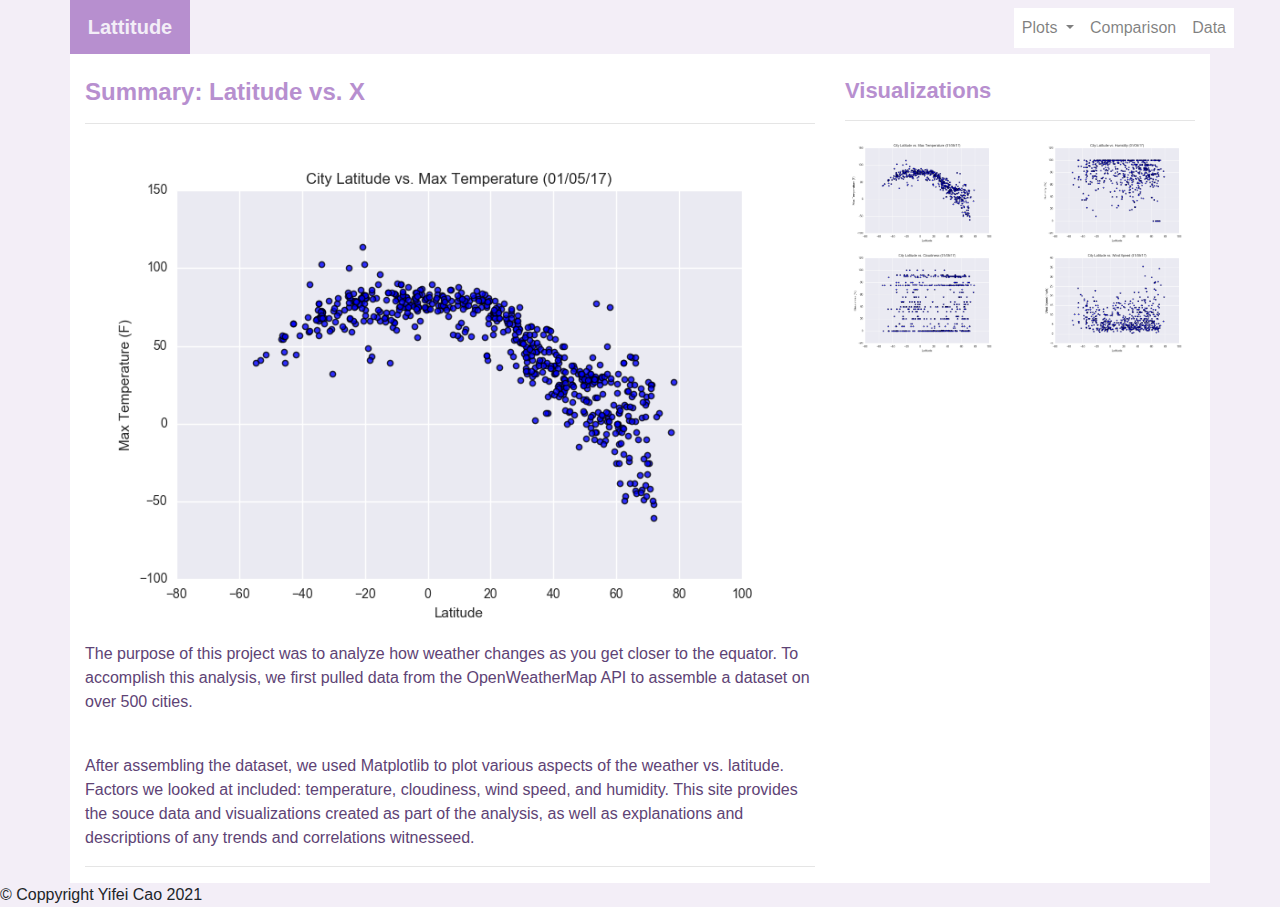
<file: index.html>
<!DOCTYPE html>

<html lang="en-us">
    <head>
        <meta charset="UTF-8">
        <title>Web-Visualization by Yifei Cao</title>
        <link rel="stylesheet" href="https://stackpath.bootstrapcdn.com/bootstrap/4.3.1/css/bootstrap.min.css"
        integrity="sha384-ggOyR0iXCbMQv3Xipma34MD+dH/1fQ784/j6cY/iJTQUOhcWr7x9JvoRxT2MZw1T" crossorigin="anonymous">
        
        <script src="https://code.jquery.com/jquery-3.3.1.slim.min.js"
        integrity="sha384-q8i/X+965DzO0rT7abK41JStQIAqVgRVzpbzo5smXKp4YfRvH+8abtTE1Pi6jizo"
        crossorigin="anonymous"></script>
        <script src="https://cdnjs.cloudflare.com/ajax/libs/popper.js/1.14.7/umd/popper.min.js"
        integrity="sha384-UO2eT0CpHqdSJQ6hJty5KVphtPhzWj9WO1clHTMGa3JDZwrnQq4sF86dIHNDz0W1"
        crossorigin="anonymous"></script>
        <script src="https://stackpath.bootstrapcdn.com/bootstrap/4.3.1/js/bootstrap.min.js"
        integrity="sha384-JjSmVgyd0p3pXB1rRibZUAYoIIy6OrQ6VrjIEaFf/nJGzIxFDsf4x0xIM+B07jRM"
        crossorigin="anonymous"></script>

        <link rel="stylesheet" href="style.css">
    </head>

    <body>
        <!--header-->
        <div class="container">
            <div class="row">
              <div class="botton">
                <a href="index.html"><strong>Lattitude</strong></a>
              </div>
              <div class="menu">
        
        
                <nav class="navbar navbar-expand-lg navbar-light bg-transparent">
                  <button class="navbar-toggler" type="button" data-toggle="collapse" data-target="#navbarSupportedContent"
                    aria-controls="navbarSupportedContent" aria-expanded="false" aria-label="Toggle navigation">
                    <span class="navbar-toggler-icon"></span>
                  </button>
        
                  <div class="collapse navbar-collapse" id="navbarSupportedContent">
                    <ul class="navbar-nav mr-auto">
                      <li class="nav-item dropdown">
                        <a class="nav-link dropdown-toggle" href="#" id="navbarDropdown" role="button" data-toggle="dropdown" aria-haspopup="true" aria-expanded="false">
                          Plots
                        </a>
                        <div class="dropdown-menu" aria-labelledby="navbarDropdown">
                          <a class="dropdown-item" href="max_temperature.html">Max Temperature</a>
                          <a class="dropdown-item" href="humidity.html">Humidity</a>
                          <a class="dropdown-item" href="cloudiness.html">Cloudiness</a>
                          <a class="dropdown-item" href="wind_speed.html">Wind Speed</a>
                        </div>
                      </li>
                      <li class="nav-item">
                        <a class="nav-link" href="comparison.html">Comparison</a>
                      </li>
                      <li class="nav-item">
                        <a class="nav-link" href="data.html">Data</a>
                      </li>
                    </ul>
                  </div>
                </nav>
        
        
              </div>
            </div>
          </div>
        
          <!--content-->
          <div class="container">
            <div class="row">
              <!-- left section -->
              <div class="col-12 col-md-8 body">
                <br>
                <h1>Summary: Latitude vs. X</h1>
                <hr>
                <img src="Resources/assets/images/Fig1.png" alt="Latitude vs. Temperature" width="350" align="left">
                <p>The purpose of this project was to analyze how weather changes as you get closer to the equator. To
                  accomplish this analysis, we first pulled data from the OpenWeatherMap API to assemble a dataset on over 500
                  cities.</p>
                <br>
                <p>After assembling the dataset, we used Matplotlib to plot various aspects of the weather vs. latitude. Factors
                  we looked at included: temperature, cloudiness, wind speed, and humidity. This site provides the souce data
                  and visualizations created as part of the analysis, as well as explanations and descriptions of any trends and
                  correlations witnesseed.</p>
                <hr>
              </div>
              <!-- rigth section -->
              <div class="col-12 col-md-4 body">
                <br>
                <h2>Visualizations</h2>
                <hr>
                <div class='row'>
                  <div class="col-3 col-md-6">
                    <a href="max_temperature.html"><img src="Resources/assets/images/Fig1.png" alt="Latitude vs. Temperature"></a>
                  </div>
                  <div class="col-3 col-md-6">
                    <a href="humidity.html"><img src="Resources/assets/images/Fig2.png" alt="Latitude vs. Humidity"></a>
                  </div>
                  <div class="col-3 col-md-6">
                    <a href="cloudiness.html"><img src="Resources/assets/images/Fig3.png" alt="Latitude vs. Cloudiness"></a>
                  </div>
                  <div class="col-3 col-md-6">
                    <a href="wind_speed.html"><img src="Resources/assets/images/Fig4.png" alt="Latitude vs. Wind Speed"></a>
                  </div>
                </div>
              </div>
            </div>
          </div>

          <!--footer-->
          <footer>
            <div class="footer">© Coppyright Yifei Cao 2021</div>
          </footer>
    </body>
</html>
</file>
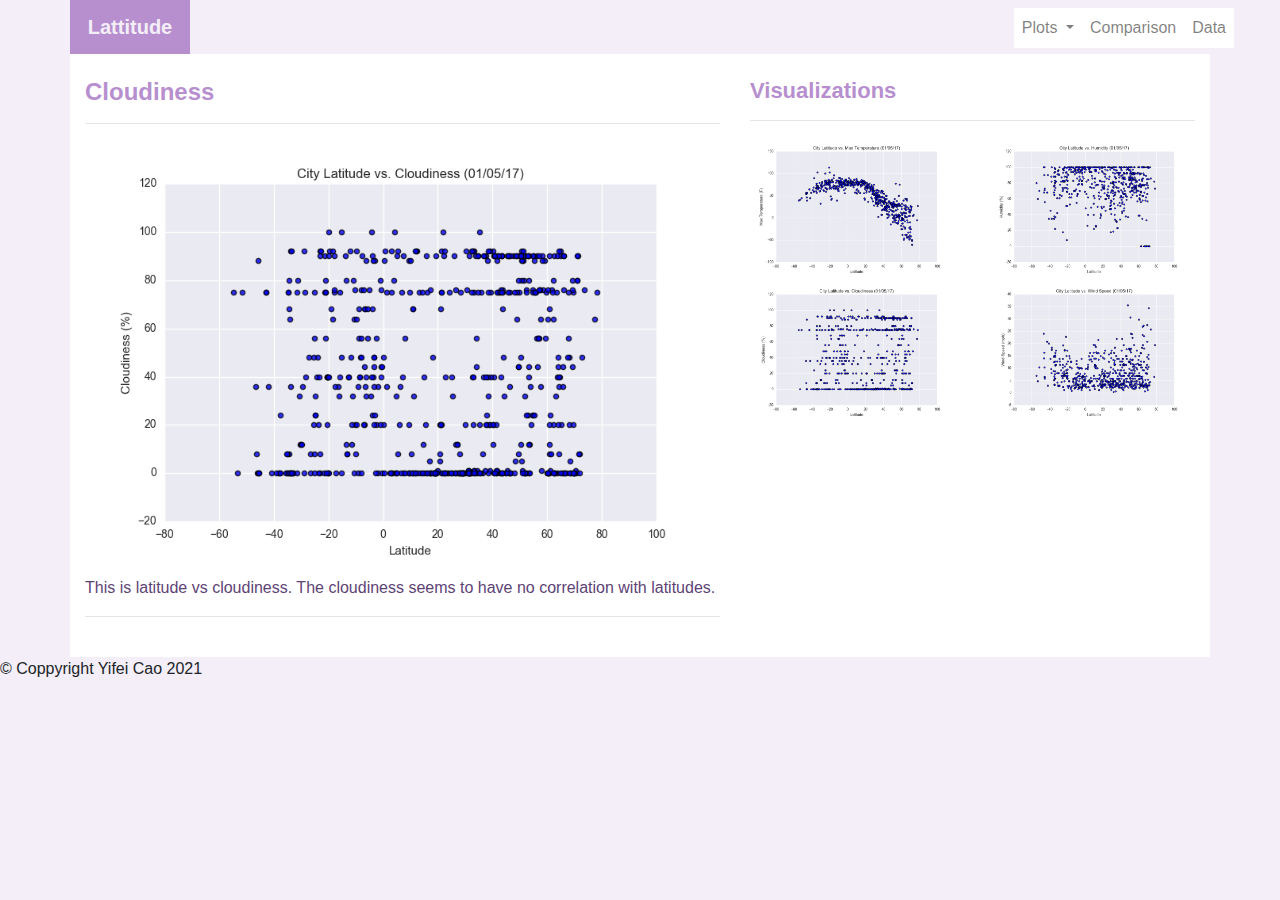
<file: cloudiness.html>
<!DOCTYPE html>

<html lang="en-us">
    <head>
        <meta charset="UTF-8">
        <title>Web-Visualization by Yifei Cao</title>
        <link rel="stylesheet" href="https://stackpath.bootstrapcdn.com/bootstrap/4.3.1/css/bootstrap.min.css"
        integrity="sha384-ggOyR0iXCbMQv3Xipma34MD+dH/1fQ784/j6cY/iJTQUOhcWr7x9JvoRxT2MZw1T" crossorigin="anonymous">
        
        <script src="https://code.jquery.com/jquery-3.3.1.slim.min.js"
        integrity="sha384-q8i/X+965DzO0rT7abK41JStQIAqVgRVzpbzo5smXKp4YfRvH+8abtTE1Pi6jizo"
        crossorigin="anonymous"></script>
        <script src="https://cdnjs.cloudflare.com/ajax/libs/popper.js/1.14.7/umd/popper.min.js"
        integrity="sha384-UO2eT0CpHqdSJQ6hJty5KVphtPhzWj9WO1clHTMGa3JDZwrnQq4sF86dIHNDz0W1"
        crossorigin="anonymous"></script>
        <script src="https://stackpath.bootstrapcdn.com/bootstrap/4.3.1/js/bootstrap.min.js"
        integrity="sha384-JjSmVgyd0p3pXB1rRibZUAYoIIy6OrQ6VrjIEaFf/nJGzIxFDsf4x0xIM+B07jRM"
        crossorigin="anonymous"></script>

        <link rel="stylesheet" href="style.css">
    </head>

    <body>
        <!--header-->
        <div class="container">
            <div class="row">
              <div class="botton">
                <a href="index.html"><strong>Lattitude</strong></a>
              </div>
              <div class="menu">
        
        
                <nav class="navbar navbar-expand-lg navbar-light bg-transparent">
                  <button class="navbar-toggler" type="button" data-toggle="collapse" data-target="#navbarSupportedContent"
                    aria-controls="navbarSupportedContent" aria-expanded="false" aria-label="Toggle navigation">
                    <span class="navbar-toggler-icon"></span>
                  </button>
        
                  <div class="collapse navbar-collapse" id="navbarSupportedContent">
                    <ul class="navbar-nav mr-auto">
                      <li class="nav-item dropdown">
                        <a class="nav-link dropdown-toggle" href="#" id="navbarDropdown" role="button" data-toggle="dropdown" aria-haspopup="true" aria-expanded="false">
                          Plots
                        </a>
                        <div class="dropdown-menu" aria-labelledby="navbarDropdown">
                          <a class="dropdown-item" href="max_temperature.html">Max Temperature</a>
                          <a class="dropdown-item" href="humidity.html">Humidity</a>
                          <a class="dropdown-item" href="cloudiness.html">Cloudiness</a>
                          <a class="dropdown-item" href="wind_speed.html">Wind Speed</a>
                        </div>
                      </li>
                      <li class="nav-item">
                        <a class="nav-link" href="comparison.html">Comparison</a>
                      </li>
                      <li class="nav-item">
                        <a class="nav-link" href="data.html">Data</a>
                      </li>
                    </ul>
                  </div>
                </nav>
        
        
              </div>
            </div>
          </div>
          <!--content-->
          <div class="container">
            <div class="row">
              <!-- left side -->
              <div class="col-12 col-md-7 body">
                <br>
                <h1>Cloudiness</h1>
                <hr>
                <a href="cloudiness.html"><img src="Resources/assets/images/Fig3.png" alt="Latitude vs. Cloudiness"></a>
                <p>
                This is latitude vs cloudiness. The cloudiness seems to have no correlation with latitudes.
                </p>
                <hr>
                <br>
              </div>
              <!-- rigth section -->
              <div class="col-12 col-md-5 body">
                <br>
                <h2>Visualizations</h2>
                <hr>
                <div class='row'>
                  <div class="col-3 col-md-6">
                    <a href="max_temperature.html"><img src="Resources/assets/images/Fig1.png" alt="Latitude vs. Temperature" id="imgsel"></a>
                  </div>
                  <div class="col-3 col-md-6">
                    <a href="humidity.html"><img src="Resources/assets/images/Fig2.png" alt="Latitude vs. Humidity"></a>
                  </div>
                  <div class="col-3 col-md-6">
                    <a href="cloudiness.html"><img src="Resources/assets/images/Fig3.png" alt="Latitude vs. Cloudiness"></a>
                  </div>
                  <div class="col-3 col-md-6">
                    <a href="wind_speed.html"><img src="Resources/assets/images/Fig4.png" alt="Latitude vs. Wind Speed"></a>
                  </div>
                </div>
              </div>
            </div>
          </div>
          <!--footer-->
          <footer>
            <div class="footer">© Coppyright Yifei Cao 2021</div>
          </footer>
    </body>
</html>
</file>
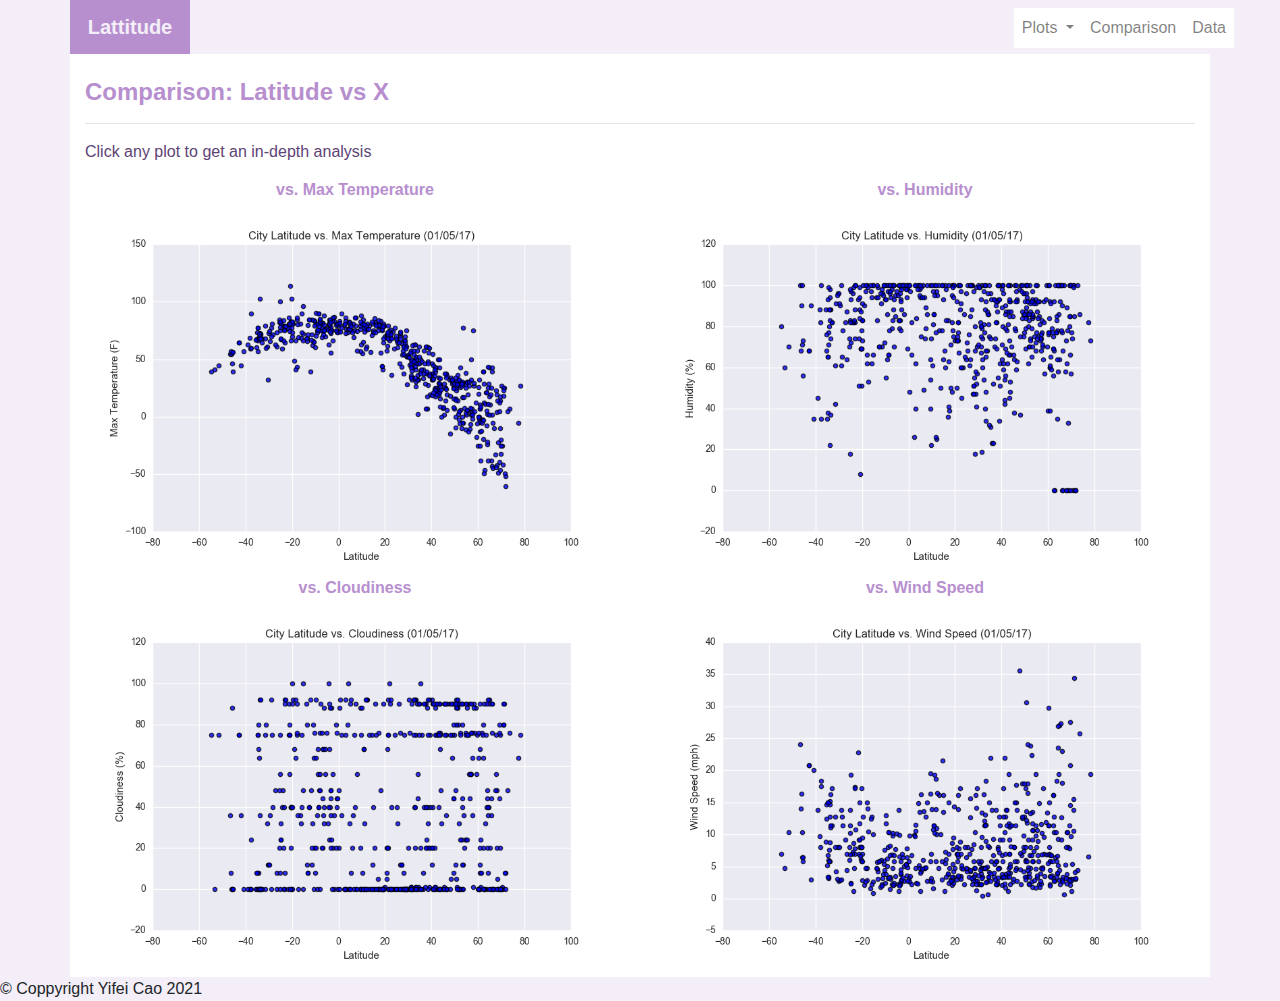
<file: comparison.html>
<!DOCTYPE html>

<html lang="en-us">
    <head>
        <meta charset="UTF-8">
        <title>Web-Visualization by Yifei Cao</title>
        <link rel="stylesheet" href="https://stackpath.bootstrapcdn.com/bootstrap/4.3.1/css/bootstrap.min.css"
        integrity="sha384-ggOyR0iXCbMQv3Xipma34MD+dH/1fQ784/j6cY/iJTQUOhcWr7x9JvoRxT2MZw1T" crossorigin="anonymous">
        
        <script src="https://code.jquery.com/jquery-3.3.1.slim.min.js"
        integrity="sha384-q8i/X+965DzO0rT7abK41JStQIAqVgRVzpbzo5smXKp4YfRvH+8abtTE1Pi6jizo"
        crossorigin="anonymous"></script>
        <script src="https://cdnjs.cloudflare.com/ajax/libs/popper.js/1.14.7/umd/popper.min.js"
        integrity="sha384-UO2eT0CpHqdSJQ6hJty5KVphtPhzWj9WO1clHTMGa3JDZwrnQq4sF86dIHNDz0W1"
        crossorigin="anonymous"></script>
        <script src="https://stackpath.bootstrapcdn.com/bootstrap/4.3.1/js/bootstrap.min.js"
        integrity="sha384-JjSmVgyd0p3pXB1rRibZUAYoIIy6OrQ6VrjIEaFf/nJGzIxFDsf4x0xIM+B07jRM"
        crossorigin="anonymous"></script>

        <link rel="stylesheet" href="style.css">
    </head>

    <body>
      <!--header-->
      <div class="container">
          <div class="row">
            <div class="botton">
              <a href="index.html"><strong>Lattitude</strong></a>
            </div>
            <div class="menu">
      
      
              <nav class="navbar navbar-expand-lg navbar-light bg-transparent">
                <button class="navbar-toggler" type="button" data-toggle="collapse" data-target="#navbarSupportedContent"
                  aria-controls="navbarSupportedContent" aria-expanded="false" aria-label="Toggle navigation">
                  <span class="navbar-toggler-icon"></span>
                </button>
      
                <div class="collapse navbar-collapse" id="navbarSupportedContent">
                  <ul class="navbar-nav mr-auto">
                    <li class="nav-item dropdown">
                      <a class="nav-link dropdown-toggle" href="#" id="navbarDropdown" role="button" data-toggle="dropdown" aria-haspopup="true" aria-expanded="false">
                        Plots
                      </a>
                      <div class="dropdown-menu" aria-labelledby="navbarDropdown">
                        <a class="dropdown-item" href="max_temperature.html">Max Temperature</a>
                        <a class="dropdown-item" href="humidity.html">Humidity</a>
                        <a class="dropdown-item" href="cloudiness.html">Cloudiness</a>
                        <a class="dropdown-item" href="wind_speed.html">Wind Speed</a>
                      </div>
                    </li>
                    <li class="nav-item">
                      <a class="nav-link" href="comparison.html">Comparison</a>
                    </li>
                    <li class="nav-item">
                      <a class="nav-link" href="data.html">Data</a>
                    </li>
                  </ul>
                </div>
              </nav>
      
      
            </div>
          </div>
        </div>
        <!--content-->
        <div class="container">
          <div class="row">
            <div class="col-12 body">
              <br>
              <h1>Comparison: Latitude vs X</h1>
              <hr>
              <p>Click any plot to get an in-depth analysis</p>
              <div class='row'>
                <div class="col-12 col-md-6">
                    <h3>vs. Max Temperature</h3>
                  <a href="max_temperature.html"><img src="Resources/assets/images/Fig1.png" alt="Latitude vs. Temperature"></a>
                </div>
                <div class="col-12 col-md-6">
                    <h3>vs. Humidity</h3>
                  <a href="humidity.html"><img src="Resources/assets/images/Fig2.png" alt="Latitude vs. Humidity"></a>
                </div>
                <div class="col-12 col-md-6">
                    <h3>vs. Cloudiness</h3>
                  <a href="cloudiness.html"><img src="Resources/assets/images/Fig3.png" alt="Latitude vs. Cloudiness"></a>
                </div>
                <div class="col-12 col-md-6">
                    <h3>vs. Wind Speed</h3>
                  <a href="wind_speed.html"><img src="Resources/assets/images/Fig4.png" alt="Latitude vs. Wind Speed"></a>
                </div>
              </div>
            </div>
          </div>
        </div>
        <!--footer-->
        <footer>
          <div class="footer">© Coppyright Yifei Cao 2021</div>
        </footer>
  </body>
</html>
</file>
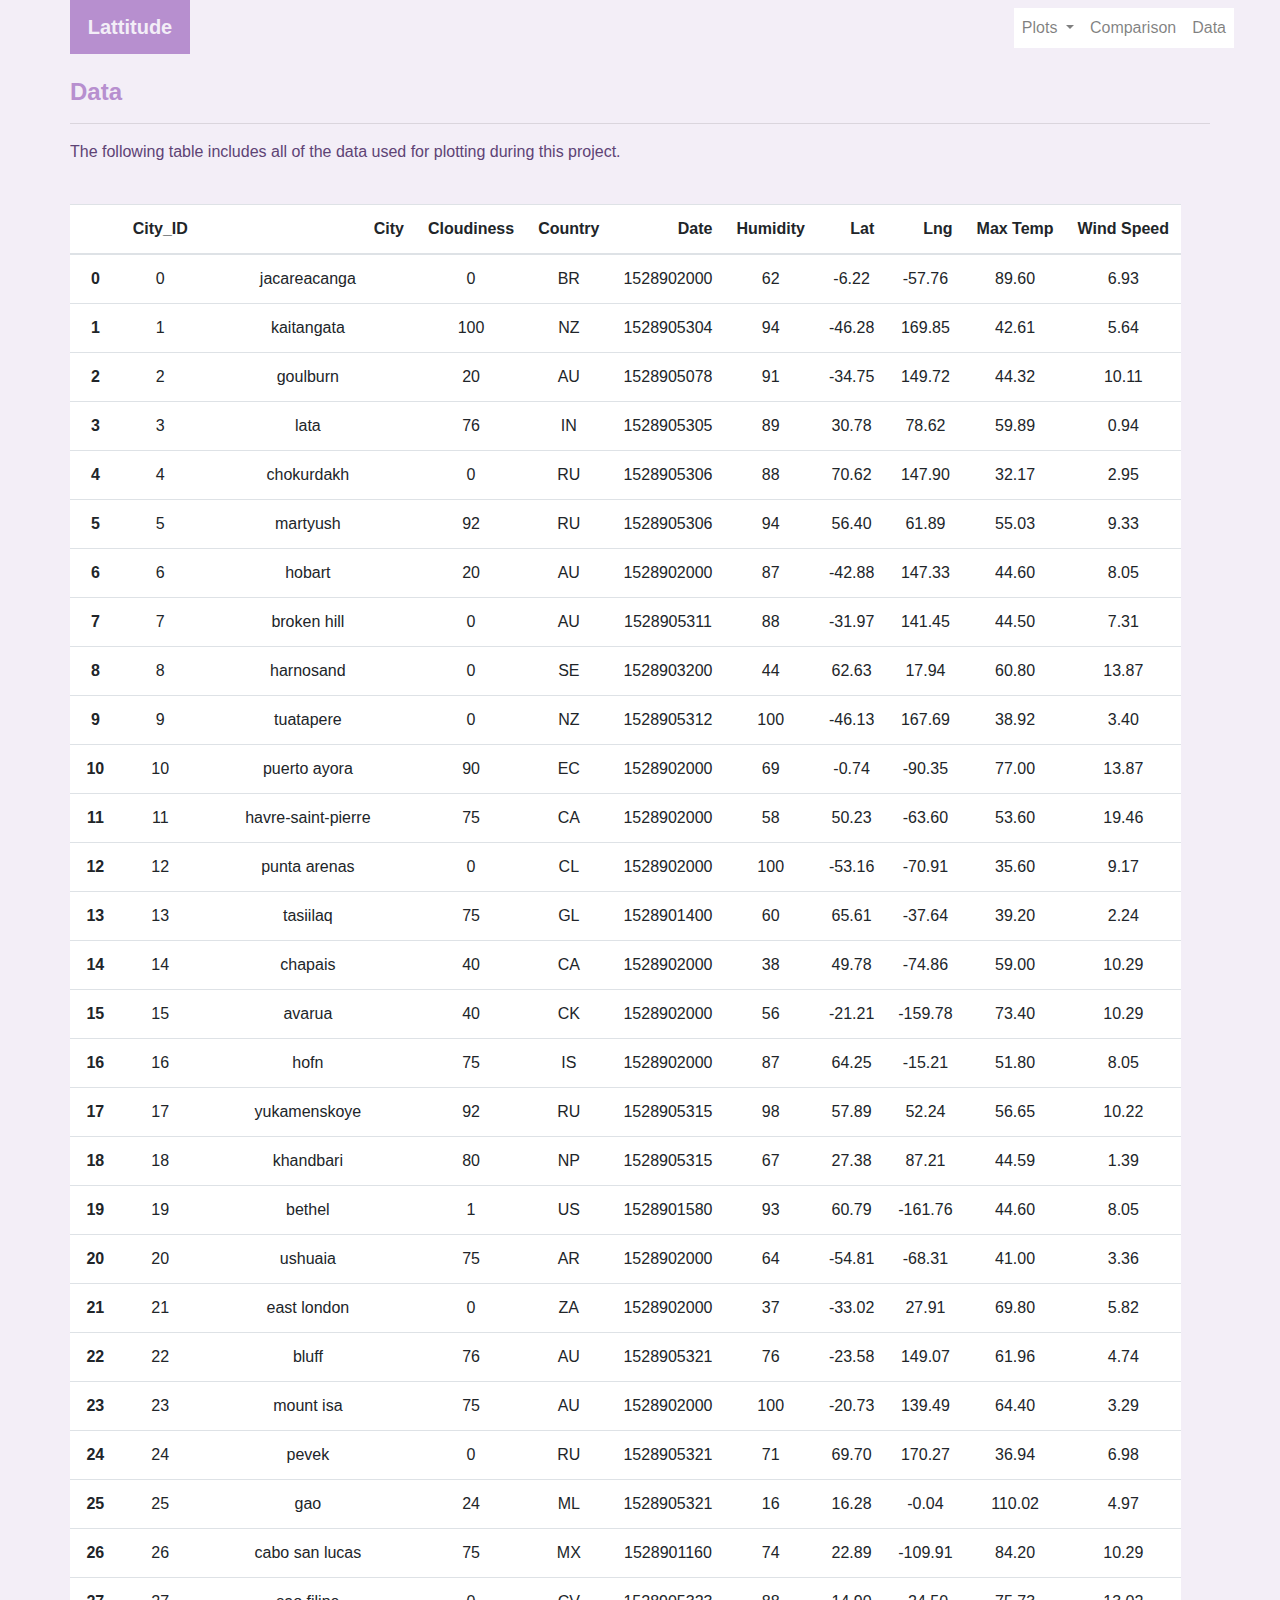
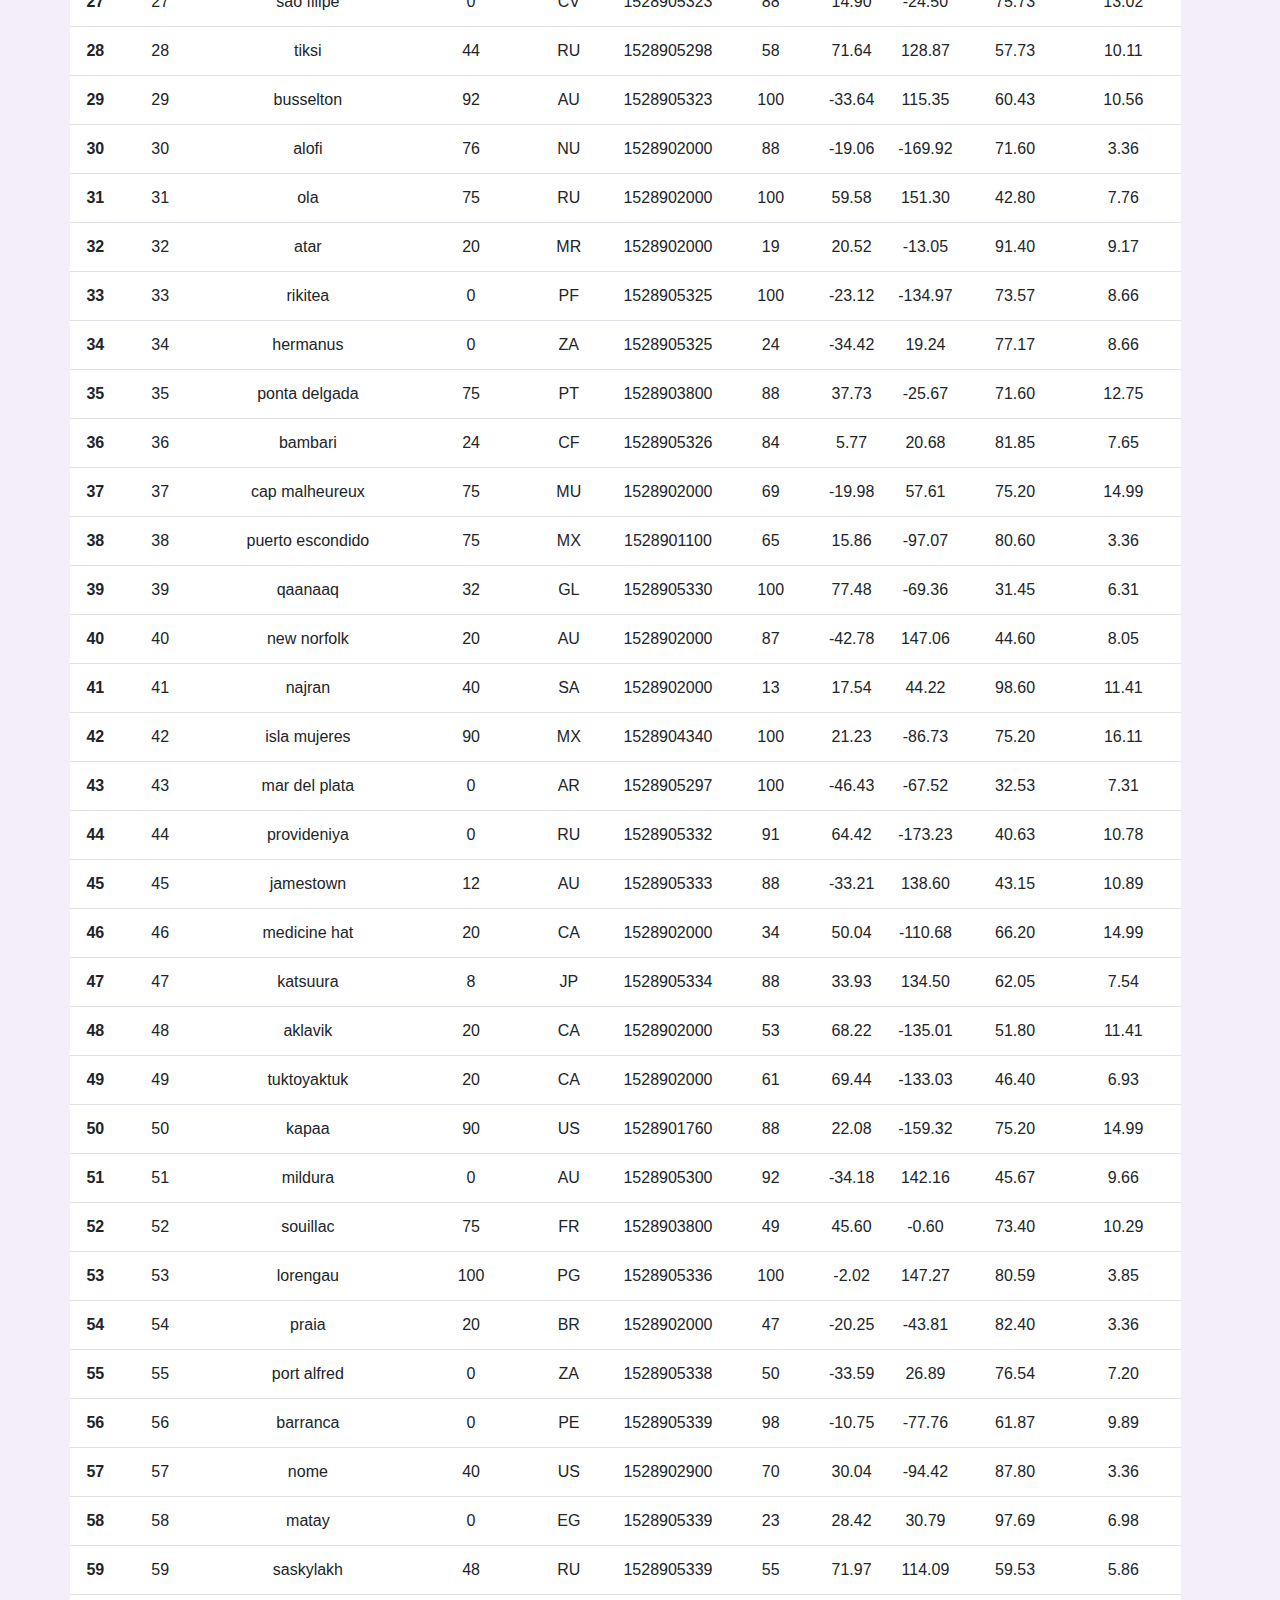
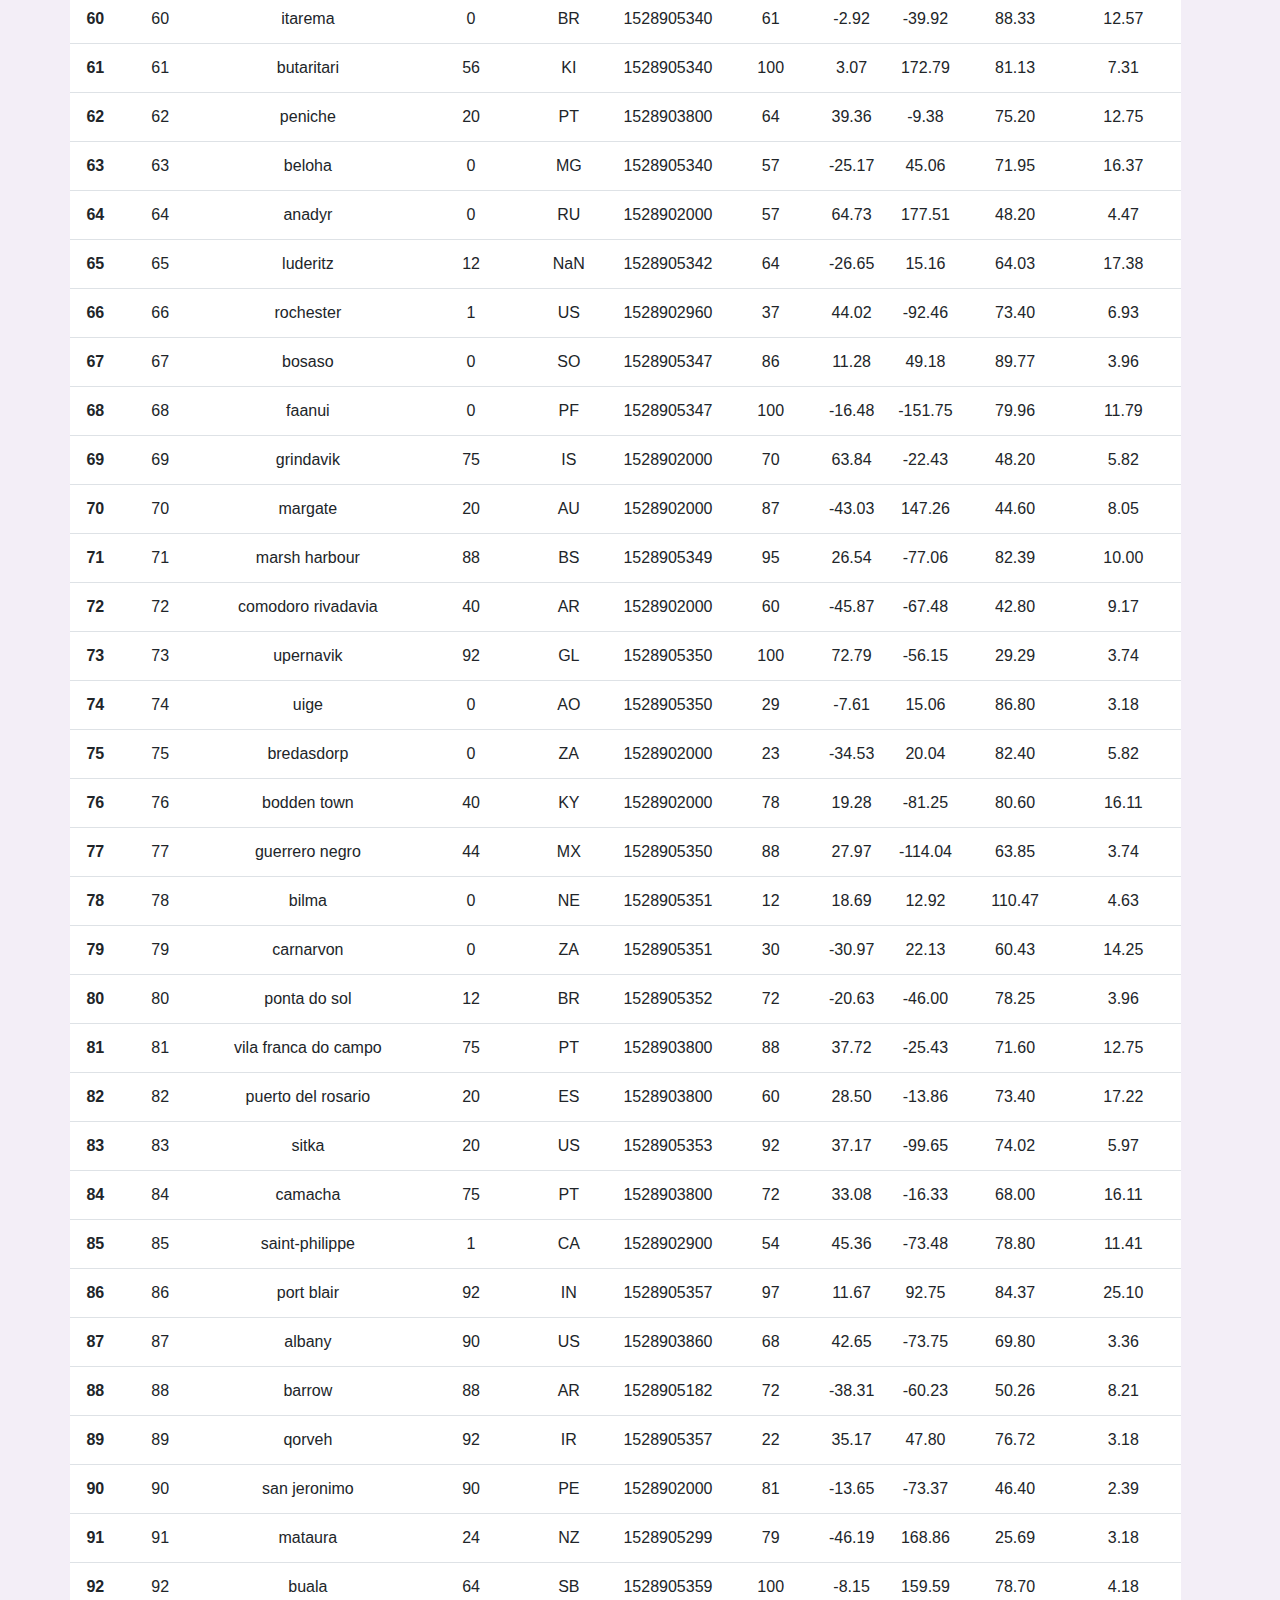
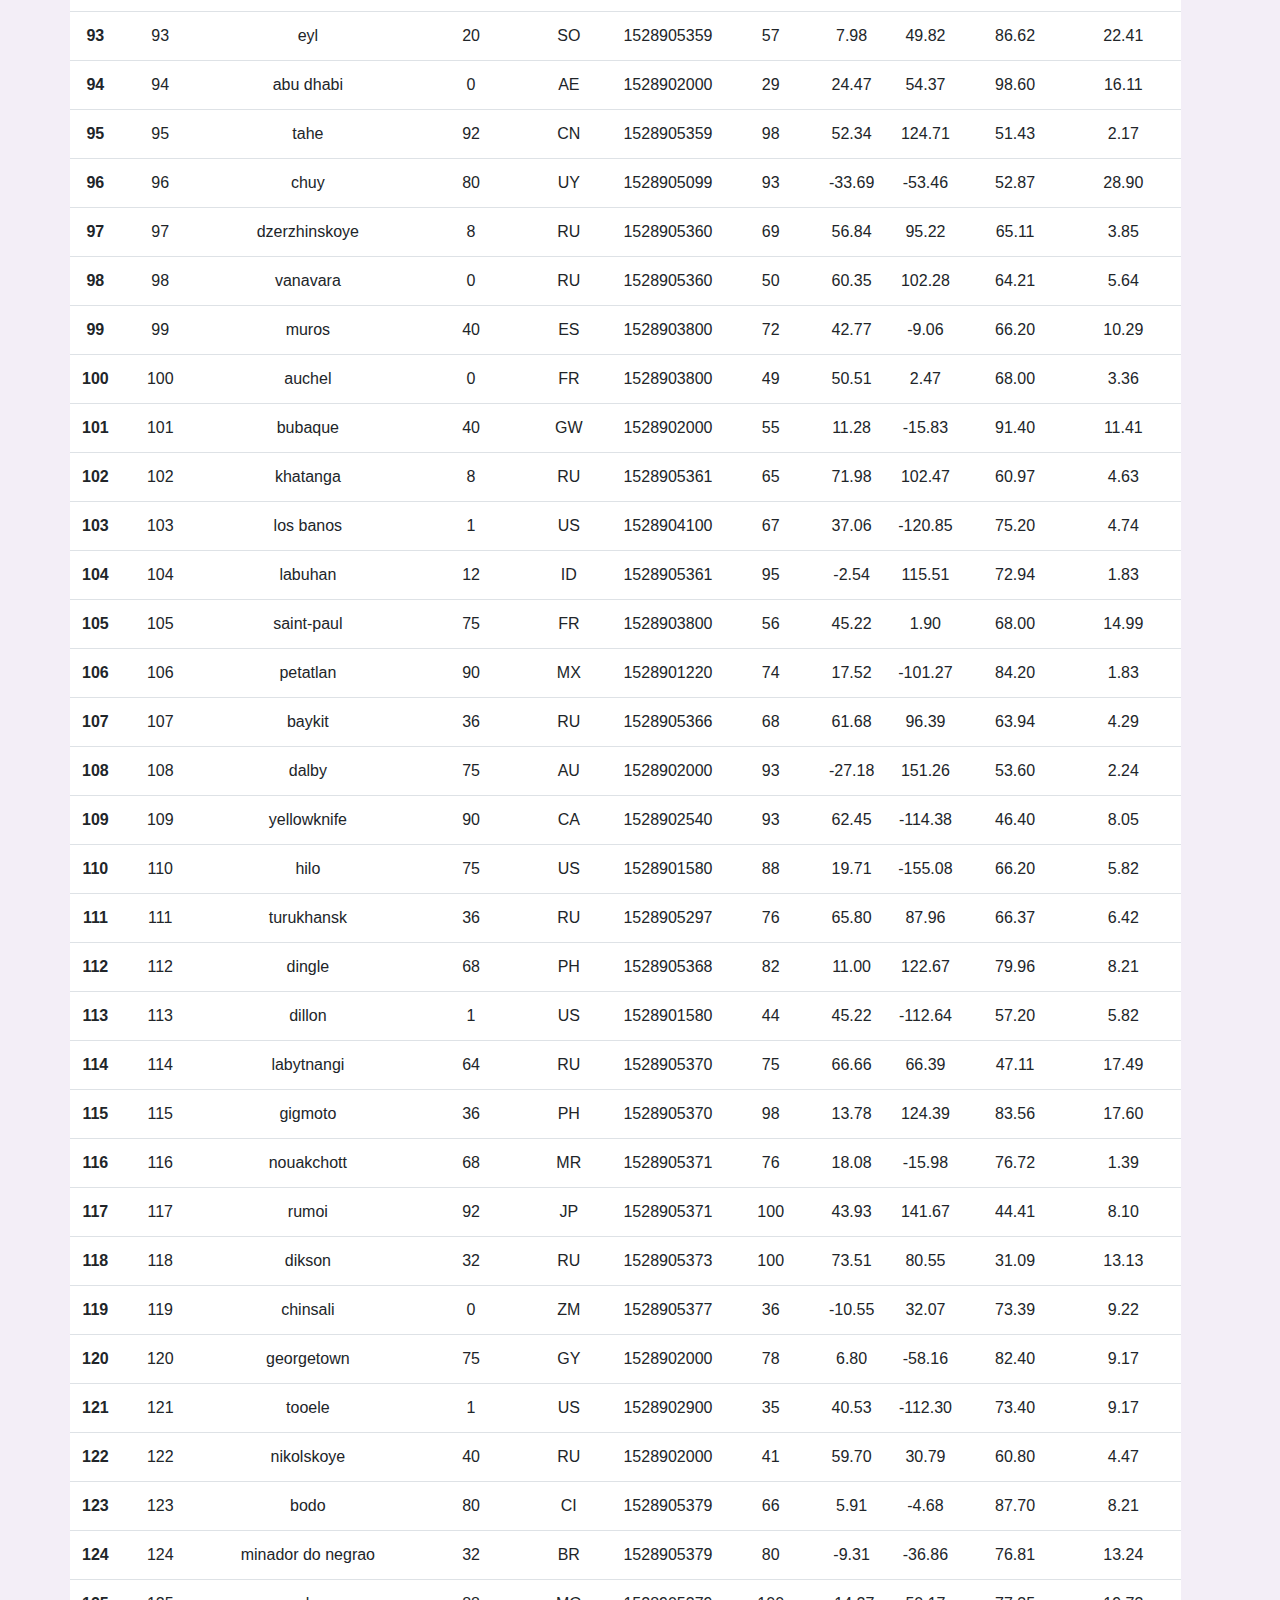
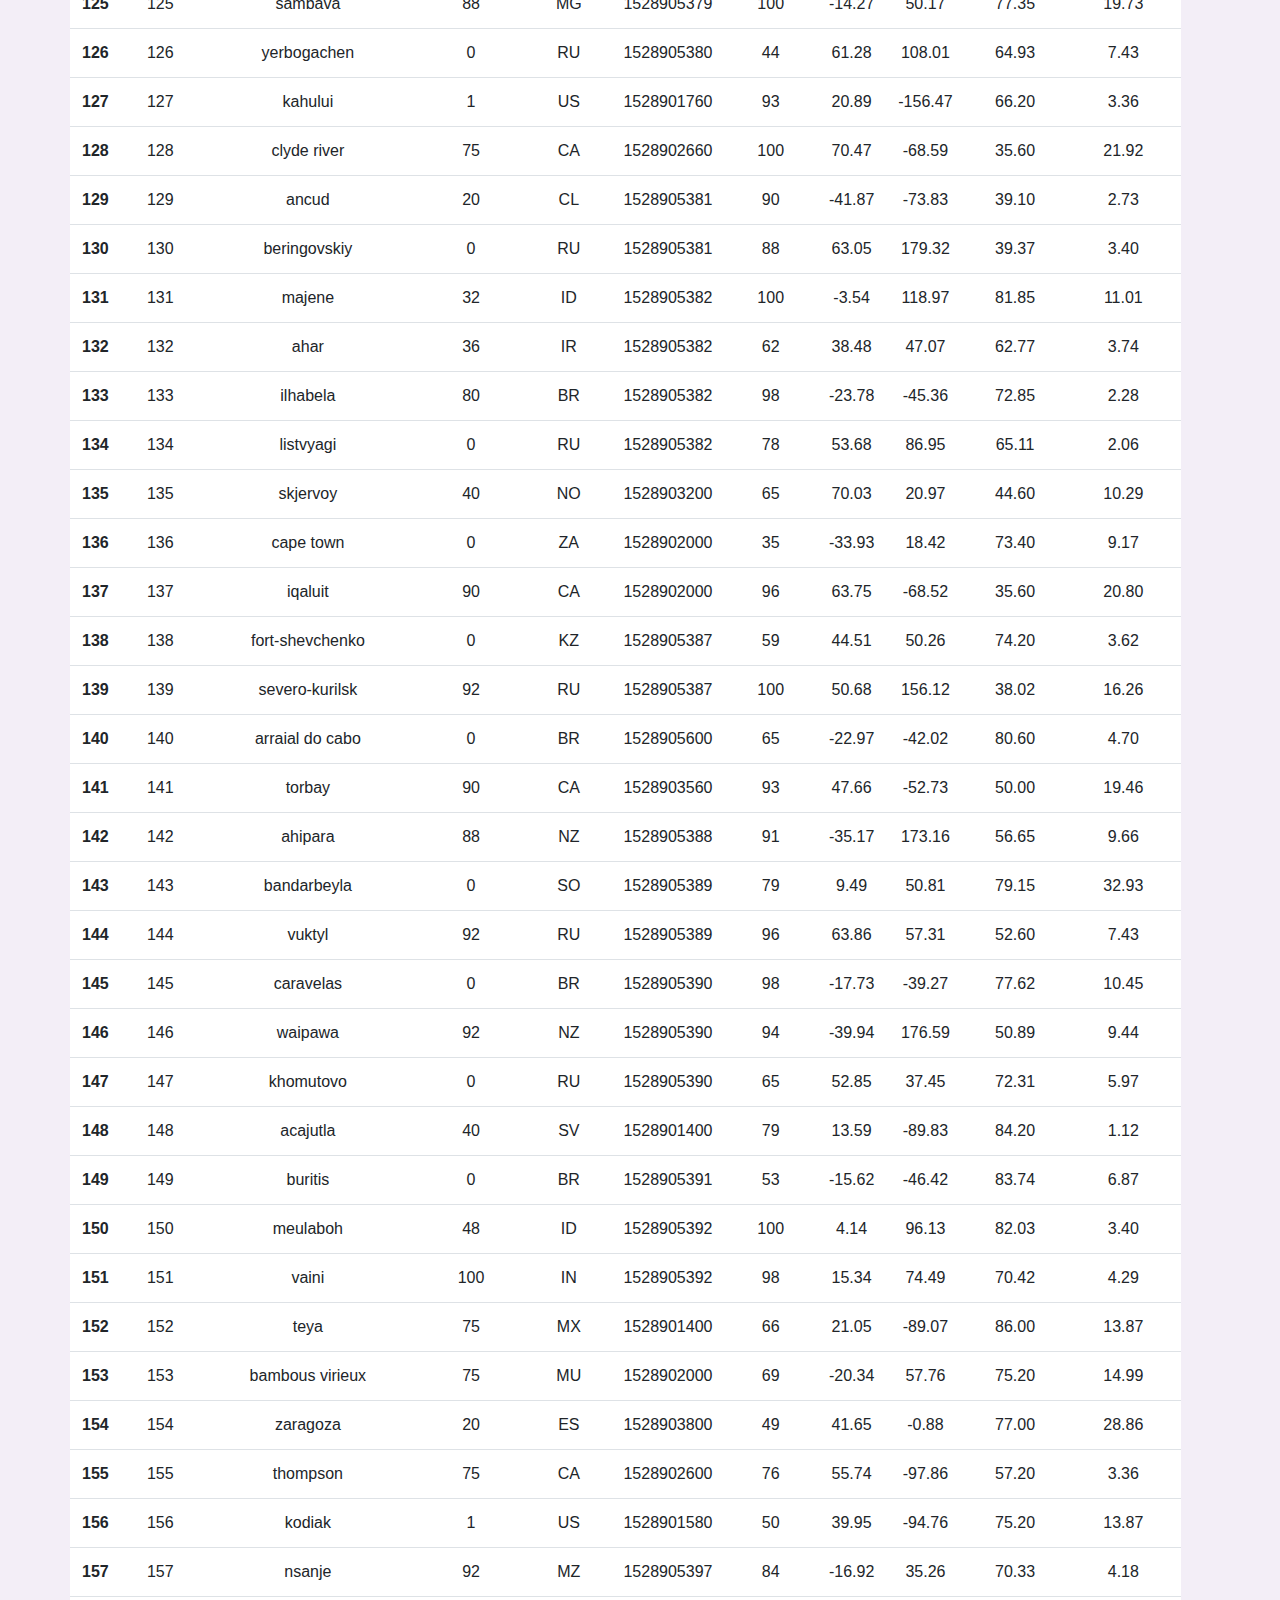
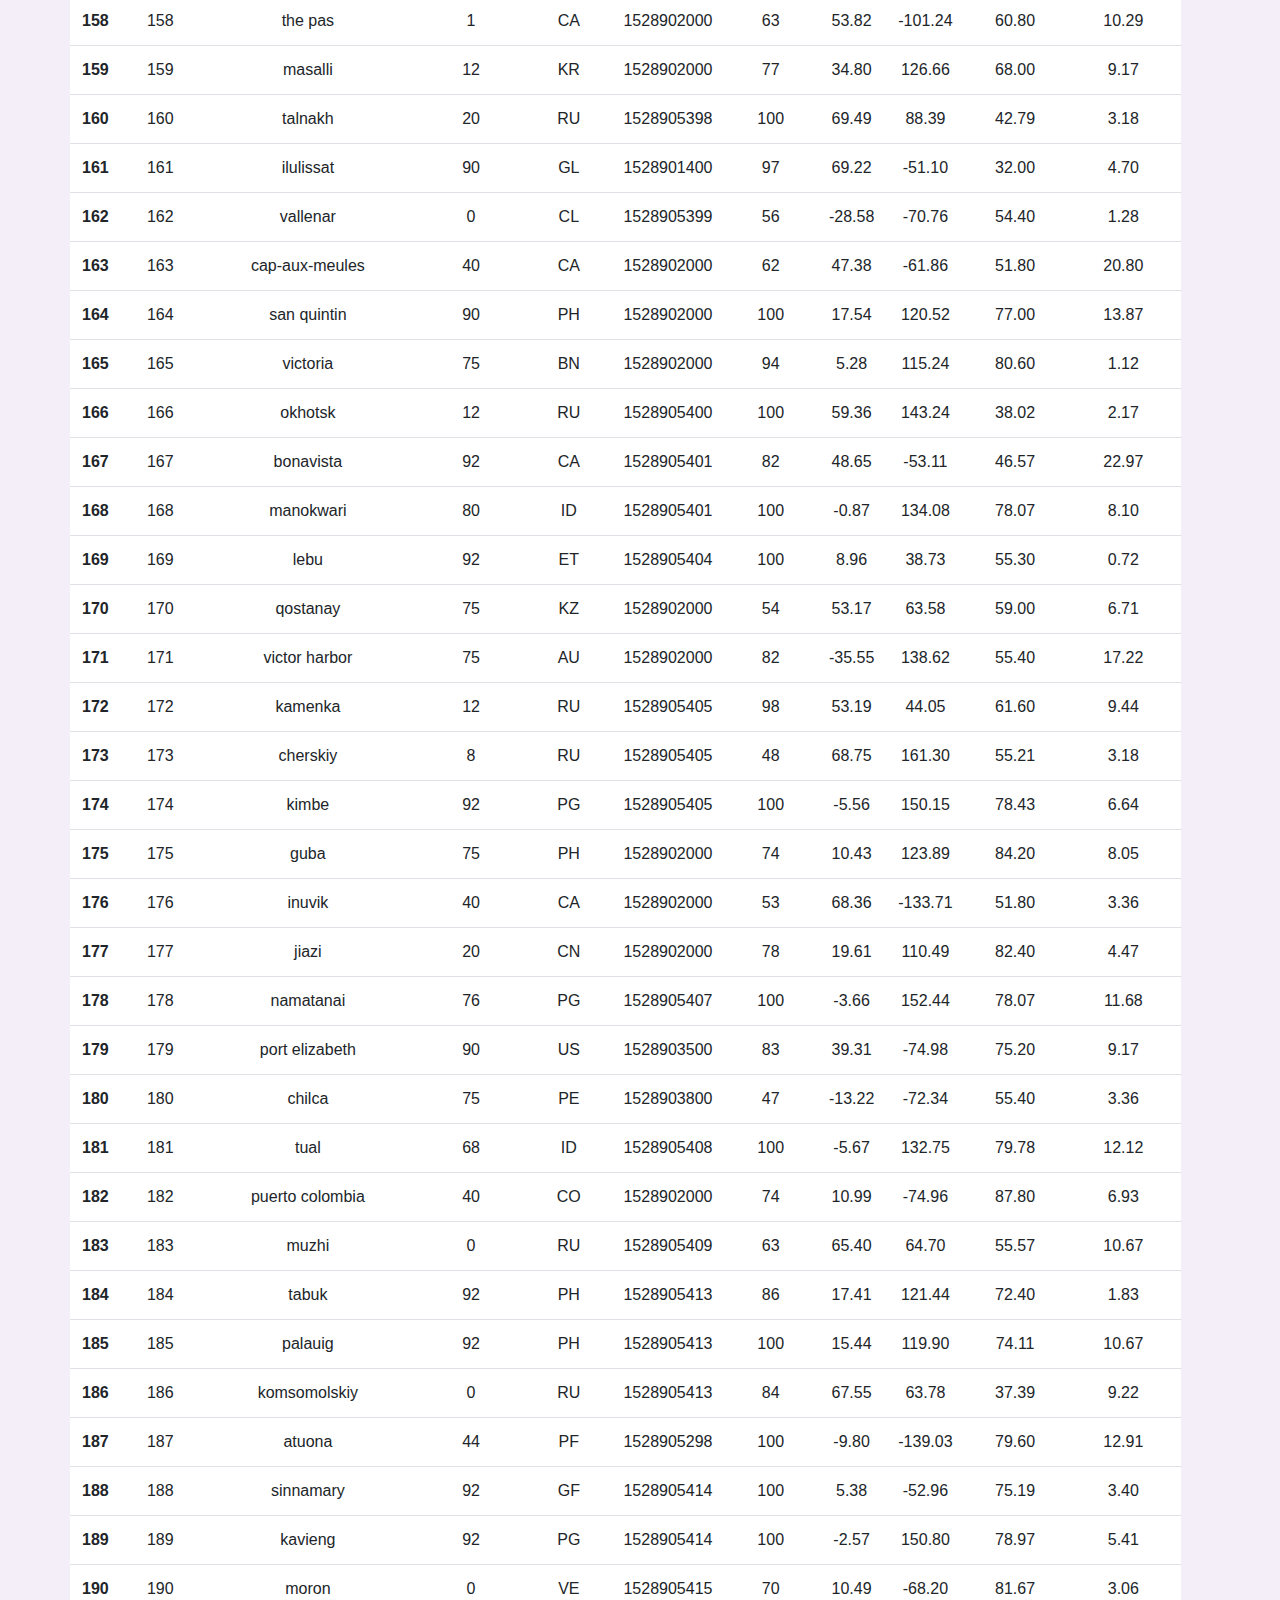
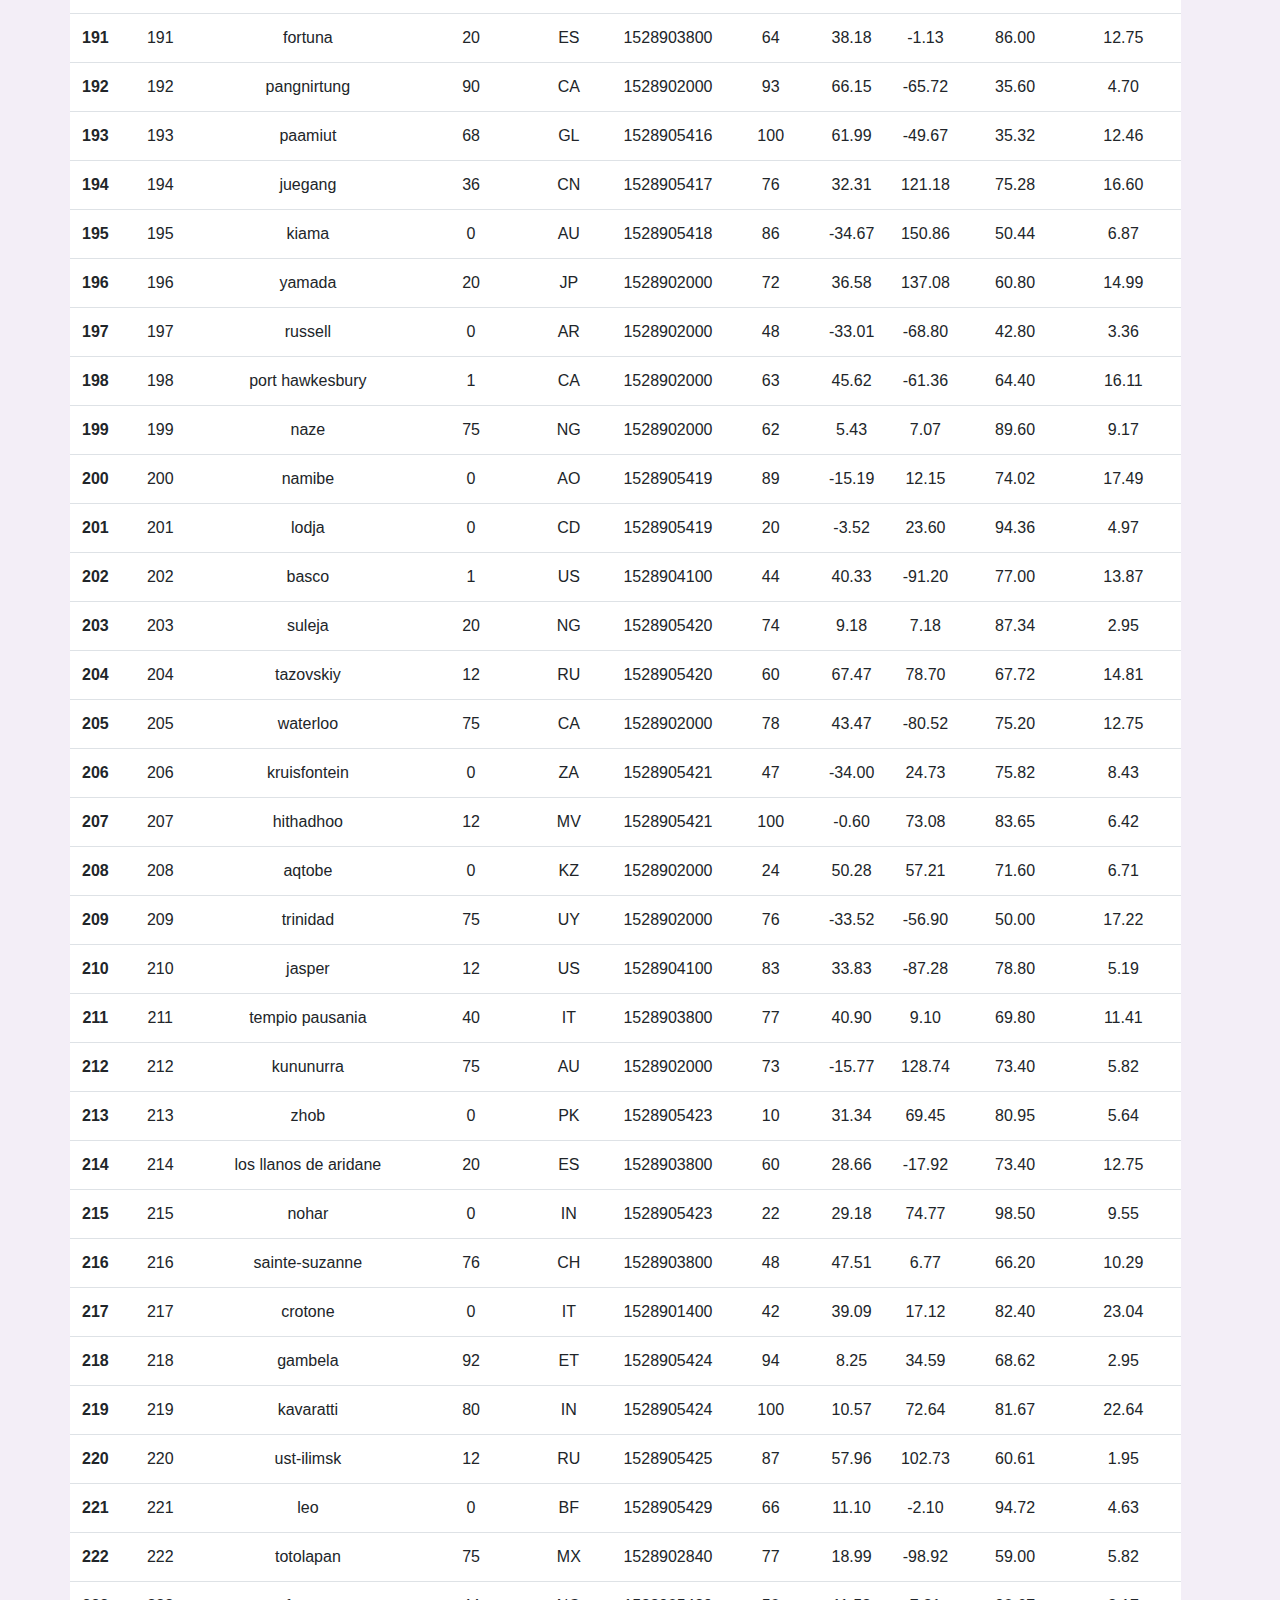
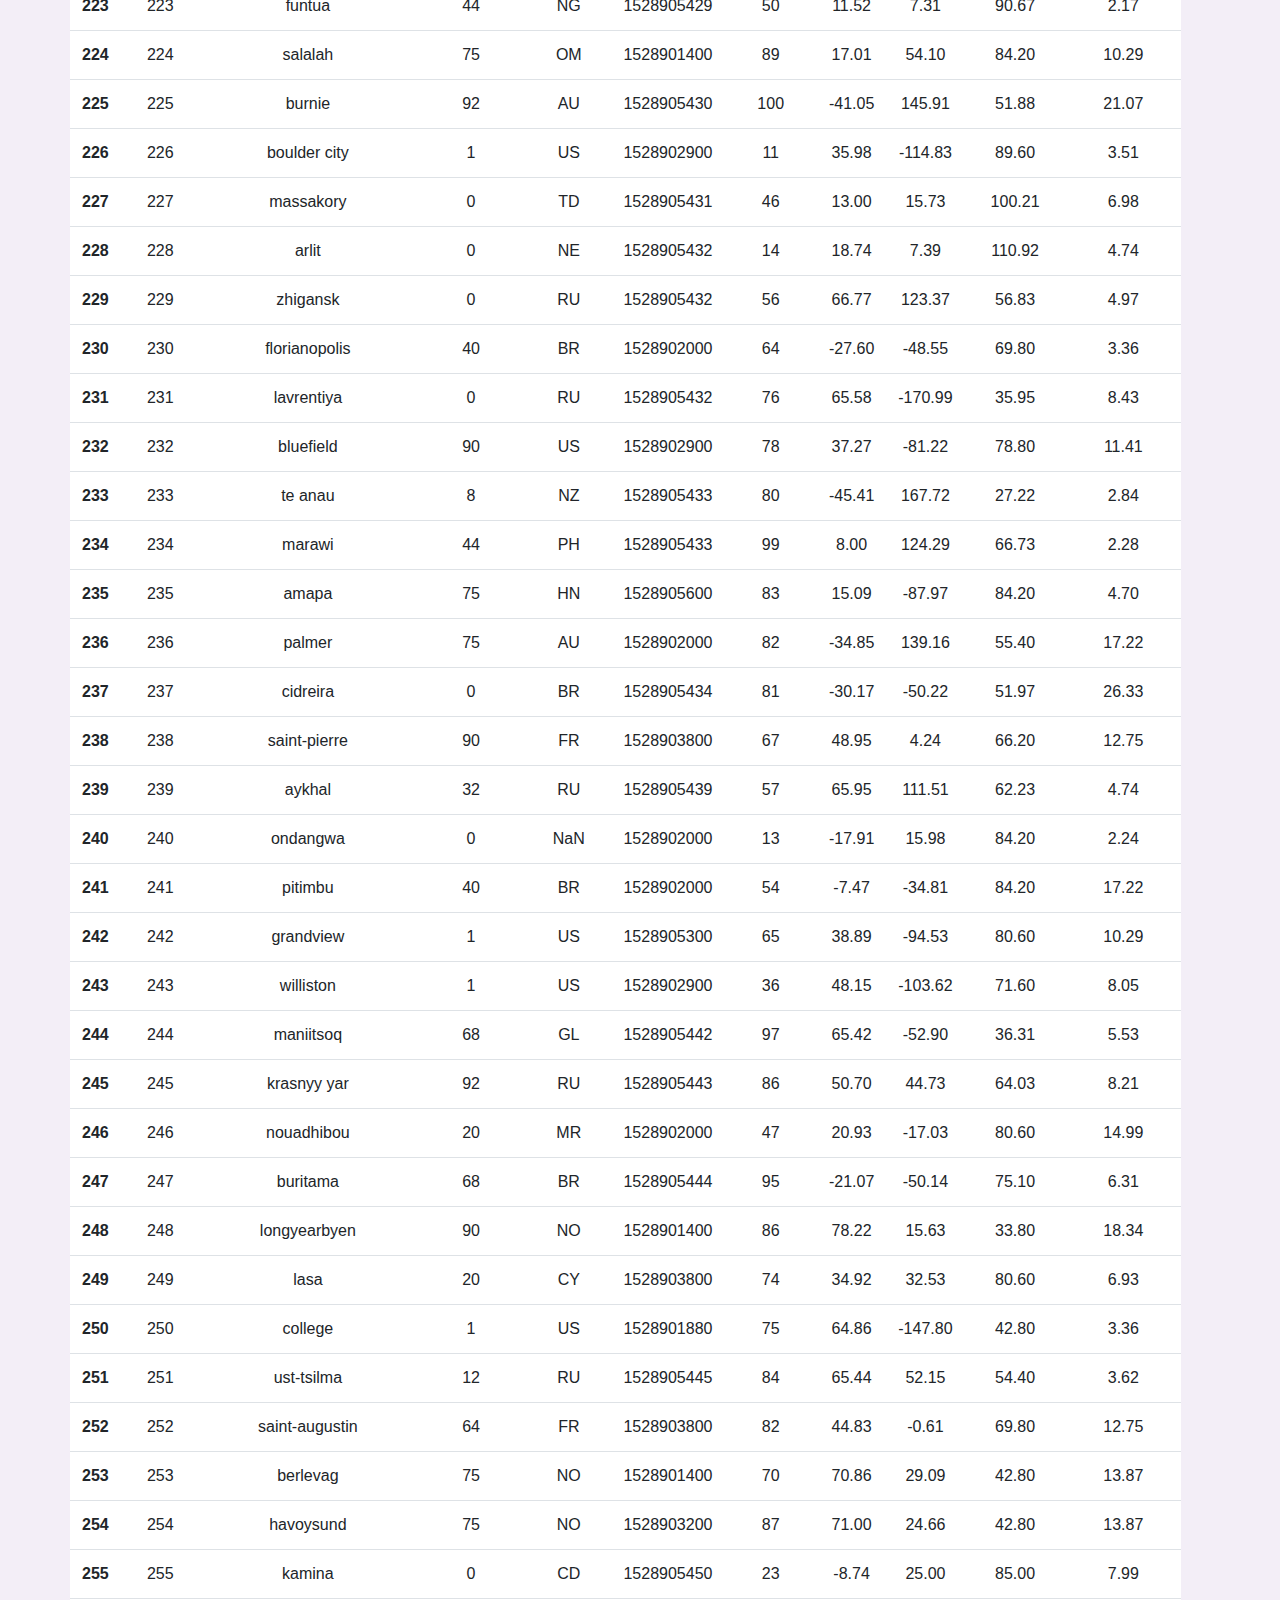
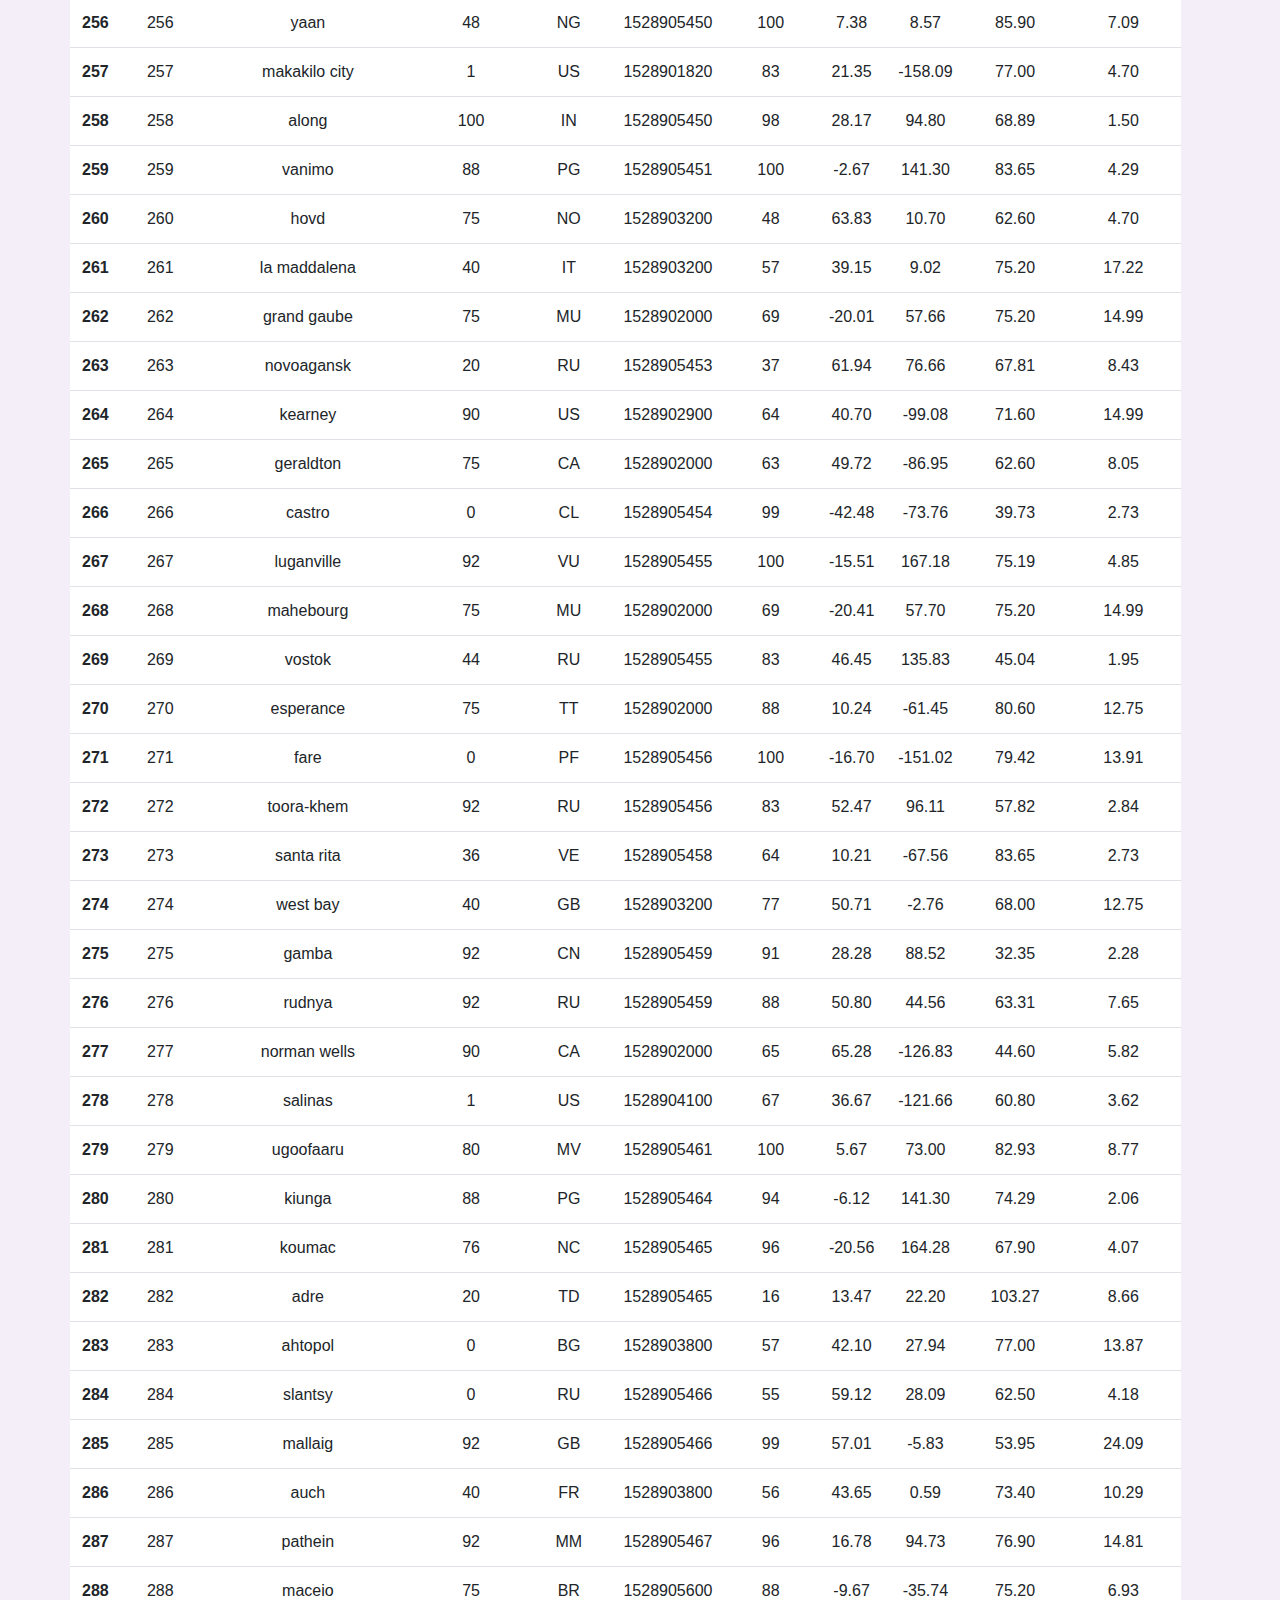
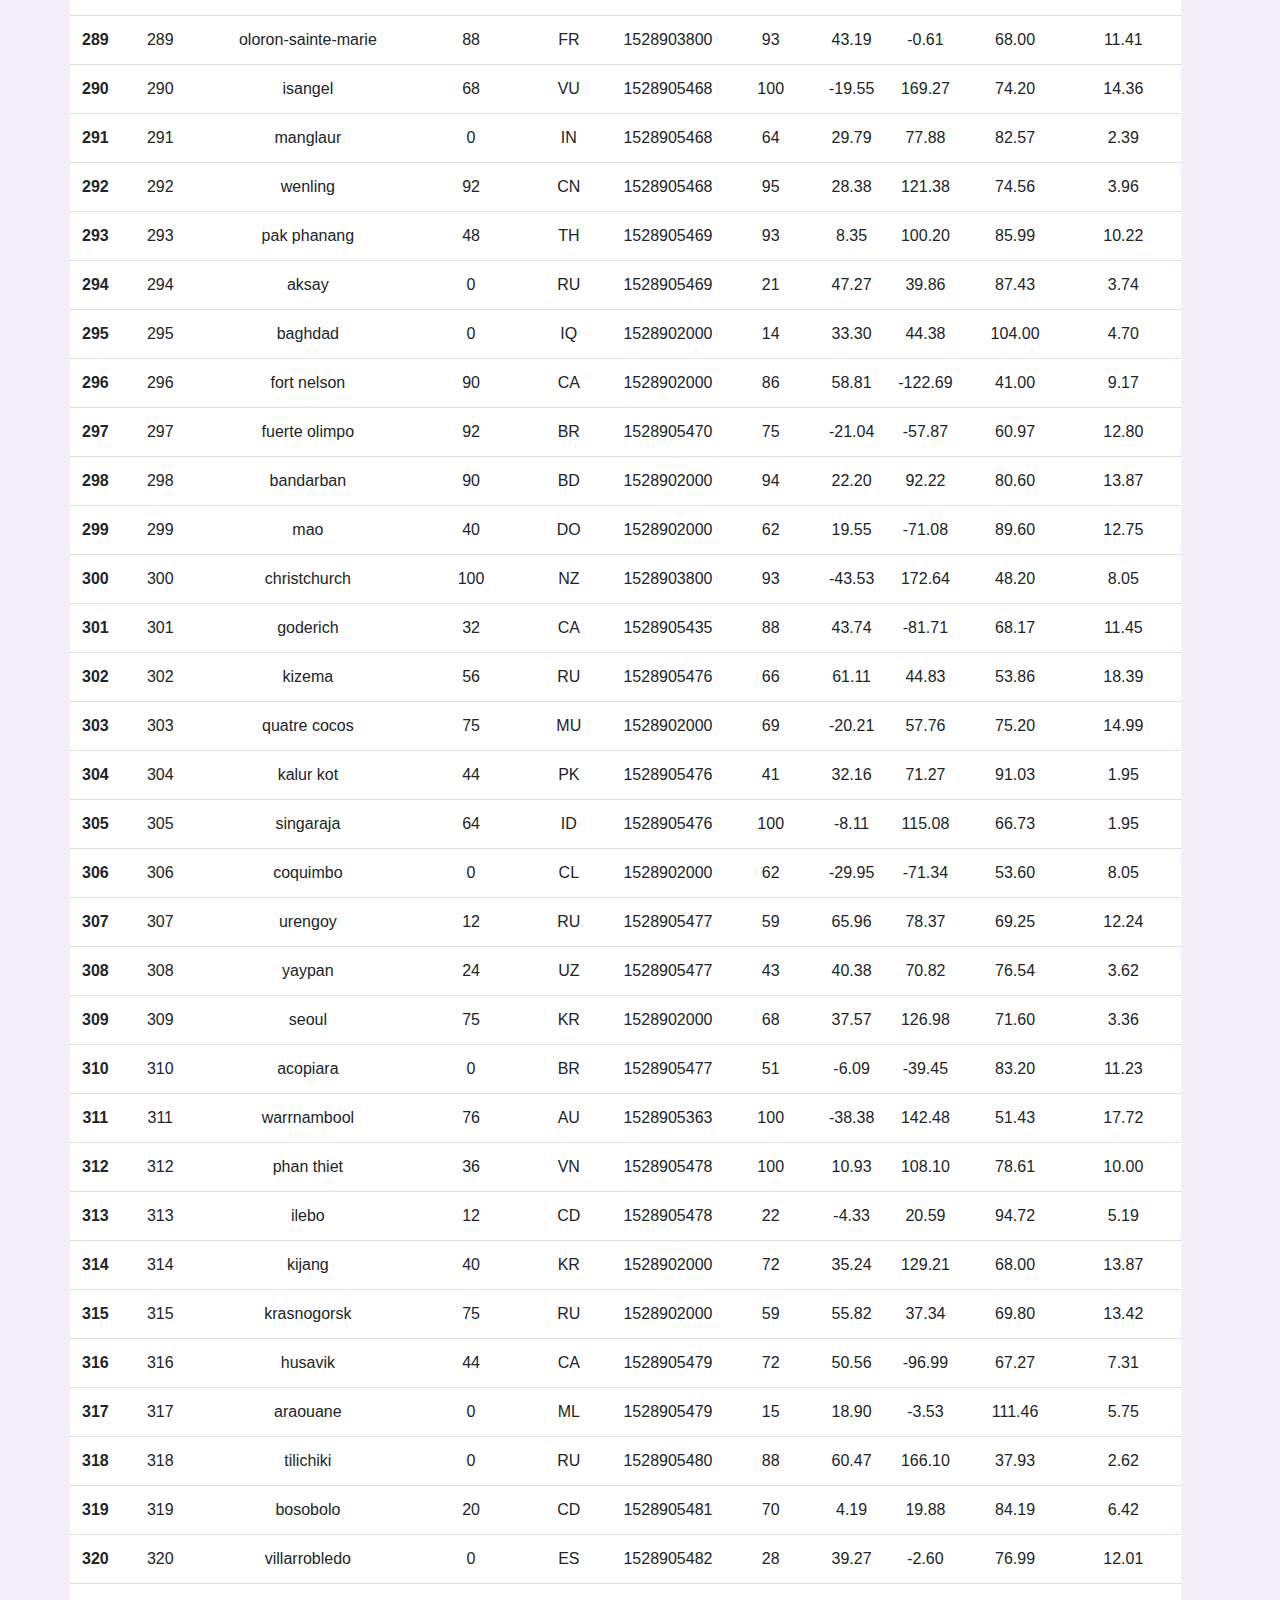
<file: data.html>
<!DOCTYPE html>

<html lang="en-us">
    <head>
        <meta charset="UTF-8">
        <title>Web-Visualization by Yifei Cao</title>
        <link rel="stylesheet" href="https://stackpath.bootstrapcdn.com/bootstrap/4.3.1/css/bootstrap.min.css"
        integrity="sha384-ggOyR0iXCbMQv3Xipma34MD+dH/1fQ784/j6cY/iJTQUOhcWr7x9JvoRxT2MZw1T" crossorigin="anonymous">
        
        <script src="https://code.jquery.com/jquery-3.3.1.slim.min.js"
        integrity="sha384-q8i/X+965DzO0rT7abK41JStQIAqVgRVzpbzo5smXKp4YfRvH+8abtTE1Pi6jizo"
        crossorigin="anonymous"></script>
        <script src="https://cdnjs.cloudflare.com/ajax/libs/popper.js/1.14.7/umd/popper.min.js"
        integrity="sha384-UO2eT0CpHqdSJQ6hJty5KVphtPhzWj9WO1clHTMGa3JDZwrnQq4sF86dIHNDz0W1"
        crossorigin="anonymous"></script>
        <script src="https://stackpath.bootstrapcdn.com/bootstrap/4.3.1/js/bootstrap.min.js"
        integrity="sha384-JjSmVgyd0p3pXB1rRibZUAYoIIy6OrQ6VrjIEaFf/nJGzIxFDsf4x0xIM+B07jRM"
        crossorigin="anonymous"></script>

        <link rel="stylesheet" href="style.css">
    </head>
    <body>
      <!--header-->
      <div class="container">
          <div class="row">
            <div class="botton">
              <a href="index.html"><strong>Lattitude</strong></a>
            </div>
            <div class="menu">
      
      
              <nav class="navbar navbar-expand-lg navbar-light bg-transparent">
                <button class="navbar-toggler" type="button" data-toggle="collapse" data-target="#navbarSupportedContent"
                  aria-controls="navbarSupportedContent" aria-expanded="false" aria-label="Toggle navigation">
                  <span class="navbar-toggler-icon"></span>
                </button>
      
                <div class="collapse navbar-collapse" id="navbarSupportedContent">
                  <ul class="navbar-nav mr-auto">
                    <li class="nav-item dropdown">
                      <a class="nav-link dropdown-toggle" href="#" id="navbarDropdown" role="button" data-toggle="dropdown" aria-haspopup="true" aria-expanded="false">
                        Plots
                      </a>
                      <div class="dropdown-menu" aria-labelledby="navbarDropdown">
                        <a class="dropdown-item" href="max_temperature.html">Max Temperature</a>
                        <a class="dropdown-item" href="humidity.html">Humidity</a>
                        <a class="dropdown-item" href="cloudiness.html">Cloudiness</a>
                        <a class="dropdown-item" href="wind_speed.html">Wind Speed</a>
                      </div>
                    </li>
                    <li class="nav-item">
                      <a class="nav-link" href="comparison.html">Comparison</a>
                    </li>
                    <li class="nav-item">
                      <a class="nav-link" href="data.html">Data</a>
                    </li>
                  </ul>
                </div>
              </nav>
      
      
            </div>
          </div>
        </div>
        <div class="container">
          <div class="row">
            <div class="table-responsive table-full-width">
              <br>
              <h1>Data</h1>
              <hr>
              <p>The following table includes all of the data used for plotting during this project. </p>
              <br>
              <!--table data-->
              <table class="table table-hover table-condensed">
                <thead>
                  <tr style="text-align: right;">
                    <th></th>
                    <th>City_ID</th>
                    <th>City</th>
                    <th>Cloudiness</th>
                    <th>Country</th>
                    <th>Date</th>
                    <th>Humidity</th>
                    <th>Lat</th>
                    <th>Lng</th>
                    <th>Max Temp</th>
                    <th>Wind Speed</th>
                  </tr>
                </thead>
                <tbody>
                  <tr>
                    <th>0</th>
                    <td>0</td>
                    <td>jacareacanga</td>
                    <td>0</td>
                    <td>BR</td>
                    <td>1528902000</td>
                    <td>62</td>
                    <td>-6.22</td>
                    <td>-57.76</td>
                    <td>89.60</td>
                    <td>6.93</td>
                  </tr>
                  <tr>
                    <th>1</th>
                    <td>1</td>
                    <td>kaitangata</td>
                    <td>100</td>
                    <td>NZ</td>
                    <td>1528905304</td>
                    <td>94</td>
                    <td>-46.28</td>
                    <td>169.85</td>
                    <td>42.61</td>
                    <td>5.64</td>
                  </tr>
                  <tr>
                    <th>2</th>
                    <td>2</td>
                    <td>goulburn</td>
                    <td>20</td>
                    <td>AU</td>
                    <td>1528905078</td>
                    <td>91</td>
                    <td>-34.75</td>
                    <td>149.72</td>
                    <td>44.32</td>
                    <td>10.11</td>
                  </tr>
                  <tr>
                    <th>3</th>
                    <td>3</td>
                    <td>lata</td>
                    <td>76</td>
                    <td>IN</td>
                    <td>1528905305</td>
                    <td>89</td>
                    <td>30.78</td>
                    <td>78.62</td>
                    <td>59.89</td>
                    <td>0.94</td>
                  </tr>
                  <tr>
                    <th>4</th>
                    <td>4</td>
                    <td>chokurdakh</td>
                    <td>0</td>
                    <td>RU</td>
                    <td>1528905306</td>
                    <td>88</td>
                    <td>70.62</td>
                    <td>147.90</td>
                    <td>32.17</td>
                    <td>2.95</td>
                  </tr>
                  <tr>
                    <th>5</th>
                    <td>5</td>
                    <td>martyush</td>
                    <td>92</td>
                    <td>RU</td>
                    <td>1528905306</td>
                    <td>94</td>
                    <td>56.40</td>
                    <td>61.89</td>
                    <td>55.03</td>
                    <td>9.33</td>
                  </tr>
                  <tr>
                    <th>6</th>
                    <td>6</td>
                    <td>hobart</td>
                    <td>20</td>
                    <td>AU</td>
                    <td>1528902000</td>
                    <td>87</td>
                    <td>-42.88</td>
                    <td>147.33</td>
                    <td>44.60</td>
                    <td>8.05</td>
                  </tr>
                  <tr>
                    <th>7</th>
                    <td>7</td>
                    <td>broken hill</td>
                    <td>0</td>
                    <td>AU</td>
                    <td>1528905311</td>
                    <td>88</td>
                    <td>-31.97</td>
                    <td>141.45</td>
                    <td>44.50</td>
                    <td>7.31</td>
                  </tr>
                  <tr>
                    <th>8</th>
                    <td>8</td>
                    <td>harnosand</td>
                    <td>0</td>
                    <td>SE</td>
                    <td>1528903200</td>
                    <td>44</td>
                    <td>62.63</td>
                    <td>17.94</td>
                    <td>60.80</td>
                    <td>13.87</td>
                  </tr>
                  <tr>
                    <th>9</th>
                    <td>9</td>
                    <td>tuatapere</td>
                    <td>0</td>
                    <td>NZ</td>
                    <td>1528905312</td>
                    <td>100</td>
                    <td>-46.13</td>
                    <td>167.69</td>
                    <td>38.92</td>
                    <td>3.40</td>
                  </tr>
                  <tr>
                    <th>10</th>
                    <td>10</td>
                    <td>puerto ayora</td>
                    <td>90</td>
                    <td>EC</td>
                    <td>1528902000</td>
                    <td>69</td>
                    <td>-0.74</td>
                    <td>-90.35</td>
                    <td>77.00</td>
                    <td>13.87</td>
                  </tr>
                  <tr>
                    <th>11</th>
                    <td>11</td>
                    <td>havre-saint-pierre</td>
                    <td>75</td>
                    <td>CA</td>
                    <td>1528902000</td>
                    <td>58</td>
                    <td>50.23</td>
                    <td>-63.60</td>
                    <td>53.60</td>
                    <td>19.46</td>
                  </tr>
                  <tr>
                    <th>12</th>
                    <td>12</td>
                    <td>punta arenas</td>
                    <td>0</td>
                    <td>CL</td>
                    <td>1528902000</td>
                    <td>100</td>
                    <td>-53.16</td>
                    <td>-70.91</td>
                    <td>35.60</td>
                    <td>9.17</td>
                  </tr>
                  <tr>
                    <th>13</th>
                    <td>13</td>
                    <td>tasiilaq</td>
                    <td>75</td>
                    <td>GL</td>
                    <td>1528901400</td>
                    <td>60</td>
                    <td>65.61</td>
                    <td>-37.64</td>
                    <td>39.20</td>
                    <td>2.24</td>
                  </tr>
                  <tr>
                    <th>14</th>
                    <td>14</td>
                    <td>chapais</td>
                    <td>40</td>
                    <td>CA</td>
                    <td>1528902000</td>
                    <td>38</td>
                    <td>49.78</td>
                    <td>-74.86</td>
                    <td>59.00</td>
                    <td>10.29</td>
                  </tr>
                  <tr>
                    <th>15</th>
                    <td>15</td>
                    <td>avarua</td>
                    <td>40</td>
                    <td>CK</td>
                    <td>1528902000</td>
                    <td>56</td>
                    <td>-21.21</td>
                    <td>-159.78</td>
                    <td>73.40</td>
                    <td>10.29</td>
                  </tr>
                  <tr>
                    <th>16</th>
                    <td>16</td>
                    <td>hofn</td>
                    <td>75</td>
                    <td>IS</td>
                    <td>1528902000</td>
                    <td>87</td>
                    <td>64.25</td>
                    <td>-15.21</td>
                    <td>51.80</td>
                    <td>8.05</td>
                  </tr>
                  <tr>
                    <th>17</th>
                    <td>17</td>
                    <td>yukamenskoye</td>
                    <td>92</td>
                    <td>RU</td>
                    <td>1528905315</td>
                    <td>98</td>
                    <td>57.89</td>
                    <td>52.24</td>
                    <td>56.65</td>
                    <td>10.22</td>
                  </tr>
                  <tr>
                    <th>18</th>
                    <td>18</td>
                    <td>khandbari</td>
                    <td>80</td>
                    <td>NP</td>
                    <td>1528905315</td>
                    <td>67</td>
                    <td>27.38</td>
                    <td>87.21</td>
                    <td>44.59</td>
                    <td>1.39</td>
                  </tr>
                  <tr>
                    <th>19</th>
                    <td>19</td>
                    <td>bethel</td>
                    <td>1</td>
                    <td>US</td>
                    <td>1528901580</td>
                    <td>93</td>
                    <td>60.79</td>
                    <td>-161.76</td>
                    <td>44.60</td>
                    <td>8.05</td>
                  </tr>
                  <tr>
                    <th>20</th>
                    <td>20</td>
                    <td>ushuaia</td>
                    <td>75</td>
                    <td>AR</td>
                    <td>1528902000</td>
                    <td>64</td>
                    <td>-54.81</td>
                    <td>-68.31</td>
                    <td>41.00</td>
                    <td>3.36</td>
                  </tr>
                  <tr>
                    <th>21</th>
                    <td>21</td>
                    <td>east london</td>
                    <td>0</td>
                    <td>ZA</td>
                    <td>1528902000</td>
                    <td>37</td>
                    <td>-33.02</td>
                    <td>27.91</td>
                    <td>69.80</td>
                    <td>5.82</td>
                  </tr>
                  <tr>
                    <th>22</th>
                    <td>22</td>
                    <td>bluff</td>
                    <td>76</td>
                    <td>AU</td>
                    <td>1528905321</td>
                    <td>76</td>
                    <td>-23.58</td>
                    <td>149.07</td>
                    <td>61.96</td>
                    <td>4.74</td>
                  </tr>
                  <tr>
                    <th>23</th>
                    <td>23</td>
                    <td>mount isa</td>
                    <td>75</td>
                    <td>AU</td>
                    <td>1528902000</td>
                    <td>100</td>
                    <td>-20.73</td>
                    <td>139.49</td>
                    <td>64.40</td>
                    <td>3.29</td>
                  </tr>
                  <tr>
                    <th>24</th>
                    <td>24</td>
                    <td>pevek</td>
                    <td>0</td>
                    <td>RU</td>
                    <td>1528905321</td>
                    <td>71</td>
                    <td>69.70</td>
                    <td>170.27</td>
                    <td>36.94</td>
                    <td>6.98</td>
                  </tr>
                  <tr>
                    <th>25</th>
                    <td>25</td>
                    <td>gao</td>
                    <td>24</td>
                    <td>ML</td>
                    <td>1528905321</td>
                    <td>16</td>
                    <td>16.28</td>
                    <td>-0.04</td>
                    <td>110.02</td>
                    <td>4.97</td>
                  </tr>
                  <tr>
                    <th>26</th>
                    <td>26</td>
                    <td>cabo san lucas</td>
                    <td>75</td>
                    <td>MX</td>
                    <td>1528901160</td>
                    <td>74</td>
                    <td>22.89</td>
                    <td>-109.91</td>
                    <td>84.20</td>
                    <td>10.29</td>
                  </tr>
                  <tr>
                    <th>27</th>
                    <td>27</td>
                    <td>sao filipe</td>
                    <td>0</td>
                    <td>CV</td>
                    <td>1528905323</td>
                    <td>88</td>
                    <td>14.90</td>
                    <td>-24.50</td>
                    <td>75.73</td>
                    <td>13.02</td>
                  </tr>
                  <tr>
                    <th>28</th>
                    <td>28</td>
                    <td>tiksi</td>
                    <td>44</td>
                    <td>RU</td>
                    <td>1528905298</td>
                    <td>58</td>
                    <td>71.64</td>
                    <td>128.87</td>
                    <td>57.73</td>
                    <td>10.11</td>
                  </tr>
                  <tr>
                    <th>29</th>
                    <td>29</td>
                    <td>busselton</td>
                    <td>92</td>
                    <td>AU</td>
                    <td>1528905323</td>
                    <td>100</td>
                    <td>-33.64</td>
                    <td>115.35</td>
                    <td>60.43</td>
                    <td>10.56</td>
                  </tr>
                  <tr>
                    <th>30</th>
                    <td>30</td>
                    <td>alofi</td>
                    <td>76</td>
                    <td>NU</td>
                    <td>1528902000</td>
                    <td>88</td>
                    <td>-19.06</td>
                    <td>-169.92</td>
                    <td>71.60</td>
                    <td>3.36</td>
                  </tr>
                  <tr>
                    <th>31</th>
                    <td>31</td>
                    <td>ola</td>
                    <td>75</td>
                    <td>RU</td>
                    <td>1528902000</td>
                    <td>100</td>
                    <td>59.58</td>
                    <td>151.30</td>
                    <td>42.80</td>
                    <td>7.76</td>
                  </tr>
                  <tr>
                    <th>32</th>
                    <td>32</td>
                    <td>atar</td>
                    <td>20</td>
                    <td>MR</td>
                    <td>1528902000</td>
                    <td>19</td>
                    <td>20.52</td>
                    <td>-13.05</td>
                    <td>91.40</td>
                    <td>9.17</td>
                  </tr>
                  <tr>
                    <th>33</th>
                    <td>33</td>
                    <td>rikitea</td>
                    <td>0</td>
                    <td>PF</td>
                    <td>1528905325</td>
                    <td>100</td>
                    <td>-23.12</td>
                    <td>-134.97</td>
                    <td>73.57</td>
                    <td>8.66</td>
                  </tr>
                  <tr>
                    <th>34</th>
                    <td>34</td>
                    <td>hermanus</td>
                    <td>0</td>
                    <td>ZA</td>
                    <td>1528905325</td>
                    <td>24</td>
                    <td>-34.42</td>
                    <td>19.24</td>
                    <td>77.17</td>
                    <td>8.66</td>
                  </tr>
                  <tr>
                    <th>35</th>
                    <td>35</td>
                    <td>ponta delgada</td>
                    <td>75</td>
                    <td>PT</td>
                    <td>1528903800</td>
                    <td>88</td>
                    <td>37.73</td>
                    <td>-25.67</td>
                    <td>71.60</td>
                    <td>12.75</td>
                  </tr>
                  <tr>
                    <th>36</th>
                    <td>36</td>
                    <td>bambari</td>
                    <td>24</td>
                    <td>CF</td>
                    <td>1528905326</td>
                    <td>84</td>
                    <td>5.77</td>
                    <td>20.68</td>
                    <td>81.85</td>
                    <td>7.65</td>
                  </tr>
                  <tr>
                    <th>37</th>
                    <td>37</td>
                    <td>cap malheureux</td>
                    <td>75</td>
                    <td>MU</td>
                    <td>1528902000</td>
                    <td>69</td>
                    <td>-19.98</td>
                    <td>57.61</td>
                    <td>75.20</td>
                    <td>14.99</td>
                  </tr>
                  <tr>
                    <th>38</th>
                    <td>38</td>
                    <td>puerto escondido</td>
                    <td>75</td>
                    <td>MX</td>
                    <td>1528901100</td>
                    <td>65</td>
                    <td>15.86</td>
                    <td>-97.07</td>
                    <td>80.60</td>
                    <td>3.36</td>
                  </tr>
                  <tr>
                    <th>39</th>
                    <td>39</td>
                    <td>qaanaaq</td>
                    <td>32</td>
                    <td>GL</td>
                    <td>1528905330</td>
                    <td>100</td>
                    <td>77.48</td>
                    <td>-69.36</td>
                    <td>31.45</td>
                    <td>6.31</td>
                  </tr>
                  <tr>
                    <th>40</th>
                    <td>40</td>
                    <td>new norfolk</td>
                    <td>20</td>
                    <td>AU</td>
                    <td>1528902000</td>
                    <td>87</td>
                    <td>-42.78</td>
                    <td>147.06</td>
                    <td>44.60</td>
                    <td>8.05</td>
                  </tr>
                  <tr>
                    <th>41</th>
                    <td>41</td>
                    <td>najran</td>
                    <td>40</td>
                    <td>SA</td>
                    <td>1528902000</td>
                    <td>13</td>
                    <td>17.54</td>
                    <td>44.22</td>
                    <td>98.60</td>
                    <td>11.41</td>
                  </tr>
                  <tr>
                    <th>42</th>
                    <td>42</td>
                    <td>isla mujeres</td>
                    <td>90</td>
                    <td>MX</td>
                    <td>1528904340</td>
                    <td>100</td>
                    <td>21.23</td>
                    <td>-86.73</td>
                    <td>75.20</td>
                    <td>16.11</td>
                  </tr>
                  <tr>
                    <th>43</th>
                    <td>43</td>
                    <td>mar del plata</td>
                    <td>0</td>
                    <td>AR</td>
                    <td>1528905297</td>
                    <td>100</td>
                    <td>-46.43</td>
                    <td>-67.52</td>
                    <td>32.53</td>
                    <td>7.31</td>
                  </tr>
                  <tr>
                    <th>44</th>
                    <td>44</td>
                    <td>provideniya</td>
                    <td>0</td>
                    <td>RU</td>
                    <td>1528905332</td>
                    <td>91</td>
                    <td>64.42</td>
                    <td>-173.23</td>
                    <td>40.63</td>
                    <td>10.78</td>
                  </tr>
                  <tr>
                    <th>45</th>
                    <td>45</td>
                    <td>jamestown</td>
                    <td>12</td>
                    <td>AU</td>
                    <td>1528905333</td>
                    <td>88</td>
                    <td>-33.21</td>
                    <td>138.60</td>
                    <td>43.15</td>
                    <td>10.89</td>
                  </tr>
                  <tr>
                    <th>46</th>
                    <td>46</td>
                    <td>medicine hat</td>
                    <td>20</td>
                    <td>CA</td>
                    <td>1528902000</td>
                    <td>34</td>
                    <td>50.04</td>
                    <td>-110.68</td>
                    <td>66.20</td>
                    <td>14.99</td>
                  </tr>
                  <tr>
                    <th>47</th>
                    <td>47</td>
                    <td>katsuura</td>
                    <td>8</td>
                    <td>JP</td>
                    <td>1528905334</td>
                    <td>88</td>
                    <td>33.93</td>
                    <td>134.50</td>
                    <td>62.05</td>
                    <td>7.54</td>
                  </tr>
                  <tr>
                    <th>48</th>
                    <td>48</td>
                    <td>aklavik</td>
                    <td>20</td>
                    <td>CA</td>
                    <td>1528902000</td>
                    <td>53</td>
                    <td>68.22</td>
                    <td>-135.01</td>
                    <td>51.80</td>
                    <td>11.41</td>
                  </tr>
                  <tr>
                    <th>49</th>
                    <td>49</td>
                    <td>tuktoyaktuk</td>
                    <td>20</td>
                    <td>CA</td>
                    <td>1528902000</td>
                    <td>61</td>
                    <td>69.44</td>
                    <td>-133.03</td>
                    <td>46.40</td>
                    <td>6.93</td>
                  </tr>
                  <tr>
                    <th>50</th>
                    <td>50</td>
                    <td>kapaa</td>
                    <td>90</td>
                    <td>US</td>
                    <td>1528901760</td>
                    <td>88</td>
                    <td>22.08</td>
                    <td>-159.32</td>
                    <td>75.20</td>
                    <td>14.99</td>
                  </tr>
                  <tr>
                    <th>51</th>
                    <td>51</td>
                    <td>mildura</td>
                    <td>0</td>
                    <td>AU</td>
                    <td>1528905300</td>
                    <td>92</td>
                    <td>-34.18</td>
                    <td>142.16</td>
                    <td>45.67</td>
                    <td>9.66</td>
                  </tr>
                  <tr>
                    <th>52</th>
                    <td>52</td>
                    <td>souillac</td>
                    <td>75</td>
                    <td>FR</td>
                    <td>1528903800</td>
                    <td>49</td>
                    <td>45.60</td>
                    <td>-0.60</td>
                    <td>73.40</td>
                    <td>10.29</td>
                  </tr>
                  <tr>
                    <th>53</th>
                    <td>53</td>
                    <td>lorengau</td>
                    <td>100</td>
                    <td>PG</td>
                    <td>1528905336</td>
                    <td>100</td>
                    <td>-2.02</td>
                    <td>147.27</td>
                    <td>80.59</td>
                    <td>3.85</td>
                  </tr>
                  <tr>
                    <th>54</th>
                    <td>54</td>
                    <td>praia</td>
                    <td>20</td>
                    <td>BR</td>
                    <td>1528902000</td>
                    <td>47</td>
                    <td>-20.25</td>
                    <td>-43.81</td>
                    <td>82.40</td>
                    <td>3.36</td>
                  </tr>
                  <tr>
                    <th>55</th>
                    <td>55</td>
                    <td>port alfred</td>
                    <td>0</td>
                    <td>ZA</td>
                    <td>1528905338</td>
                    <td>50</td>
                    <td>-33.59</td>
                    <td>26.89</td>
                    <td>76.54</td>
                    <td>7.20</td>
                  </tr>
                  <tr>
                    <th>56</th>
                    <td>56</td>
                    <td>barranca</td>
                    <td>0</td>
                    <td>PE</td>
                    <td>1528905339</td>
                    <td>98</td>
                    <td>-10.75</td>
                    <td>-77.76</td>
                    <td>61.87</td>
                    <td>9.89</td>
                  </tr>
                  <tr>
                    <th>57</th>
                    <td>57</td>
                    <td>nome</td>
                    <td>40</td>
                    <td>US</td>
                    <td>1528902900</td>
                    <td>70</td>
                    <td>30.04</td>
                    <td>-94.42</td>
                    <td>87.80</td>
                    <td>3.36</td>
                  </tr>
                  <tr>
                    <th>58</th>
                    <td>58</td>
                    <td>matay</td>
                    <td>0</td>
                    <td>EG</td>
                    <td>1528905339</td>
                    <td>23</td>
                    <td>28.42</td>
                    <td>30.79</td>
                    <td>97.69</td>
                    <td>6.98</td>
                  </tr>
                  <tr>
                    <th>59</th>
                    <td>59</td>
                    <td>saskylakh</td>
                    <td>48</td>
                    <td>RU</td>
                    <td>1528905339</td>
                    <td>55</td>
                    <td>71.97</td>
                    <td>114.09</td>
                    <td>59.53</td>
                    <td>5.86</td>
                  </tr>
                  <tr>
                    <th>60</th>
                    <td>60</td>
                    <td>itarema</td>
                    <td>0</td>
                    <td>BR</td>
                    <td>1528905340</td>
                    <td>61</td>
                    <td>-2.92</td>
                    <td>-39.92</td>
                    <td>88.33</td>
                    <td>12.57</td>
                  </tr>
                  <tr>
                    <th>61</th>
                    <td>61</td>
                    <td>butaritari</td>
                    <td>56</td>
                    <td>KI</td>
                    <td>1528905340</td>
                    <td>100</td>
                    <td>3.07</td>
                    <td>172.79</td>
                    <td>81.13</td>
                    <td>7.31</td>
                  </tr>
                  <tr>
                    <th>62</th>
                    <td>62</td>
                    <td>peniche</td>
                    <td>20</td>
                    <td>PT</td>
                    <td>1528903800</td>
                    <td>64</td>
                    <td>39.36</td>
                    <td>-9.38</td>
                    <td>75.20</td>
                    <td>12.75</td>
                  </tr>
                  <tr>
                    <th>63</th>
                    <td>63</td>
                    <td>beloha</td>
                    <td>0</td>
                    <td>MG</td>
                    <td>1528905340</td>
                    <td>57</td>
                    <td>-25.17</td>
                    <td>45.06</td>
                    <td>71.95</td>
                    <td>16.37</td>
                  </tr>
                  <tr>
                    <th>64</th>
                    <td>64</td>
                    <td>anadyr</td>
                    <td>0</td>
                    <td>RU</td>
                    <td>1528902000</td>
                    <td>57</td>
                    <td>64.73</td>
                    <td>177.51</td>
                    <td>48.20</td>
                    <td>4.47</td>
                  </tr>
                  <tr>
                    <th>65</th>
                    <td>65</td>
                    <td>luderitz</td>
                    <td>12</td>
                    <td>NaN</td>
                    <td>1528905342</td>
                    <td>64</td>
                    <td>-26.65</td>
                    <td>15.16</td>
                    <td>64.03</td>
                    <td>17.38</td>
                  </tr>
                  <tr>
                    <th>66</th>
                    <td>66</td>
                    <td>rochester</td>
                    <td>1</td>
                    <td>US</td>
                    <td>1528902960</td>
                    <td>37</td>
                    <td>44.02</td>
                    <td>-92.46</td>
                    <td>73.40</td>
                    <td>6.93</td>
                  </tr>
                  <tr>
                    <th>67</th>
                    <td>67</td>
                    <td>bosaso</td>
                    <td>0</td>
                    <td>SO</td>
                    <td>1528905347</td>
                    <td>86</td>
                    <td>11.28</td>
                    <td>49.18</td>
                    <td>89.77</td>
                    <td>3.96</td>
                  </tr>
                  <tr>
                    <th>68</th>
                    <td>68</td>
                    <td>faanui</td>
                    <td>0</td>
                    <td>PF</td>
                    <td>1528905347</td>
                    <td>100</td>
                    <td>-16.48</td>
                    <td>-151.75</td>
                    <td>79.96</td>
                    <td>11.79</td>
                  </tr>
                  <tr>
                    <th>69</th>
                    <td>69</td>
                    <td>grindavik</td>
                    <td>75</td>
                    <td>IS</td>
                    <td>1528902000</td>
                    <td>70</td>
                    <td>63.84</td>
                    <td>-22.43</td>
                    <td>48.20</td>
                    <td>5.82</td>
                  </tr>
                  <tr>
                    <th>70</th>
                    <td>70</td>
                    <td>margate</td>
                    <td>20</td>
                    <td>AU</td>
                    <td>1528902000</td>
                    <td>87</td>
                    <td>-43.03</td>
                    <td>147.26</td>
                    <td>44.60</td>
                    <td>8.05</td>
                  </tr>
                  <tr>
                    <th>71</th>
                    <td>71</td>
                    <td>marsh harbour</td>
                    <td>88</td>
                    <td>BS</td>
                    <td>1528905349</td>
                    <td>95</td>
                    <td>26.54</td>
                    <td>-77.06</td>
                    <td>82.39</td>
                    <td>10.00</td>
                  </tr>
                  <tr>
                    <th>72</th>
                    <td>72</td>
                    <td>comodoro rivadavia</td>
                    <td>40</td>
                    <td>AR</td>
                    <td>1528902000</td>
                    <td>60</td>
                    <td>-45.87</td>
                    <td>-67.48</td>
                    <td>42.80</td>
                    <td>9.17</td>
                  </tr>
                  <tr>
                    <th>73</th>
                    <td>73</td>
                    <td>upernavik</td>
                    <td>92</td>
                    <td>GL</td>
                    <td>1528905350</td>
                    <td>100</td>
                    <td>72.79</td>
                    <td>-56.15</td>
                    <td>29.29</td>
                    <td>3.74</td>
                  </tr>
                  <tr>
                    <th>74</th>
                    <td>74</td>
                    <td>uige</td>
                    <td>0</td>
                    <td>AO</td>
                    <td>1528905350</td>
                    <td>29</td>
                    <td>-7.61</td>
                    <td>15.06</td>
                    <td>86.80</td>
                    <td>3.18</td>
                  </tr>
                  <tr>
                    <th>75</th>
                    <td>75</td>
                    <td>bredasdorp</td>
                    <td>0</td>
                    <td>ZA</td>
                    <td>1528902000</td>
                    <td>23</td>
                    <td>-34.53</td>
                    <td>20.04</td>
                    <td>82.40</td>
                    <td>5.82</td>
                  </tr>
                  <tr>
                    <th>76</th>
                    <td>76</td>
                    <td>bodden town</td>
                    <td>40</td>
                    <td>KY</td>
                    <td>1528902000</td>
                    <td>78</td>
                    <td>19.28</td>
                    <td>-81.25</td>
                    <td>80.60</td>
                    <td>16.11</td>
                  </tr>
                  <tr>
                    <th>77</th>
                    <td>77</td>
                    <td>guerrero negro</td>
                    <td>44</td>
                    <td>MX</td>
                    <td>1528905350</td>
                    <td>88</td>
                    <td>27.97</td>
                    <td>-114.04</td>
                    <td>63.85</td>
                    <td>3.74</td>
                  </tr>
                  <tr>
                    <th>78</th>
                    <td>78</td>
                    <td>bilma</td>
                    <td>0</td>
                    <td>NE</td>
                    <td>1528905351</td>
                    <td>12</td>
                    <td>18.69</td>
                    <td>12.92</td>
                    <td>110.47</td>
                    <td>4.63</td>
                  </tr>
                  <tr>
                    <th>79</th>
                    <td>79</td>
                    <td>carnarvon</td>
                    <td>0</td>
                    <td>ZA</td>
                    <td>1528905351</td>
                    <td>30</td>
                    <td>-30.97</td>
                    <td>22.13</td>
                    <td>60.43</td>
                    <td>14.25</td>
                  </tr>
                  <tr>
                    <th>80</th>
                    <td>80</td>
                    <td>ponta do sol</td>
                    <td>12</td>
                    <td>BR</td>
                    <td>1528905352</td>
                    <td>72</td>
                    <td>-20.63</td>
                    <td>-46.00</td>
                    <td>78.25</td>
                    <td>3.96</td>
                  </tr>
                  <tr>
                    <th>81</th>
                    <td>81</td>
                    <td>vila franca do campo</td>
                    <td>75</td>
                    <td>PT</td>
                    <td>1528903800</td>
                    <td>88</td>
                    <td>37.72</td>
                    <td>-25.43</td>
                    <td>71.60</td>
                    <td>12.75</td>
                  </tr>
                  <tr>
                    <th>82</th>
                    <td>82</td>
                    <td>puerto del rosario</td>
                    <td>20</td>
                    <td>ES</td>
                    <td>1528903800</td>
                    <td>60</td>
                    <td>28.50</td>
                    <td>-13.86</td>
                    <td>73.40</td>
                    <td>17.22</td>
                  </tr>
                  <tr>
                    <th>83</th>
                    <td>83</td>
                    <td>sitka</td>
                    <td>20</td>
                    <td>US</td>
                    <td>1528905353</td>
                    <td>92</td>
                    <td>37.17</td>
                    <td>-99.65</td>
                    <td>74.02</td>
                    <td>5.97</td>
                  </tr>
                  <tr>
                    <th>84</th>
                    <td>84</td>
                    <td>camacha</td>
                    <td>75</td>
                    <td>PT</td>
                    <td>1528903800</td>
                    <td>72</td>
                    <td>33.08</td>
                    <td>-16.33</td>
                    <td>68.00</td>
                    <td>16.11</td>
                  </tr>
                  <tr>
                    <th>85</th>
                    <td>85</td>
                    <td>saint-philippe</td>
                    <td>1</td>
                    <td>CA</td>
                    <td>1528902900</td>
                    <td>54</td>
                    <td>45.36</td>
                    <td>-73.48</td>
                    <td>78.80</td>
                    <td>11.41</td>
                  </tr>
                  <tr>
                    <th>86</th>
                    <td>86</td>
                    <td>port blair</td>
                    <td>92</td>
                    <td>IN</td>
                    <td>1528905357</td>
                    <td>97</td>
                    <td>11.67</td>
                    <td>92.75</td>
                    <td>84.37</td>
                    <td>25.10</td>
                  </tr>
                  <tr>
                    <th>87</th>
                    <td>87</td>
                    <td>albany</td>
                    <td>90</td>
                    <td>US</td>
                    <td>1528903860</td>
                    <td>68</td>
                    <td>42.65</td>
                    <td>-73.75</td>
                    <td>69.80</td>
                    <td>3.36</td>
                  </tr>
                  <tr>
                    <th>88</th>
                    <td>88</td>
                    <td>barrow</td>
                    <td>88</td>
                    <td>AR</td>
                    <td>1528905182</td>
                    <td>72</td>
                    <td>-38.31</td>
                    <td>-60.23</td>
                    <td>50.26</td>
                    <td>8.21</td>
                  </tr>
                  <tr>
                    <th>89</th>
                    <td>89</td>
                    <td>qorveh</td>
                    <td>92</td>
                    <td>IR</td>
                    <td>1528905357</td>
                    <td>22</td>
                    <td>35.17</td>
                    <td>47.80</td>
                    <td>76.72</td>
                    <td>3.18</td>
                  </tr>
                  <tr>
                    <th>90</th>
                    <td>90</td>
                    <td>san jeronimo</td>
                    <td>90</td>
                    <td>PE</td>
                    <td>1528902000</td>
                    <td>81</td>
                    <td>-13.65</td>
                    <td>-73.37</td>
                    <td>46.40</td>
                    <td>2.39</td>
                  </tr>
                  <tr>
                    <th>91</th>
                    <td>91</td>
                    <td>mataura</td>
                    <td>24</td>
                    <td>NZ</td>
                    <td>1528905299</td>
                    <td>79</td>
                    <td>-46.19</td>
                    <td>168.86</td>
                    <td>25.69</td>
                    <td>3.18</td>
                  </tr>
                  <tr>
                    <th>92</th>
                    <td>92</td>
                    <td>buala</td>
                    <td>64</td>
                    <td>SB</td>
                    <td>1528905359</td>
                    <td>100</td>
                    <td>-8.15</td>
                    <td>159.59</td>
                    <td>78.70</td>
                    <td>4.18</td>
                  </tr>
                  <tr>
                    <th>93</th>
                    <td>93</td>
                    <td>eyl</td>
                    <td>20</td>
                    <td>SO</td>
                    <td>1528905359</td>
                    <td>57</td>
                    <td>7.98</td>
                    <td>49.82</td>
                    <td>86.62</td>
                    <td>22.41</td>
                  </tr>
                  <tr>
                    <th>94</th>
                    <td>94</td>
                    <td>abu dhabi</td>
                    <td>0</td>
                    <td>AE</td>
                    <td>1528902000</td>
                    <td>29</td>
                    <td>24.47</td>
                    <td>54.37</td>
                    <td>98.60</td>
                    <td>16.11</td>
                  </tr>
                  <tr>
                    <th>95</th>
                    <td>95</td>
                    <td>tahe</td>
                    <td>92</td>
                    <td>CN</td>
                    <td>1528905359</td>
                    <td>98</td>
                    <td>52.34</td>
                    <td>124.71</td>
                    <td>51.43</td>
                    <td>2.17</td>
                  </tr>
                  <tr>
                    <th>96</th>
                    <td>96</td>
                    <td>chuy</td>
                    <td>80</td>
                    <td>UY</td>
                    <td>1528905099</td>
                    <td>93</td>
                    <td>-33.69</td>
                    <td>-53.46</td>
                    <td>52.87</td>
                    <td>28.90</td>
                  </tr>
                  <tr>
                    <th>97</th>
                    <td>97</td>
                    <td>dzerzhinskoye</td>
                    <td>8</td>
                    <td>RU</td>
                    <td>1528905360</td>
                    <td>69</td>
                    <td>56.84</td>
                    <td>95.22</td>
                    <td>65.11</td>
                    <td>3.85</td>
                  </tr>
                  <tr>
                    <th>98</th>
                    <td>98</td>
                    <td>vanavara</td>
                    <td>0</td>
                    <td>RU</td>
                    <td>1528905360</td>
                    <td>50</td>
                    <td>60.35</td>
                    <td>102.28</td>
                    <td>64.21</td>
                    <td>5.64</td>
                  </tr>
                  <tr>
                    <th>99</th>
                    <td>99</td>
                    <td>muros</td>
                    <td>40</td>
                    <td>ES</td>
                    <td>1528903800</td>
                    <td>72</td>
                    <td>42.77</td>
                    <td>-9.06</td>
                    <td>66.20</td>
                    <td>10.29</td>
                  </tr>
                  <tr>
                    <th>100</th>
                    <td>100</td>
                    <td>auchel</td>
                    <td>0</td>
                    <td>FR</td>
                    <td>1528903800</td>
                    <td>49</td>
                    <td>50.51</td>
                    <td>2.47</td>
                    <td>68.00</td>
                    <td>3.36</td>
                  </tr>
                  <tr>
                    <th>101</th>
                    <td>101</td>
                    <td>bubaque</td>
                    <td>40</td>
                    <td>GW</td>
                    <td>1528902000</td>
                    <td>55</td>
                    <td>11.28</td>
                    <td>-15.83</td>
                    <td>91.40</td>
                    <td>11.41</td>
                  </tr>
                  <tr>
                    <th>102</th>
                    <td>102</td>
                    <td>khatanga</td>
                    <td>8</td>
                    <td>RU</td>
                    <td>1528905361</td>
                    <td>65</td>
                    <td>71.98</td>
                    <td>102.47</td>
                    <td>60.97</td>
                    <td>4.63</td>
                  </tr>
                  <tr>
                    <th>103</th>
                    <td>103</td>
                    <td>los banos</td>
                    <td>1</td>
                    <td>US</td>
                    <td>1528904100</td>
                    <td>67</td>
                    <td>37.06</td>
                    <td>-120.85</td>
                    <td>75.20</td>
                    <td>4.74</td>
                  </tr>
                  <tr>
                    <th>104</th>
                    <td>104</td>
                    <td>labuhan</td>
                    <td>12</td>
                    <td>ID</td>
                    <td>1528905361</td>
                    <td>95</td>
                    <td>-2.54</td>
                    <td>115.51</td>
                    <td>72.94</td>
                    <td>1.83</td>
                  </tr>
                  <tr>
                    <th>105</th>
                    <td>105</td>
                    <td>saint-paul</td>
                    <td>75</td>
                    <td>FR</td>
                    <td>1528903800</td>
                    <td>56</td>
                    <td>45.22</td>
                    <td>1.90</td>
                    <td>68.00</td>
                    <td>14.99</td>
                  </tr>
                  <tr>
                    <th>106</th>
                    <td>106</td>
                    <td>petatlan</td>
                    <td>90</td>
                    <td>MX</td>
                    <td>1528901220</td>
                    <td>74</td>
                    <td>17.52</td>
                    <td>-101.27</td>
                    <td>84.20</td>
                    <td>1.83</td>
                  </tr>
                  <tr>
                    <th>107</th>
                    <td>107</td>
                    <td>baykit</td>
                    <td>36</td>
                    <td>RU</td>
                    <td>1528905366</td>
                    <td>68</td>
                    <td>61.68</td>
                    <td>96.39</td>
                    <td>63.94</td>
                    <td>4.29</td>
                  </tr>
                  <tr>
                    <th>108</th>
                    <td>108</td>
                    <td>dalby</td>
                    <td>75</td>
                    <td>AU</td>
                    <td>1528902000</td>
                    <td>93</td>
                    <td>-27.18</td>
                    <td>151.26</td>
                    <td>53.60</td>
                    <td>2.24</td>
                  </tr>
                  <tr>
                    <th>109</th>
                    <td>109</td>
                    <td>yellowknife</td>
                    <td>90</td>
                    <td>CA</td>
                    <td>1528902540</td>
                    <td>93</td>
                    <td>62.45</td>
                    <td>-114.38</td>
                    <td>46.40</td>
                    <td>8.05</td>
                  </tr>
                  <tr>
                    <th>110</th>
                    <td>110</td>
                    <td>hilo</td>
                    <td>75</td>
                    <td>US</td>
                    <td>1528901580</td>
                    <td>88</td>
                    <td>19.71</td>
                    <td>-155.08</td>
                    <td>66.20</td>
                    <td>5.82</td>
                  </tr>
                  <tr>
                    <th>111</th>
                    <td>111</td>
                    <td>turukhansk</td>
                    <td>36</td>
                    <td>RU</td>
                    <td>1528905297</td>
                    <td>76</td>
                    <td>65.80</td>
                    <td>87.96</td>
                    <td>66.37</td>
                    <td>6.42</td>
                  </tr>
                  <tr>
                    <th>112</th>
                    <td>112</td>
                    <td>dingle</td>
                    <td>68</td>
                    <td>PH</td>
                    <td>1528905368</td>
                    <td>82</td>
                    <td>11.00</td>
                    <td>122.67</td>
                    <td>79.96</td>
                    <td>8.21</td>
                  </tr>
                  <tr>
                    <th>113</th>
                    <td>113</td>
                    <td>dillon</td>
                    <td>1</td>
                    <td>US</td>
                    <td>1528901580</td>
                    <td>44</td>
                    <td>45.22</td>
                    <td>-112.64</td>
                    <td>57.20</td>
                    <td>5.82</td>
                  </tr>
                  <tr>
                    <th>114</th>
                    <td>114</td>
                    <td>labytnangi</td>
                    <td>64</td>
                    <td>RU</td>
                    <td>1528905370</td>
                    <td>75</td>
                    <td>66.66</td>
                    <td>66.39</td>
                    <td>47.11</td>
                    <td>17.49</td>
                  </tr>
                  <tr>
                    <th>115</th>
                    <td>115</td>
                    <td>gigmoto</td>
                    <td>36</td>
                    <td>PH</td>
                    <td>1528905370</td>
                    <td>98</td>
                    <td>13.78</td>
                    <td>124.39</td>
                    <td>83.56</td>
                    <td>17.60</td>
                  </tr>
                  <tr>
                    <th>116</th>
                    <td>116</td>
                    <td>nouakchott</td>
                    <td>68</td>
                    <td>MR</td>
                    <td>1528905371</td>
                    <td>76</td>
                    <td>18.08</td>
                    <td>-15.98</td>
                    <td>76.72</td>
                    <td>1.39</td>
                  </tr>
                  <tr>
                    <th>117</th>
                    <td>117</td>
                    <td>rumoi</td>
                    <td>92</td>
                    <td>JP</td>
                    <td>1528905371</td>
                    <td>100</td>
                    <td>43.93</td>
                    <td>141.67</td>
                    <td>44.41</td>
                    <td>8.10</td>
                  </tr>
                  <tr>
                    <th>118</th>
                    <td>118</td>
                    <td>dikson</td>
                    <td>32</td>
                    <td>RU</td>
                    <td>1528905373</td>
                    <td>100</td>
                    <td>73.51</td>
                    <td>80.55</td>
                    <td>31.09</td>
                    <td>13.13</td>
                  </tr>
                  <tr>
                    <th>119</th>
                    <td>119</td>
                    <td>chinsali</td>
                    <td>0</td>
                    <td>ZM</td>
                    <td>1528905377</td>
                    <td>36</td>
                    <td>-10.55</td>
                    <td>32.07</td>
                    <td>73.39</td>
                    <td>9.22</td>
                  </tr>
                  <tr>
                    <th>120</th>
                    <td>120</td>
                    <td>georgetown</td>
                    <td>75</td>
                    <td>GY</td>
                    <td>1528902000</td>
                    <td>78</td>
                    <td>6.80</td>
                    <td>-58.16</td>
                    <td>82.40</td>
                    <td>9.17</td>
                  </tr>
                  <tr>
                    <th>121</th>
                    <td>121</td>
                    <td>tooele</td>
                    <td>1</td>
                    <td>US</td>
                    <td>1528902900</td>
                    <td>35</td>
                    <td>40.53</td>
                    <td>-112.30</td>
                    <td>73.40</td>
                    <td>9.17</td>
                  </tr>
                  <tr>
                    <th>122</th>
                    <td>122</td>
                    <td>nikolskoye</td>
                    <td>40</td>
                    <td>RU</td>
                    <td>1528902000</td>
                    <td>41</td>
                    <td>59.70</td>
                    <td>30.79</td>
                    <td>60.80</td>
                    <td>4.47</td>
                  </tr>
                  <tr>
                    <th>123</th>
                    <td>123</td>
                    <td>bodo</td>
                    <td>80</td>
                    <td>CI</td>
                    <td>1528905379</td>
                    <td>66</td>
                    <td>5.91</td>
                    <td>-4.68</td>
                    <td>87.70</td>
                    <td>8.21</td>
                  </tr>
                  <tr>
                    <th>124</th>
                    <td>124</td>
                    <td>minador do negrao</td>
                    <td>32</td>
                    <td>BR</td>
                    <td>1528905379</td>
                    <td>80</td>
                    <td>-9.31</td>
                    <td>-36.86</td>
                    <td>76.81</td>
                    <td>13.24</td>
                  </tr>
                  <tr>
                    <th>125</th>
                    <td>125</td>
                    <td>sambava</td>
                    <td>88</td>
                    <td>MG</td>
                    <td>1528905379</td>
                    <td>100</td>
                    <td>-14.27</td>
                    <td>50.17</td>
                    <td>77.35</td>
                    <td>19.73</td>
                  </tr>
                  <tr>
                    <th>126</th>
                    <td>126</td>
                    <td>yerbogachen</td>
                    <td>0</td>
                    <td>RU</td>
                    <td>1528905380</td>
                    <td>44</td>
                    <td>61.28</td>
                    <td>108.01</td>
                    <td>64.93</td>
                    <td>7.43</td>
                  </tr>
                  <tr>
                    <th>127</th>
                    <td>127</td>
                    <td>kahului</td>
                    <td>1</td>
                    <td>US</td>
                    <td>1528901760</td>
                    <td>93</td>
                    <td>20.89</td>
                    <td>-156.47</td>
                    <td>66.20</td>
                    <td>3.36</td>
                  </tr>
                  <tr>
                    <th>128</th>
                    <td>128</td>
                    <td>clyde river</td>
                    <td>75</td>
                    <td>CA</td>
                    <td>1528902660</td>
                    <td>100</td>
                    <td>70.47</td>
                    <td>-68.59</td>
                    <td>35.60</td>
                    <td>21.92</td>
                  </tr>
                  <tr>
                    <th>129</th>
                    <td>129</td>
                    <td>ancud</td>
                    <td>20</td>
                    <td>CL</td>
                    <td>1528905381</td>
                    <td>90</td>
                    <td>-41.87</td>
                    <td>-73.83</td>
                    <td>39.10</td>
                    <td>2.73</td>
                  </tr>
                  <tr>
                    <th>130</th>
                    <td>130</td>
                    <td>beringovskiy</td>
                    <td>0</td>
                    <td>RU</td>
                    <td>1528905381</td>
                    <td>88</td>
                    <td>63.05</td>
                    <td>179.32</td>
                    <td>39.37</td>
                    <td>3.40</td>
                  </tr>
                  <tr>
                    <th>131</th>
                    <td>131</td>
                    <td>majene</td>
                    <td>32</td>
                    <td>ID</td>
                    <td>1528905382</td>
                    <td>100</td>
                    <td>-3.54</td>
                    <td>118.97</td>
                    <td>81.85</td>
                    <td>11.01</td>
                  </tr>
                  <tr>
                    <th>132</th>
                    <td>132</td>
                    <td>ahar</td>
                    <td>36</td>
                    <td>IR</td>
                    <td>1528905382</td>
                    <td>62</td>
                    <td>38.48</td>
                    <td>47.07</td>
                    <td>62.77</td>
                    <td>3.74</td>
                  </tr>
                  <tr>
                    <th>133</th>
                    <td>133</td>
                    <td>ilhabela</td>
                    <td>80</td>
                    <td>BR</td>
                    <td>1528905382</td>
                    <td>98</td>
                    <td>-23.78</td>
                    <td>-45.36</td>
                    <td>72.85</td>
                    <td>2.28</td>
                  </tr>
                  <tr>
                    <th>134</th>
                    <td>134</td>
                    <td>listvyagi</td>
                    <td>0</td>
                    <td>RU</td>
                    <td>1528905382</td>
                    <td>78</td>
                    <td>53.68</td>
                    <td>86.95</td>
                    <td>65.11</td>
                    <td>2.06</td>
                  </tr>
                  <tr>
                    <th>135</th>
                    <td>135</td>
                    <td>skjervoy</td>
                    <td>40</td>
                    <td>NO</td>
                    <td>1528903200</td>
                    <td>65</td>
                    <td>70.03</td>
                    <td>20.97</td>
                    <td>44.60</td>
                    <td>10.29</td>
                  </tr>
                  <tr>
                    <th>136</th>
                    <td>136</td>
                    <td>cape town</td>
                    <td>0</td>
                    <td>ZA</td>
                    <td>1528902000</td>
                    <td>35</td>
                    <td>-33.93</td>
                    <td>18.42</td>
                    <td>73.40</td>
                    <td>9.17</td>
                  </tr>
                  <tr>
                    <th>137</th>
                    <td>137</td>
                    <td>iqaluit</td>
                    <td>90</td>
                    <td>CA</td>
                    <td>1528902000</td>
                    <td>96</td>
                    <td>63.75</td>
                    <td>-68.52</td>
                    <td>35.60</td>
                    <td>20.80</td>
                  </tr>
                  <tr>
                    <th>138</th>
                    <td>138</td>
                    <td>fort-shevchenko</td>
                    <td>0</td>
                    <td>KZ</td>
                    <td>1528905387</td>
                    <td>59</td>
                    <td>44.51</td>
                    <td>50.26</td>
                    <td>74.20</td>
                    <td>3.62</td>
                  </tr>
                  <tr>
                    <th>139</th>
                    <td>139</td>
                    <td>severo-kurilsk</td>
                    <td>92</td>
                    <td>RU</td>
                    <td>1528905387</td>
                    <td>100</td>
                    <td>50.68</td>
                    <td>156.12</td>
                    <td>38.02</td>
                    <td>16.26</td>
                  </tr>
                  <tr>
                    <th>140</th>
                    <td>140</td>
                    <td>arraial do cabo</td>
                    <td>0</td>
                    <td>BR</td>
                    <td>1528905600</td>
                    <td>65</td>
                    <td>-22.97</td>
                    <td>-42.02</td>
                    <td>80.60</td>
                    <td>4.70</td>
                  </tr>
                  <tr>
                    <th>141</th>
                    <td>141</td>
                    <td>torbay</td>
                    <td>90</td>
                    <td>CA</td>
                    <td>1528903560</td>
                    <td>93</td>
                    <td>47.66</td>
                    <td>-52.73</td>
                    <td>50.00</td>
                    <td>19.46</td>
                  </tr>
                  <tr>
                    <th>142</th>
                    <td>142</td>
                    <td>ahipara</td>
                    <td>88</td>
                    <td>NZ</td>
                    <td>1528905388</td>
                    <td>91</td>
                    <td>-35.17</td>
                    <td>173.16</td>
                    <td>56.65</td>
                    <td>9.66</td>
                  </tr>
                  <tr>
                    <th>143</th>
                    <td>143</td>
                    <td>bandarbeyla</td>
                    <td>0</td>
                    <td>SO</td>
                    <td>1528905389</td>
                    <td>79</td>
                    <td>9.49</td>
                    <td>50.81</td>
                    <td>79.15</td>
                    <td>32.93</td>
                  </tr>
                  <tr>
                    <th>144</th>
                    <td>144</td>
                    <td>vuktyl</td>
                    <td>92</td>
                    <td>RU</td>
                    <td>1528905389</td>
                    <td>96</td>
                    <td>63.86</td>
                    <td>57.31</td>
                    <td>52.60</td>
                    <td>7.43</td>
                  </tr>
                  <tr>
                    <th>145</th>
                    <td>145</td>
                    <td>caravelas</td>
                    <td>0</td>
                    <td>BR</td>
                    <td>1528905390</td>
                    <td>98</td>
                    <td>-17.73</td>
                    <td>-39.27</td>
                    <td>77.62</td>
                    <td>10.45</td>
                  </tr>
                  <tr>
                    <th>146</th>
                    <td>146</td>
                    <td>waipawa</td>
                    <td>92</td>
                    <td>NZ</td>
                    <td>1528905390</td>
                    <td>94</td>
                    <td>-39.94</td>
                    <td>176.59</td>
                    <td>50.89</td>
                    <td>9.44</td>
                  </tr>
                  <tr>
                    <th>147</th>
                    <td>147</td>
                    <td>khomutovo</td>
                    <td>0</td>
                    <td>RU</td>
                    <td>1528905390</td>
                    <td>65</td>
                    <td>52.85</td>
                    <td>37.45</td>
                    <td>72.31</td>
                    <td>5.97</td>
                  </tr>
                  <tr>
                    <th>148</th>
                    <td>148</td>
                    <td>acajutla</td>
                    <td>40</td>
                    <td>SV</td>
                    <td>1528901400</td>
                    <td>79</td>
                    <td>13.59</td>
                    <td>-89.83</td>
                    <td>84.20</td>
                    <td>1.12</td>
                  </tr>
                  <tr>
                    <th>149</th>
                    <td>149</td>
                    <td>buritis</td>
                    <td>0</td>
                    <td>BR</td>
                    <td>1528905391</td>
                    <td>53</td>
                    <td>-15.62</td>
                    <td>-46.42</td>
                    <td>83.74</td>
                    <td>6.87</td>
                  </tr>
                  <tr>
                    <th>150</th>
                    <td>150</td>
                    <td>meulaboh</td>
                    <td>48</td>
                    <td>ID</td>
                    <td>1528905392</td>
                    <td>100</td>
                    <td>4.14</td>
                    <td>96.13</td>
                    <td>82.03</td>
                    <td>3.40</td>
                  </tr>
                  <tr>
                    <th>151</th>
                    <td>151</td>
                    <td>vaini</td>
                    <td>100</td>
                    <td>IN</td>
                    <td>1528905392</td>
                    <td>98</td>
                    <td>15.34</td>
                    <td>74.49</td>
                    <td>70.42</td>
                    <td>4.29</td>
                  </tr>
                  <tr>
                    <th>152</th>
                    <td>152</td>
                    <td>teya</td>
                    <td>75</td>
                    <td>MX</td>
                    <td>1528901400</td>
                    <td>66</td>
                    <td>21.05</td>
                    <td>-89.07</td>
                    <td>86.00</td>
                    <td>13.87</td>
                  </tr>
                  <tr>
                    <th>153</th>
                    <td>153</td>
                    <td>bambous virieux</td>
                    <td>75</td>
                    <td>MU</td>
                    <td>1528902000</td>
                    <td>69</td>
                    <td>-20.34</td>
                    <td>57.76</td>
                    <td>75.20</td>
                    <td>14.99</td>
                  </tr>
                  <tr>
                    <th>154</th>
                    <td>154</td>
                    <td>zaragoza</td>
                    <td>20</td>
                    <td>ES</td>
                    <td>1528903800</td>
                    <td>49</td>
                    <td>41.65</td>
                    <td>-0.88</td>
                    <td>77.00</td>
                    <td>28.86</td>
                  </tr>
                  <tr>
                    <th>155</th>
                    <td>155</td>
                    <td>thompson</td>
                    <td>75</td>
                    <td>CA</td>
                    <td>1528902600</td>
                    <td>76</td>
                    <td>55.74</td>
                    <td>-97.86</td>
                    <td>57.20</td>
                    <td>3.36</td>
                  </tr>
                  <tr>
                    <th>156</th>
                    <td>156</td>
                    <td>kodiak</td>
                    <td>1</td>
                    <td>US</td>
                    <td>1528901580</td>
                    <td>50</td>
                    <td>39.95</td>
                    <td>-94.76</td>
                    <td>75.20</td>
                    <td>13.87</td>
                  </tr>
                  <tr>
                    <th>157</th>
                    <td>157</td>
                    <td>nsanje</td>
                    <td>92</td>
                    <td>MZ</td>
                    <td>1528905397</td>
                    <td>84</td>
                    <td>-16.92</td>
                    <td>35.26</td>
                    <td>70.33</td>
                    <td>4.18</td>
                  </tr>
                  <tr>
                    <th>158</th>
                    <td>158</td>
                    <td>the pas</td>
                    <td>1</td>
                    <td>CA</td>
                    <td>1528902000</td>
                    <td>63</td>
                    <td>53.82</td>
                    <td>-101.24</td>
                    <td>60.80</td>
                    <td>10.29</td>
                  </tr>
                  <tr>
                    <th>159</th>
                    <td>159</td>
                    <td>masalli</td>
                    <td>12</td>
                    <td>KR</td>
                    <td>1528902000</td>
                    <td>77</td>
                    <td>34.80</td>
                    <td>126.66</td>
                    <td>68.00</td>
                    <td>9.17</td>
                  </tr>
                  <tr>
                    <th>160</th>
                    <td>160</td>
                    <td>talnakh</td>
                    <td>20</td>
                    <td>RU</td>
                    <td>1528905398</td>
                    <td>100</td>
                    <td>69.49</td>
                    <td>88.39</td>
                    <td>42.79</td>
                    <td>3.18</td>
                  </tr>
                  <tr>
                    <th>161</th>
                    <td>161</td>
                    <td>ilulissat</td>
                    <td>90</td>
                    <td>GL</td>
                    <td>1528901400</td>
                    <td>97</td>
                    <td>69.22</td>
                    <td>-51.10</td>
                    <td>32.00</td>
                    <td>4.70</td>
                  </tr>
                  <tr>
                    <th>162</th>
                    <td>162</td>
                    <td>vallenar</td>
                    <td>0</td>
                    <td>CL</td>
                    <td>1528905399</td>
                    <td>56</td>
                    <td>-28.58</td>
                    <td>-70.76</td>
                    <td>54.40</td>
                    <td>1.28</td>
                  </tr>
                  <tr>
                    <th>163</th>
                    <td>163</td>
                    <td>cap-aux-meules</td>
                    <td>40</td>
                    <td>CA</td>
                    <td>1528902000</td>
                    <td>62</td>
                    <td>47.38</td>
                    <td>-61.86</td>
                    <td>51.80</td>
                    <td>20.80</td>
                  </tr>
                  <tr>
                    <th>164</th>
                    <td>164</td>
                    <td>san quintin</td>
                    <td>90</td>
                    <td>PH</td>
                    <td>1528902000</td>
                    <td>100</td>
                    <td>17.54</td>
                    <td>120.52</td>
                    <td>77.00</td>
                    <td>13.87</td>
                  </tr>
                  <tr>
                    <th>165</th>
                    <td>165</td>
                    <td>victoria</td>
                    <td>75</td>
                    <td>BN</td>
                    <td>1528902000</td>
                    <td>94</td>
                    <td>5.28</td>
                    <td>115.24</td>
                    <td>80.60</td>
                    <td>1.12</td>
                  </tr>
                  <tr>
                    <th>166</th>
                    <td>166</td>
                    <td>okhotsk</td>
                    <td>12</td>
                    <td>RU</td>
                    <td>1528905400</td>
                    <td>100</td>
                    <td>59.36</td>
                    <td>143.24</td>
                    <td>38.02</td>
                    <td>2.17</td>
                  </tr>
                  <tr>
                    <th>167</th>
                    <td>167</td>
                    <td>bonavista</td>
                    <td>92</td>
                    <td>CA</td>
                    <td>1528905401</td>
                    <td>82</td>
                    <td>48.65</td>
                    <td>-53.11</td>
                    <td>46.57</td>
                    <td>22.97</td>
                  </tr>
                  <tr>
                    <th>168</th>
                    <td>168</td>
                    <td>manokwari</td>
                    <td>80</td>
                    <td>ID</td>
                    <td>1528905401</td>
                    <td>100</td>
                    <td>-0.87</td>
                    <td>134.08</td>
                    <td>78.07</td>
                    <td>8.10</td>
                  </tr>
                  <tr>
                    <th>169</th>
                    <td>169</td>
                    <td>lebu</td>
                    <td>92</td>
                    <td>ET</td>
                    <td>1528905404</td>
                    <td>100</td>
                    <td>8.96</td>
                    <td>38.73</td>
                    <td>55.30</td>
                    <td>0.72</td>
                  </tr>
                  <tr>
                    <th>170</th>
                    <td>170</td>
                    <td>qostanay</td>
                    <td>75</td>
                    <td>KZ</td>
                    <td>1528902000</td>
                    <td>54</td>
                    <td>53.17</td>
                    <td>63.58</td>
                    <td>59.00</td>
                    <td>6.71</td>
                  </tr>
                  <tr>
                    <th>171</th>
                    <td>171</td>
                    <td>victor harbor</td>
                    <td>75</td>
                    <td>AU</td>
                    <td>1528902000</td>
                    <td>82</td>
                    <td>-35.55</td>
                    <td>138.62</td>
                    <td>55.40</td>
                    <td>17.22</td>
                  </tr>
                  <tr>
                    <th>172</th>
                    <td>172</td>
                    <td>kamenka</td>
                    <td>12</td>
                    <td>RU</td>
                    <td>1528905405</td>
                    <td>98</td>
                    <td>53.19</td>
                    <td>44.05</td>
                    <td>61.60</td>
                    <td>9.44</td>
                  </tr>
                  <tr>
                    <th>173</th>
                    <td>173</td>
                    <td>cherskiy</td>
                    <td>8</td>
                    <td>RU</td>
                    <td>1528905405</td>
                    <td>48</td>
                    <td>68.75</td>
                    <td>161.30</td>
                    <td>55.21</td>
                    <td>3.18</td>
                  </tr>
                  <tr>
                    <th>174</th>
                    <td>174</td>
                    <td>kimbe</td>
                    <td>92</td>
                    <td>PG</td>
                    <td>1528905405</td>
                    <td>100</td>
                    <td>-5.56</td>
                    <td>150.15</td>
                    <td>78.43</td>
                    <td>6.64</td>
                  </tr>
                  <tr>
                    <th>175</th>
                    <td>175</td>
                    <td>guba</td>
                    <td>75</td>
                    <td>PH</td>
                    <td>1528902000</td>
                    <td>74</td>
                    <td>10.43</td>
                    <td>123.89</td>
                    <td>84.20</td>
                    <td>8.05</td>
                  </tr>
                  <tr>
                    <th>176</th>
                    <td>176</td>
                    <td>inuvik</td>
                    <td>40</td>
                    <td>CA</td>
                    <td>1528902000</td>
                    <td>53</td>
                    <td>68.36</td>
                    <td>-133.71</td>
                    <td>51.80</td>
                    <td>3.36</td>
                  </tr>
                  <tr>
                    <th>177</th>
                    <td>177</td>
                    <td>jiazi</td>
                    <td>20</td>
                    <td>CN</td>
                    <td>1528902000</td>
                    <td>78</td>
                    <td>19.61</td>
                    <td>110.49</td>
                    <td>82.40</td>
                    <td>4.47</td>
                  </tr>
                  <tr>
                    <th>178</th>
                    <td>178</td>
                    <td>namatanai</td>
                    <td>76</td>
                    <td>PG</td>
                    <td>1528905407</td>
                    <td>100</td>
                    <td>-3.66</td>
                    <td>152.44</td>
                    <td>78.07</td>
                    <td>11.68</td>
                  </tr>
                  <tr>
                    <th>179</th>
                    <td>179</td>
                    <td>port elizabeth</td>
                    <td>90</td>
                    <td>US</td>
                    <td>1528903500</td>
                    <td>83</td>
                    <td>39.31</td>
                    <td>-74.98</td>
                    <td>75.20</td>
                    <td>9.17</td>
                  </tr>
                  <tr>
                    <th>180</th>
                    <td>180</td>
                    <td>chilca</td>
                    <td>75</td>
                    <td>PE</td>
                    <td>1528903800</td>
                    <td>47</td>
                    <td>-13.22</td>
                    <td>-72.34</td>
                    <td>55.40</td>
                    <td>3.36</td>
                  </tr>
                  <tr>
                    <th>181</th>
                    <td>181</td>
                    <td>tual</td>
                    <td>68</td>
                    <td>ID</td>
                    <td>1528905408</td>
                    <td>100</td>
                    <td>-5.67</td>
                    <td>132.75</td>
                    <td>79.78</td>
                    <td>12.12</td>
                  </tr>
                  <tr>
                    <th>182</th>
                    <td>182</td>
                    <td>puerto colombia</td>
                    <td>40</td>
                    <td>CO</td>
                    <td>1528902000</td>
                    <td>74</td>
                    <td>10.99</td>
                    <td>-74.96</td>
                    <td>87.80</td>
                    <td>6.93</td>
                  </tr>
                  <tr>
                    <th>183</th>
                    <td>183</td>
                    <td>muzhi</td>
                    <td>0</td>
                    <td>RU</td>
                    <td>1528905409</td>
                    <td>63</td>
                    <td>65.40</td>
                    <td>64.70</td>
                    <td>55.57</td>
                    <td>10.67</td>
                  </tr>
                  <tr>
                    <th>184</th>
                    <td>184</td>
                    <td>tabuk</td>
                    <td>92</td>
                    <td>PH</td>
                    <td>1528905413</td>
                    <td>86</td>
                    <td>17.41</td>
                    <td>121.44</td>
                    <td>72.40</td>
                    <td>1.83</td>
                  </tr>
                  <tr>
                    <th>185</th>
                    <td>185</td>
                    <td>palauig</td>
                    <td>92</td>
                    <td>PH</td>
                    <td>1528905413</td>
                    <td>100</td>
                    <td>15.44</td>
                    <td>119.90</td>
                    <td>74.11</td>
                    <td>10.67</td>
                  </tr>
                  <tr>
                    <th>186</th>
                    <td>186</td>
                    <td>komsomolskiy</td>
                    <td>0</td>
                    <td>RU</td>
                    <td>1528905413</td>
                    <td>84</td>
                    <td>67.55</td>
                    <td>63.78</td>
                    <td>37.39</td>
                    <td>9.22</td>
                  </tr>
                  <tr>
                    <th>187</th>
                    <td>187</td>
                    <td>atuona</td>
                    <td>44</td>
                    <td>PF</td>
                    <td>1528905298</td>
                    <td>100</td>
                    <td>-9.80</td>
                    <td>-139.03</td>
                    <td>79.60</td>
                    <td>12.91</td>
                  </tr>
                  <tr>
                    <th>188</th>
                    <td>188</td>
                    <td>sinnamary</td>
                    <td>92</td>
                    <td>GF</td>
                    <td>1528905414</td>
                    <td>100</td>
                    <td>5.38</td>
                    <td>-52.96</td>
                    <td>75.19</td>
                    <td>3.40</td>
                  </tr>
                  <tr>
                    <th>189</th>
                    <td>189</td>
                    <td>kavieng</td>
                    <td>92</td>
                    <td>PG</td>
                    <td>1528905414</td>
                    <td>100</td>
                    <td>-2.57</td>
                    <td>150.80</td>
                    <td>78.97</td>
                    <td>5.41</td>
                  </tr>
                  <tr>
                    <th>190</th>
                    <td>190</td>
                    <td>moron</td>
                    <td>0</td>
                    <td>VE</td>
                    <td>1528905415</td>
                    <td>70</td>
                    <td>10.49</td>
                    <td>-68.20</td>
                    <td>81.67</td>
                    <td>3.06</td>
                  </tr>
                  <tr>
                    <th>191</th>
                    <td>191</td>
                    <td>fortuna</td>
                    <td>20</td>
                    <td>ES</td>
                    <td>1528903800</td>
                    <td>64</td>
                    <td>38.18</td>
                    <td>-1.13</td>
                    <td>86.00</td>
                    <td>12.75</td>
                  </tr>
                  <tr>
                    <th>192</th>
                    <td>192</td>
                    <td>pangnirtung</td>
                    <td>90</td>
                    <td>CA</td>
                    <td>1528902000</td>
                    <td>93</td>
                    <td>66.15</td>
                    <td>-65.72</td>
                    <td>35.60</td>
                    <td>4.70</td>
                  </tr>
                  <tr>
                    <th>193</th>
                    <td>193</td>
                    <td>paamiut</td>
                    <td>68</td>
                    <td>GL</td>
                    <td>1528905416</td>
                    <td>100</td>
                    <td>61.99</td>
                    <td>-49.67</td>
                    <td>35.32</td>
                    <td>12.46</td>
                  </tr>
                  <tr>
                    <th>194</th>
                    <td>194</td>
                    <td>juegang</td>
                    <td>36</td>
                    <td>CN</td>
                    <td>1528905417</td>
                    <td>76</td>
                    <td>32.31</td>
                    <td>121.18</td>
                    <td>75.28</td>
                    <td>16.60</td>
                  </tr>
                  <tr>
                    <th>195</th>
                    <td>195</td>
                    <td>kiama</td>
                    <td>0</td>
                    <td>AU</td>
                    <td>1528905418</td>
                    <td>86</td>
                    <td>-34.67</td>
                    <td>150.86</td>
                    <td>50.44</td>
                    <td>6.87</td>
                  </tr>
                  <tr>
                    <th>196</th>
                    <td>196</td>
                    <td>yamada</td>
                    <td>20</td>
                    <td>JP</td>
                    <td>1528902000</td>
                    <td>72</td>
                    <td>36.58</td>
                    <td>137.08</td>
                    <td>60.80</td>
                    <td>14.99</td>
                  </tr>
                  <tr>
                    <th>197</th>
                    <td>197</td>
                    <td>russell</td>
                    <td>0</td>
                    <td>AR</td>
                    <td>1528902000</td>
                    <td>48</td>
                    <td>-33.01</td>
                    <td>-68.80</td>
                    <td>42.80</td>
                    <td>3.36</td>
                  </tr>
                  <tr>
                    <th>198</th>
                    <td>198</td>
                    <td>port hawkesbury</td>
                    <td>1</td>
                    <td>CA</td>
                    <td>1528902000</td>
                    <td>63</td>
                    <td>45.62</td>
                    <td>-61.36</td>
                    <td>64.40</td>
                    <td>16.11</td>
                  </tr>
                  <tr>
                    <th>199</th>
                    <td>199</td>
                    <td>naze</td>
                    <td>75</td>
                    <td>NG</td>
                    <td>1528902000</td>
                    <td>62</td>
                    <td>5.43</td>
                    <td>7.07</td>
                    <td>89.60</td>
                    <td>9.17</td>
                  </tr>
                  <tr>
                    <th>200</th>
                    <td>200</td>
                    <td>namibe</td>
                    <td>0</td>
                    <td>AO</td>
                    <td>1528905419</td>
                    <td>89</td>
                    <td>-15.19</td>
                    <td>12.15</td>
                    <td>74.02</td>
                    <td>17.49</td>
                  </tr>
                  <tr>
                    <th>201</th>
                    <td>201</td>
                    <td>lodja</td>
                    <td>0</td>
                    <td>CD</td>
                    <td>1528905419</td>
                    <td>20</td>
                    <td>-3.52</td>
                    <td>23.60</td>
                    <td>94.36</td>
                    <td>4.97</td>
                  </tr>
                  <tr>
                    <th>202</th>
                    <td>202</td>
                    <td>basco</td>
                    <td>1</td>
                    <td>US</td>
                    <td>1528904100</td>
                    <td>44</td>
                    <td>40.33</td>
                    <td>-91.20</td>
                    <td>77.00</td>
                    <td>13.87</td>
                  </tr>
                  <tr>
                    <th>203</th>
                    <td>203</td>
                    <td>suleja</td>
                    <td>20</td>
                    <td>NG</td>
                    <td>1528905420</td>
                    <td>74</td>
                    <td>9.18</td>
                    <td>7.18</td>
                    <td>87.34</td>
                    <td>2.95</td>
                  </tr>
                  <tr>
                    <th>204</th>
                    <td>204</td>
                    <td>tazovskiy</td>
                    <td>12</td>
                    <td>RU</td>
                    <td>1528905420</td>
                    <td>60</td>
                    <td>67.47</td>
                    <td>78.70</td>
                    <td>67.72</td>
                    <td>14.81</td>
                  </tr>
                  <tr>
                    <th>205</th>
                    <td>205</td>
                    <td>waterloo</td>
                    <td>75</td>
                    <td>CA</td>
                    <td>1528902000</td>
                    <td>78</td>
                    <td>43.47</td>
                    <td>-80.52</td>
                    <td>75.20</td>
                    <td>12.75</td>
                  </tr>
                  <tr>
                    <th>206</th>
                    <td>206</td>
                    <td>kruisfontein</td>
                    <td>0</td>
                    <td>ZA</td>
                    <td>1528905421</td>
                    <td>47</td>
                    <td>-34.00</td>
                    <td>24.73</td>
                    <td>75.82</td>
                    <td>8.43</td>
                  </tr>
                  <tr>
                    <th>207</th>
                    <td>207</td>
                    <td>hithadhoo</td>
                    <td>12</td>
                    <td>MV</td>
                    <td>1528905421</td>
                    <td>100</td>
                    <td>-0.60</td>
                    <td>73.08</td>
                    <td>83.65</td>
                    <td>6.42</td>
                  </tr>
                  <tr>
                    <th>208</th>
                    <td>208</td>
                    <td>aqtobe</td>
                    <td>0</td>
                    <td>KZ</td>
                    <td>1528902000</td>
                    <td>24</td>
                    <td>50.28</td>
                    <td>57.21</td>
                    <td>71.60</td>
                    <td>6.71</td>
                  </tr>
                  <tr>
                    <th>209</th>
                    <td>209</td>
                    <td>trinidad</td>
                    <td>75</td>
                    <td>UY</td>
                    <td>1528902000</td>
                    <td>76</td>
                    <td>-33.52</td>
                    <td>-56.90</td>
                    <td>50.00</td>
                    <td>17.22</td>
                  </tr>
                  <tr>
                    <th>210</th>
                    <td>210</td>
                    <td>jasper</td>
                    <td>12</td>
                    <td>US</td>
                    <td>1528904100</td>
                    <td>83</td>
                    <td>33.83</td>
                    <td>-87.28</td>
                    <td>78.80</td>
                    <td>5.19</td>
                  </tr>
                  <tr>
                    <th>211</th>
                    <td>211</td>
                    <td>tempio pausania</td>
                    <td>40</td>
                    <td>IT</td>
                    <td>1528903800</td>
                    <td>77</td>
                    <td>40.90</td>
                    <td>9.10</td>
                    <td>69.80</td>
                    <td>11.41</td>
                  </tr>
                  <tr>
                    <th>212</th>
                    <td>212</td>
                    <td>kununurra</td>
                    <td>75</td>
                    <td>AU</td>
                    <td>1528902000</td>
                    <td>73</td>
                    <td>-15.77</td>
                    <td>128.74</td>
                    <td>73.40</td>
                    <td>5.82</td>
                  </tr>
                  <tr>
                    <th>213</th>
                    <td>213</td>
                    <td>zhob</td>
                    <td>0</td>
                    <td>PK</td>
                    <td>1528905423</td>
                    <td>10</td>
                    <td>31.34</td>
                    <td>69.45</td>
                    <td>80.95</td>
                    <td>5.64</td>
                  </tr>
                  <tr>
                    <th>214</th>
                    <td>214</td>
                    <td>los llanos de aridane</td>
                    <td>20</td>
                    <td>ES</td>
                    <td>1528903800</td>
                    <td>60</td>
                    <td>28.66</td>
                    <td>-17.92</td>
                    <td>73.40</td>
                    <td>12.75</td>
                  </tr>
                  <tr>
                    <th>215</th>
                    <td>215</td>
                    <td>nohar</td>
                    <td>0</td>
                    <td>IN</td>
                    <td>1528905423</td>
                    <td>22</td>
                    <td>29.18</td>
                    <td>74.77</td>
                    <td>98.50</td>
                    <td>9.55</td>
                  </tr>
                  <tr>
                    <th>216</th>
                    <td>216</td>
                    <td>sainte-suzanne</td>
                    <td>76</td>
                    <td>CH</td>
                    <td>1528903800</td>
                    <td>48</td>
                    <td>47.51</td>
                    <td>6.77</td>
                    <td>66.20</td>
                    <td>10.29</td>
                  </tr>
                  <tr>
                    <th>217</th>
                    <td>217</td>
                    <td>crotone</td>
                    <td>0</td>
                    <td>IT</td>
                    <td>1528901400</td>
                    <td>42</td>
                    <td>39.09</td>
                    <td>17.12</td>
                    <td>82.40</td>
                    <td>23.04</td>
                  </tr>
                  <tr>
                    <th>218</th>
                    <td>218</td>
                    <td>gambela</td>
                    <td>92</td>
                    <td>ET</td>
                    <td>1528905424</td>
                    <td>94</td>
                    <td>8.25</td>
                    <td>34.59</td>
                    <td>68.62</td>
                    <td>2.95</td>
                  </tr>
                  <tr>
                    <th>219</th>
                    <td>219</td>
                    <td>kavaratti</td>
                    <td>80</td>
                    <td>IN</td>
                    <td>1528905424</td>
                    <td>100</td>
                    <td>10.57</td>
                    <td>72.64</td>
                    <td>81.67</td>
                    <td>22.64</td>
                  </tr>
                  <tr>
                    <th>220</th>
                    <td>220</td>
                    <td>ust-ilimsk</td>
                    <td>12</td>
                    <td>RU</td>
                    <td>1528905425</td>
                    <td>87</td>
                    <td>57.96</td>
                    <td>102.73</td>
                    <td>60.61</td>
                    <td>1.95</td>
                  </tr>
                  <tr>
                    <th>221</th>
                    <td>221</td>
                    <td>leo</td>
                    <td>0</td>
                    <td>BF</td>
                    <td>1528905429</td>
                    <td>66</td>
                    <td>11.10</td>
                    <td>-2.10</td>
                    <td>94.72</td>
                    <td>4.63</td>
                  </tr>
                  <tr>
                    <th>222</th>
                    <td>222</td>
                    <td>totolapan</td>
                    <td>75</td>
                    <td>MX</td>
                    <td>1528902840</td>
                    <td>77</td>
                    <td>18.99</td>
                    <td>-98.92</td>
                    <td>59.00</td>
                    <td>5.82</td>
                  </tr>
                  <tr>
                    <th>223</th>
                    <td>223</td>
                    <td>funtua</td>
                    <td>44</td>
                    <td>NG</td>
                    <td>1528905429</td>
                    <td>50</td>
                    <td>11.52</td>
                    <td>7.31</td>
                    <td>90.67</td>
                    <td>2.17</td>
                  </tr>
                  <tr>
                    <th>224</th>
                    <td>224</td>
                    <td>salalah</td>
                    <td>75</td>
                    <td>OM</td>
                    <td>1528901400</td>
                    <td>89</td>
                    <td>17.01</td>
                    <td>54.10</td>
                    <td>84.20</td>
                    <td>10.29</td>
                  </tr>
                  <tr>
                    <th>225</th>
                    <td>225</td>
                    <td>burnie</td>
                    <td>92</td>
                    <td>AU</td>
                    <td>1528905430</td>
                    <td>100</td>
                    <td>-41.05</td>
                    <td>145.91</td>
                    <td>51.88</td>
                    <td>21.07</td>
                  </tr>
                  <tr>
                    <th>226</th>
                    <td>226</td>
                    <td>boulder city</td>
                    <td>1</td>
                    <td>US</td>
                    <td>1528902900</td>
                    <td>11</td>
                    <td>35.98</td>
                    <td>-114.83</td>
                    <td>89.60</td>
                    <td>3.51</td>
                  </tr>
                  <tr>
                    <th>227</th>
                    <td>227</td>
                    <td>massakory</td>
                    <td>0</td>
                    <td>TD</td>
                    <td>1528905431</td>
                    <td>46</td>
                    <td>13.00</td>
                    <td>15.73</td>
                    <td>100.21</td>
                    <td>6.98</td>
                  </tr>
                  <tr>
                    <th>228</th>
                    <td>228</td>
                    <td>arlit</td>
                    <td>0</td>
                    <td>NE</td>
                    <td>1528905432</td>
                    <td>14</td>
                    <td>18.74</td>
                    <td>7.39</td>
                    <td>110.92</td>
                    <td>4.74</td>
                  </tr>
                  <tr>
                    <th>229</th>
                    <td>229</td>
                    <td>zhigansk</td>
                    <td>0</td>
                    <td>RU</td>
                    <td>1528905432</td>
                    <td>56</td>
                    <td>66.77</td>
                    <td>123.37</td>
                    <td>56.83</td>
                    <td>4.97</td>
                  </tr>
                  <tr>
                    <th>230</th>
                    <td>230</td>
                    <td>florianopolis</td>
                    <td>40</td>
                    <td>BR</td>
                    <td>1528902000</td>
                    <td>64</td>
                    <td>-27.60</td>
                    <td>-48.55</td>
                    <td>69.80</td>
                    <td>3.36</td>
                  </tr>
                  <tr>
                    <th>231</th>
                    <td>231</td>
                    <td>lavrentiya</td>
                    <td>0</td>
                    <td>RU</td>
                    <td>1528905432</td>
                    <td>76</td>
                    <td>65.58</td>
                    <td>-170.99</td>
                    <td>35.95</td>
                    <td>8.43</td>
                  </tr>
                  <tr>
                    <th>232</th>
                    <td>232</td>
                    <td>bluefield</td>
                    <td>90</td>
                    <td>US</td>
                    <td>1528902900</td>
                    <td>78</td>
                    <td>37.27</td>
                    <td>-81.22</td>
                    <td>78.80</td>
                    <td>11.41</td>
                  </tr>
                  <tr>
                    <th>233</th>
                    <td>233</td>
                    <td>te anau</td>
                    <td>8</td>
                    <td>NZ</td>
                    <td>1528905433</td>
                    <td>80</td>
                    <td>-45.41</td>
                    <td>167.72</td>
                    <td>27.22</td>
                    <td>2.84</td>
                  </tr>
                  <tr>
                    <th>234</th>
                    <td>234</td>
                    <td>marawi</td>
                    <td>44</td>
                    <td>PH</td>
                    <td>1528905433</td>
                    <td>99</td>
                    <td>8.00</td>
                    <td>124.29</td>
                    <td>66.73</td>
                    <td>2.28</td>
                  </tr>
                  <tr>
                    <th>235</th>
                    <td>235</td>
                    <td>amapa</td>
                    <td>75</td>
                    <td>HN</td>
                    <td>1528905600</td>
                    <td>83</td>
                    <td>15.09</td>
                    <td>-87.97</td>
                    <td>84.20</td>
                    <td>4.70</td>
                  </tr>
                  <tr>
                    <th>236</th>
                    <td>236</td>
                    <td>palmer</td>
                    <td>75</td>
                    <td>AU</td>
                    <td>1528902000</td>
                    <td>82</td>
                    <td>-34.85</td>
                    <td>139.16</td>
                    <td>55.40</td>
                    <td>17.22</td>
                  </tr>
                  <tr>
                    <th>237</th>
                    <td>237</td>
                    <td>cidreira</td>
                    <td>0</td>
                    <td>BR</td>
                    <td>1528905434</td>
                    <td>81</td>
                    <td>-30.17</td>
                    <td>-50.22</td>
                    <td>51.97</td>
                    <td>26.33</td>
                  </tr>
                  <tr>
                    <th>238</th>
                    <td>238</td>
                    <td>saint-pierre</td>
                    <td>90</td>
                    <td>FR</td>
                    <td>1528903800</td>
                    <td>67</td>
                    <td>48.95</td>
                    <td>4.24</td>
                    <td>66.20</td>
                    <td>12.75</td>
                  </tr>
                  <tr>
                    <th>239</th>
                    <td>239</td>
                    <td>aykhal</td>
                    <td>32</td>
                    <td>RU</td>
                    <td>1528905439</td>
                    <td>57</td>
                    <td>65.95</td>
                    <td>111.51</td>
                    <td>62.23</td>
                    <td>4.74</td>
                  </tr>
                  <tr>
                    <th>240</th>
                    <td>240</td>
                    <td>ondangwa</td>
                    <td>0</td>
                    <td>NaN</td>
                    <td>1528902000</td>
                    <td>13</td>
                    <td>-17.91</td>
                    <td>15.98</td>
                    <td>84.20</td>
                    <td>2.24</td>
                  </tr>
                  <tr>
                    <th>241</th>
                    <td>241</td>
                    <td>pitimbu</td>
                    <td>40</td>
                    <td>BR</td>
                    <td>1528902000</td>
                    <td>54</td>
                    <td>-7.47</td>
                    <td>-34.81</td>
                    <td>84.20</td>
                    <td>17.22</td>
                  </tr>
                  <tr>
                    <th>242</th>
                    <td>242</td>
                    <td>grandview</td>
                    <td>1</td>
                    <td>US</td>
                    <td>1528905300</td>
                    <td>65</td>
                    <td>38.89</td>
                    <td>-94.53</td>
                    <td>80.60</td>
                    <td>10.29</td>
                  </tr>
                  <tr>
                    <th>243</th>
                    <td>243</td>
                    <td>williston</td>
                    <td>1</td>
                    <td>US</td>
                    <td>1528902900</td>
                    <td>36</td>
                    <td>48.15</td>
                    <td>-103.62</td>
                    <td>71.60</td>
                    <td>8.05</td>
                  </tr>
                  <tr>
                    <th>244</th>
                    <td>244</td>
                    <td>maniitsoq</td>
                    <td>68</td>
                    <td>GL</td>
                    <td>1528905442</td>
                    <td>97</td>
                    <td>65.42</td>
                    <td>-52.90</td>
                    <td>36.31</td>
                    <td>5.53</td>
                  </tr>
                  <tr>
                    <th>245</th>
                    <td>245</td>
                    <td>krasnyy yar</td>
                    <td>92</td>
                    <td>RU</td>
                    <td>1528905443</td>
                    <td>86</td>
                    <td>50.70</td>
                    <td>44.73</td>
                    <td>64.03</td>
                    <td>8.21</td>
                  </tr>
                  <tr>
                    <th>246</th>
                    <td>246</td>
                    <td>nouadhibou</td>
                    <td>20</td>
                    <td>MR</td>
                    <td>1528902000</td>
                    <td>47</td>
                    <td>20.93</td>
                    <td>-17.03</td>
                    <td>80.60</td>
                    <td>14.99</td>
                  </tr>
                  <tr>
                    <th>247</th>
                    <td>247</td>
                    <td>buritama</td>
                    <td>68</td>
                    <td>BR</td>
                    <td>1528905444</td>
                    <td>95</td>
                    <td>-21.07</td>
                    <td>-50.14</td>
                    <td>75.10</td>
                    <td>6.31</td>
                  </tr>
                  <tr>
                    <th>248</th>
                    <td>248</td>
                    <td>longyearbyen</td>
                    <td>90</td>
                    <td>NO</td>
                    <td>1528901400</td>
                    <td>86</td>
                    <td>78.22</td>
                    <td>15.63</td>
                    <td>33.80</td>
                    <td>18.34</td>
                  </tr>
                  <tr>
                    <th>249</th>
                    <td>249</td>
                    <td>lasa</td>
                    <td>20</td>
                    <td>CY</td>
                    <td>1528903800</td>
                    <td>74</td>
                    <td>34.92</td>
                    <td>32.53</td>
                    <td>80.60</td>
                    <td>6.93</td>
                  </tr>
                  <tr>
                    <th>250</th>
                    <td>250</td>
                    <td>college</td>
                    <td>1</td>
                    <td>US</td>
                    <td>1528901880</td>
                    <td>75</td>
                    <td>64.86</td>
                    <td>-147.80</td>
                    <td>42.80</td>
                    <td>3.36</td>
                  </tr>
                  <tr>
                    <th>251</th>
                    <td>251</td>
                    <td>ust-tsilma</td>
                    <td>12</td>
                    <td>RU</td>
                    <td>1528905445</td>
                    <td>84</td>
                    <td>65.44</td>
                    <td>52.15</td>
                    <td>54.40</td>
                    <td>3.62</td>
                  </tr>
                  <tr>
                    <th>252</th>
                    <td>252</td>
                    <td>saint-augustin</td>
                    <td>64</td>
                    <td>FR</td>
                    <td>1528903800</td>
                    <td>82</td>
                    <td>44.83</td>
                    <td>-0.61</td>
                    <td>69.80</td>
                    <td>12.75</td>
                  </tr>
                  <tr>
                    <th>253</th>
                    <td>253</td>
                    <td>berlevag</td>
                    <td>75</td>
                    <td>NO</td>
                    <td>1528901400</td>
                    <td>70</td>
                    <td>70.86</td>
                    <td>29.09</td>
                    <td>42.80</td>
                    <td>13.87</td>
                  </tr>
                  <tr>
                    <th>254</th>
                    <td>254</td>
                    <td>havoysund</td>
                    <td>75</td>
                    <td>NO</td>
                    <td>1528903200</td>
                    <td>87</td>
                    <td>71.00</td>
                    <td>24.66</td>
                    <td>42.80</td>
                    <td>13.87</td>
                  </tr>
                  <tr>
                    <th>255</th>
                    <td>255</td>
                    <td>kamina</td>
                    <td>0</td>
                    <td>CD</td>
                    <td>1528905450</td>
                    <td>23</td>
                    <td>-8.74</td>
                    <td>25.00</td>
                    <td>85.00</td>
                    <td>7.99</td>
                  </tr>
                  <tr>
                    <th>256</th>
                    <td>256</td>
                    <td>yaan</td>
                    <td>48</td>
                    <td>NG</td>
                    <td>1528905450</td>
                    <td>100</td>
                    <td>7.38</td>
                    <td>8.57</td>
                    <td>85.90</td>
                    <td>7.09</td>
                  </tr>
                  <tr>
                    <th>257</th>
                    <td>257</td>
                    <td>makakilo city</td>
                    <td>1</td>
                    <td>US</td>
                    <td>1528901820</td>
                    <td>83</td>
                    <td>21.35</td>
                    <td>-158.09</td>
                    <td>77.00</td>
                    <td>4.70</td>
                  </tr>
                  <tr>
                    <th>258</th>
                    <td>258</td>
                    <td>along</td>
                    <td>100</td>
                    <td>IN</td>
                    <td>1528905450</td>
                    <td>98</td>
                    <td>28.17</td>
                    <td>94.80</td>
                    <td>68.89</td>
                    <td>1.50</td>
                  </tr>
                  <tr>
                    <th>259</th>
                    <td>259</td>
                    <td>vanimo</td>
                    <td>88</td>
                    <td>PG</td>
                    <td>1528905451</td>
                    <td>100</td>
                    <td>-2.67</td>
                    <td>141.30</td>
                    <td>83.65</td>
                    <td>4.29</td>
                  </tr>
                  <tr>
                    <th>260</th>
                    <td>260</td>
                    <td>hovd</td>
                    <td>75</td>
                    <td>NO</td>
                    <td>1528903200</td>
                    <td>48</td>
                    <td>63.83</td>
                    <td>10.70</td>
                    <td>62.60</td>
                    <td>4.70</td>
                  </tr>
                  <tr>
                    <th>261</th>
                    <td>261</td>
                    <td>la maddalena</td>
                    <td>40</td>
                    <td>IT</td>
                    <td>1528903200</td>
                    <td>57</td>
                    <td>39.15</td>
                    <td>9.02</td>
                    <td>75.20</td>
                    <td>17.22</td>
                  </tr>
                  <tr>
                    <th>262</th>
                    <td>262</td>
                    <td>grand gaube</td>
                    <td>75</td>
                    <td>MU</td>
                    <td>1528902000</td>
                    <td>69</td>
                    <td>-20.01</td>
                    <td>57.66</td>
                    <td>75.20</td>
                    <td>14.99</td>
                  </tr>
                  <tr>
                    <th>263</th>
                    <td>263</td>
                    <td>novoagansk</td>
                    <td>20</td>
                    <td>RU</td>
                    <td>1528905453</td>
                    <td>37</td>
                    <td>61.94</td>
                    <td>76.66</td>
                    <td>67.81</td>
                    <td>8.43</td>
                  </tr>
                  <tr>
                    <th>264</th>
                    <td>264</td>
                    <td>kearney</td>
                    <td>90</td>
                    <td>US</td>
                    <td>1528902900</td>
                    <td>64</td>
                    <td>40.70</td>
                    <td>-99.08</td>
                    <td>71.60</td>
                    <td>14.99</td>
                  </tr>
                  <tr>
                    <th>265</th>
                    <td>265</td>
                    <td>geraldton</td>
                    <td>75</td>
                    <td>CA</td>
                    <td>1528902000</td>
                    <td>63</td>
                    <td>49.72</td>
                    <td>-86.95</td>
                    <td>62.60</td>
                    <td>8.05</td>
                  </tr>
                  <tr>
                    <th>266</th>
                    <td>266</td>
                    <td>castro</td>
                    <td>0</td>
                    <td>CL</td>
                    <td>1528905454</td>
                    <td>99</td>
                    <td>-42.48</td>
                    <td>-73.76</td>
                    <td>39.73</td>
                    <td>2.73</td>
                  </tr>
                  <tr>
                    <th>267</th>
                    <td>267</td>
                    <td>luganville</td>
                    <td>92</td>
                    <td>VU</td>
                    <td>1528905455</td>
                    <td>100</td>
                    <td>-15.51</td>
                    <td>167.18</td>
                    <td>75.19</td>
                    <td>4.85</td>
                  </tr>
                  <tr>
                    <th>268</th>
                    <td>268</td>
                    <td>mahebourg</td>
                    <td>75</td>
                    <td>MU</td>
                    <td>1528902000</td>
                    <td>69</td>
                    <td>-20.41</td>
                    <td>57.70</td>
                    <td>75.20</td>
                    <td>14.99</td>
                  </tr>
                  <tr>
                    <th>269</th>
                    <td>269</td>
                    <td>vostok</td>
                    <td>44</td>
                    <td>RU</td>
                    <td>1528905455</td>
                    <td>83</td>
                    <td>46.45</td>
                    <td>135.83</td>
                    <td>45.04</td>
                    <td>1.95</td>
                  </tr>
                  <tr>
                    <th>270</th>
                    <td>270</td>
                    <td>esperance</td>
                    <td>75</td>
                    <td>TT</td>
                    <td>1528902000</td>
                    <td>88</td>
                    <td>10.24</td>
                    <td>-61.45</td>
                    <td>80.60</td>
                    <td>12.75</td>
                  </tr>
                  <tr>
                    <th>271</th>
                    <td>271</td>
                    <td>fare</td>
                    <td>0</td>
                    <td>PF</td>
                    <td>1528905456</td>
                    <td>100</td>
                    <td>-16.70</td>
                    <td>-151.02</td>
                    <td>79.42</td>
                    <td>13.91</td>
                  </tr>
                  <tr>
                    <th>272</th>
                    <td>272</td>
                    <td>toora-khem</td>
                    <td>92</td>
                    <td>RU</td>
                    <td>1528905456</td>
                    <td>83</td>
                    <td>52.47</td>
                    <td>96.11</td>
                    <td>57.82</td>
                    <td>2.84</td>
                  </tr>
                  <tr>
                    <th>273</th>
                    <td>273</td>
                    <td>santa rita</td>
                    <td>36</td>
                    <td>VE</td>
                    <td>1528905458</td>
                    <td>64</td>
                    <td>10.21</td>
                    <td>-67.56</td>
                    <td>83.65</td>
                    <td>2.73</td>
                  </tr>
                  <tr>
                    <th>274</th>
                    <td>274</td>
                    <td>west bay</td>
                    <td>40</td>
                    <td>GB</td>
                    <td>1528903200</td>
                    <td>77</td>
                    <td>50.71</td>
                    <td>-2.76</td>
                    <td>68.00</td>
                    <td>12.75</td>
                  </tr>
                  <tr>
                    <th>275</th>
                    <td>275</td>
                    <td>gamba</td>
                    <td>92</td>
                    <td>CN</td>
                    <td>1528905459</td>
                    <td>91</td>
                    <td>28.28</td>
                    <td>88.52</td>
                    <td>32.35</td>
                    <td>2.28</td>
                  </tr>
                  <tr>
                    <th>276</th>
                    <td>276</td>
                    <td>rudnya</td>
                    <td>92</td>
                    <td>RU</td>
                    <td>1528905459</td>
                    <td>88</td>
                    <td>50.80</td>
                    <td>44.56</td>
                    <td>63.31</td>
                    <td>7.65</td>
                  </tr>
                  <tr>
                    <th>277</th>
                    <td>277</td>
                    <td>norman wells</td>
                    <td>90</td>
                    <td>CA</td>
                    <td>1528902000</td>
                    <td>65</td>
                    <td>65.28</td>
                    <td>-126.83</td>
                    <td>44.60</td>
                    <td>5.82</td>
                  </tr>
                  <tr>
                    <th>278</th>
                    <td>278</td>
                    <td>salinas</td>
                    <td>1</td>
                    <td>US</td>
                    <td>1528904100</td>
                    <td>67</td>
                    <td>36.67</td>
                    <td>-121.66</td>
                    <td>60.80</td>
                    <td>3.62</td>
                  </tr>
                  <tr>
                    <th>279</th>
                    <td>279</td>
                    <td>ugoofaaru</td>
                    <td>80</td>
                    <td>MV</td>
                    <td>1528905461</td>
                    <td>100</td>
                    <td>5.67</td>
                    <td>73.00</td>
                    <td>82.93</td>
                    <td>8.77</td>
                  </tr>
                  <tr>
                    <th>280</th>
                    <td>280</td>
                    <td>kiunga</td>
                    <td>88</td>
                    <td>PG</td>
                    <td>1528905464</td>
                    <td>94</td>
                    <td>-6.12</td>
                    <td>141.30</td>
                    <td>74.29</td>
                    <td>2.06</td>
                  </tr>
                  <tr>
                    <th>281</th>
                    <td>281</td>
                    <td>koumac</td>
                    <td>76</td>
                    <td>NC</td>
                    <td>1528905465</td>
                    <td>96</td>
                    <td>-20.56</td>
                    <td>164.28</td>
                    <td>67.90</td>
                    <td>4.07</td>
                  </tr>
                  <tr>
                    <th>282</th>
                    <td>282</td>
                    <td>adre</td>
                    <td>20</td>
                    <td>TD</td>
                    <td>1528905465</td>
                    <td>16</td>
                    <td>13.47</td>
                    <td>22.20</td>
                    <td>103.27</td>
                    <td>8.66</td>
                  </tr>
                  <tr>
                    <th>283</th>
                    <td>283</td>
                    <td>ahtopol</td>
                    <td>0</td>
                    <td>BG</td>
                    <td>1528903800</td>
                    <td>57</td>
                    <td>42.10</td>
                    <td>27.94</td>
                    <td>77.00</td>
                    <td>13.87</td>
                  </tr>
                  <tr>
                    <th>284</th>
                    <td>284</td>
                    <td>slantsy</td>
                    <td>0</td>
                    <td>RU</td>
                    <td>1528905466</td>
                    <td>55</td>
                    <td>59.12</td>
                    <td>28.09</td>
                    <td>62.50</td>
                    <td>4.18</td>
                  </tr>
                  <tr>
                    <th>285</th>
                    <td>285</td>
                    <td>mallaig</td>
                    <td>92</td>
                    <td>GB</td>
                    <td>1528905466</td>
                    <td>99</td>
                    <td>57.01</td>
                    <td>-5.83</td>
                    <td>53.95</td>
                    <td>24.09</td>
                  </tr>
                  <tr>
                    <th>286</th>
                    <td>286</td>
                    <td>auch</td>
                    <td>40</td>
                    <td>FR</td>
                    <td>1528903800</td>
                    <td>56</td>
                    <td>43.65</td>
                    <td>0.59</td>
                    <td>73.40</td>
                    <td>10.29</td>
                  </tr>
                  <tr>
                    <th>287</th>
                    <td>287</td>
                    <td>pathein</td>
                    <td>92</td>
                    <td>MM</td>
                    <td>1528905467</td>
                    <td>96</td>
                    <td>16.78</td>
                    <td>94.73</td>
                    <td>76.90</td>
                    <td>14.81</td>
                  </tr>
                  <tr>
                    <th>288</th>
                    <td>288</td>
                    <td>maceio</td>
                    <td>75</td>
                    <td>BR</td>
                    <td>1528905600</td>
                    <td>88</td>
                    <td>-9.67</td>
                    <td>-35.74</td>
                    <td>75.20</td>
                    <td>6.93</td>
                  </tr>
                  <tr>
                    <th>289</th>
                    <td>289</td>
                    <td>oloron-sainte-marie</td>
                    <td>88</td>
                    <td>FR</td>
                    <td>1528903800</td>
                    <td>93</td>
                    <td>43.19</td>
                    <td>-0.61</td>
                    <td>68.00</td>
                    <td>11.41</td>
                  </tr>
                  <tr>
                    <th>290</th>
                    <td>290</td>
                    <td>isangel</td>
                    <td>68</td>
                    <td>VU</td>
                    <td>1528905468</td>
                    <td>100</td>
                    <td>-19.55</td>
                    <td>169.27</td>
                    <td>74.20</td>
                    <td>14.36</td>
                  </tr>
                  <tr>
                    <th>291</th>
                    <td>291</td>
                    <td>manglaur</td>
                    <td>0</td>
                    <td>IN</td>
                    <td>1528905468</td>
                    <td>64</td>
                    <td>29.79</td>
                    <td>77.88</td>
                    <td>82.57</td>
                    <td>2.39</td>
                  </tr>
                  <tr>
                    <th>292</th>
                    <td>292</td>
                    <td>wenling</td>
                    <td>92</td>
                    <td>CN</td>
                    <td>1528905468</td>
                    <td>95</td>
                    <td>28.38</td>
                    <td>121.38</td>
                    <td>74.56</td>
                    <td>3.96</td>
                  </tr>
                  <tr>
                    <th>293</th>
                    <td>293</td>
                    <td>pak phanang</td>
                    <td>48</td>
                    <td>TH</td>
                    <td>1528905469</td>
                    <td>93</td>
                    <td>8.35</td>
                    <td>100.20</td>
                    <td>85.99</td>
                    <td>10.22</td>
                  </tr>
                  <tr>
                    <th>294</th>
                    <td>294</td>
                    <td>aksay</td>
                    <td>0</td>
                    <td>RU</td>
                    <td>1528905469</td>
                    <td>21</td>
                    <td>47.27</td>
                    <td>39.86</td>
                    <td>87.43</td>
                    <td>3.74</td>
                  </tr>
                  <tr>
                    <th>295</th>
                    <td>295</td>
                    <td>baghdad</td>
                    <td>0</td>
                    <td>IQ</td>
                    <td>1528902000</td>
                    <td>14</td>
                    <td>33.30</td>
                    <td>44.38</td>
                    <td>104.00</td>
                    <td>4.70</td>
                  </tr>
                  <tr>
                    <th>296</th>
                    <td>296</td>
                    <td>fort nelson</td>
                    <td>90</td>
                    <td>CA</td>
                    <td>1528902000</td>
                    <td>86</td>
                    <td>58.81</td>
                    <td>-122.69</td>
                    <td>41.00</td>
                    <td>9.17</td>
                  </tr>
                  <tr>
                    <th>297</th>
                    <td>297</td>
                    <td>fuerte olimpo</td>
                    <td>92</td>
                    <td>BR</td>
                    <td>1528905470</td>
                    <td>75</td>
                    <td>-21.04</td>
                    <td>-57.87</td>
                    <td>60.97</td>
                    <td>12.80</td>
                  </tr>
                  <tr>
                    <th>298</th>
                    <td>298</td>
                    <td>bandarban</td>
                    <td>90</td>
                    <td>BD</td>
                    <td>1528902000</td>
                    <td>94</td>
                    <td>22.20</td>
                    <td>92.22</td>
                    <td>80.60</td>
                    <td>13.87</td>
                  </tr>
                  <tr>
                    <th>299</th>
                    <td>299</td>
                    <td>mao</td>
                    <td>40</td>
                    <td>DO</td>
                    <td>1528902000</td>
                    <td>62</td>
                    <td>19.55</td>
                    <td>-71.08</td>
                    <td>89.60</td>
                    <td>12.75</td>
                  </tr>
                  <tr>
                    <th>300</th>
                    <td>300</td>
                    <td>christchurch</td>
                    <td>100</td>
                    <td>NZ</td>
                    <td>1528903800</td>
                    <td>93</td>
                    <td>-43.53</td>
                    <td>172.64</td>
                    <td>48.20</td>
                    <td>8.05</td>
                  </tr>
                  <tr>
                    <th>301</th>
                    <td>301</td>
                    <td>goderich</td>
                    <td>32</td>
                    <td>CA</td>
                    <td>1528905435</td>
                    <td>88</td>
                    <td>43.74</td>
                    <td>-81.71</td>
                    <td>68.17</td>
                    <td>11.45</td>
                  </tr>
                  <tr>
                    <th>302</th>
                    <td>302</td>
                    <td>kizema</td>
                    <td>56</td>
                    <td>RU</td>
                    <td>1528905476</td>
                    <td>66</td>
                    <td>61.11</td>
                    <td>44.83</td>
                    <td>53.86</td>
                    <td>18.39</td>
                  </tr>
                  <tr>
                    <th>303</th>
                    <td>303</td>
                    <td>quatre cocos</td>
                    <td>75</td>
                    <td>MU</td>
                    <td>1528902000</td>
                    <td>69</td>
                    <td>-20.21</td>
                    <td>57.76</td>
                    <td>75.20</td>
                    <td>14.99</td>
                  </tr>
                  <tr>
                    <th>304</th>
                    <td>304</td>
                    <td>kalur kot</td>
                    <td>44</td>
                    <td>PK</td>
                    <td>1528905476</td>
                    <td>41</td>
                    <td>32.16</td>
                    <td>71.27</td>
                    <td>91.03</td>
                    <td>1.95</td>
                  </tr>
                  <tr>
                    <th>305</th>
                    <td>305</td>
                    <td>singaraja</td>
                    <td>64</td>
                    <td>ID</td>
                    <td>1528905476</td>
                    <td>100</td>
                    <td>-8.11</td>
                    <td>115.08</td>
                    <td>66.73</td>
                    <td>1.95</td>
                  </tr>
                  <tr>
                    <th>306</th>
                    <td>306</td>
                    <td>coquimbo</td>
                    <td>0</td>
                    <td>CL</td>
                    <td>1528902000</td>
                    <td>62</td>
                    <td>-29.95</td>
                    <td>-71.34</td>
                    <td>53.60</td>
                    <td>8.05</td>
                  </tr>
                  <tr>
                    <th>307</th>
                    <td>307</td>
                    <td>urengoy</td>
                    <td>12</td>
                    <td>RU</td>
                    <td>1528905477</td>
                    <td>59</td>
                    <td>65.96</td>
                    <td>78.37</td>
                    <td>69.25</td>
                    <td>12.24</td>
                  </tr>
                  <tr>
                    <th>308</th>
                    <td>308</td>
                    <td>yaypan</td>
                    <td>24</td>
                    <td>UZ</td>
                    <td>1528905477</td>
                    <td>43</td>
                    <td>40.38</td>
                    <td>70.82</td>
                    <td>76.54</td>
                    <td>3.62</td>
                  </tr>
                  <tr>
                    <th>309</th>
                    <td>309</td>
                    <td>seoul</td>
                    <td>75</td>
                    <td>KR</td>
                    <td>1528902000</td>
                    <td>68</td>
                    <td>37.57</td>
                    <td>126.98</td>
                    <td>71.60</td>
                    <td>3.36</td>
                  </tr>
                  <tr>
                    <th>310</th>
                    <td>310</td>
                    <td>acopiara</td>
                    <td>0</td>
                    <td>BR</td>
                    <td>1528905477</td>
                    <td>51</td>
                    <td>-6.09</td>
                    <td>-39.45</td>
                    <td>83.20</td>
                    <td>11.23</td>
                  </tr>
                  <tr>
                    <th>311</th>
                    <td>311</td>
                    <td>warrnambool</td>
                    <td>76</td>
                    <td>AU</td>
                    <td>1528905363</td>
                    <td>100</td>
                    <td>-38.38</td>
                    <td>142.48</td>
                    <td>51.43</td>
                    <td>17.72</td>
                  </tr>
                  <tr>
                    <th>312</th>
                    <td>312</td>
                    <td>phan thiet</td>
                    <td>36</td>
                    <td>VN</td>
                    <td>1528905478</td>
                    <td>100</td>
                    <td>10.93</td>
                    <td>108.10</td>
                    <td>78.61</td>
                    <td>10.00</td>
                  </tr>
                  <tr>
                    <th>313</th>
                    <td>313</td>
                    <td>ilebo</td>
                    <td>12</td>
                    <td>CD</td>
                    <td>1528905478</td>
                    <td>22</td>
                    <td>-4.33</td>
                    <td>20.59</td>
                    <td>94.72</td>
                    <td>5.19</td>
                  </tr>
                  <tr>
                    <th>314</th>
                    <td>314</td>
                    <td>kijang</td>
                    <td>40</td>
                    <td>KR</td>
                    <td>1528902000</td>
                    <td>72</td>
                    <td>35.24</td>
                    <td>129.21</td>
                    <td>68.00</td>
                    <td>13.87</td>
                  </tr>
                  <tr>
                    <th>315</th>
                    <td>315</td>
                    <td>krasnogorsk</td>
                    <td>75</td>
                    <td>RU</td>
                    <td>1528902000</td>
                    <td>59</td>
                    <td>55.82</td>
                    <td>37.34</td>
                    <td>69.80</td>
                    <td>13.42</td>
                  </tr>
                  <tr>
                    <th>316</th>
                    <td>316</td>
                    <td>husavik</td>
                    <td>44</td>
                    <td>CA</td>
                    <td>1528905479</td>
                    <td>72</td>
                    <td>50.56</td>
                    <td>-96.99</td>
                    <td>67.27</td>
                    <td>7.31</td>
                  </tr>
                  <tr>
                    <th>317</th>
                    <td>317</td>
                    <td>araouane</td>
                    <td>0</td>
                    <td>ML</td>
                    <td>1528905479</td>
                    <td>15</td>
                    <td>18.90</td>
                    <td>-3.53</td>
                    <td>111.46</td>
                    <td>5.75</td>
                  </tr>
                  <tr>
                    <th>318</th>
                    <td>318</td>
                    <td>tilichiki</td>
                    <td>0</td>
                    <td>RU</td>
                    <td>1528905480</td>
                    <td>88</td>
                    <td>60.47</td>
                    <td>166.10</td>
                    <td>37.93</td>
                    <td>2.62</td>
                  </tr>
                  <tr>
                    <th>319</th>
                    <td>319</td>
                    <td>bosobolo</td>
                    <td>20</td>
                    <td>CD</td>
                    <td>1528905481</td>
                    <td>70</td>
                    <td>4.19</td>
                    <td>19.88</td>
                    <td>84.19</td>
                    <td>6.42</td>
                  </tr>
                  <tr>
                    <th>320</th>
                    <td>320</td>
                    <td>villarrobledo</td>
                    <td>0</td>
                    <td>ES</td>
                    <td>1528905482</td>
                    <td>28</td>
                    <td>39.27</td>
                    <td>-2.60</td>
                    <td>76.99</td>
                    <td>12.01</td>
                  </tr>
                  <tr>
                    <th>321</th>
                    <td>321</td>
                    <td>ribeira grande</td>
                    <td>40</td>
                    <td>PT</td>
                    <td>1528903800</td>
                    <td>83</td>
                    <td>38.52</td>
                    <td>-28.70</td>
                    <td>75.20</td>
                    <td>11.41</td>
                  </tr>
                  <tr>
                    <th>322</th>
                    <td>322</td>
                    <td>shakawe</td>
                    <td>0</td>
                    <td>BW</td>
                    <td>1528905485</td>
                    <td>23</td>
                    <td>-18.36</td>
                    <td>21.84</td>
                    <td>73.93</td>
                    <td>5.19</td>
                  </tr>
                  <tr>
                    <th>323</th>
                    <td>323</td>
                    <td>nemuro</td>
                    <td>80</td>
                    <td>JP</td>
                    <td>1528905486</td>
                    <td>100</td>
                    <td>43.32</td>
                    <td>145.57</td>
                    <td>48.64</td>
                    <td>17.83</td>
                  </tr>
                  <tr>
                    <th>324</th>
                    <td>324</td>
                    <td>miramar</td>
                    <td>0</td>
                    <td>CR</td>
                    <td>1528902000</td>
                    <td>61</td>
                    <td>10.09</td>
                    <td>-84.73</td>
                    <td>80.60</td>
                    <td>3.36</td>
                  </tr>
                  <tr>
                    <th>325</th>
                    <td>325</td>
                    <td>kerman</td>
                    <td>20</td>
                    <td>IR</td>
                    <td>1528902000</td>
                    <td>5</td>
                    <td>30.29</td>
                    <td>57.06</td>
                    <td>91.40</td>
                    <td>13.87</td>
                  </tr>
                  <tr>
                    <th>326</th>
                    <td>326</td>
                    <td>davidson</td>
                    <td>40</td>
                    <td>US</td>
                    <td>1528905600</td>
                    <td>65</td>
                    <td>35.50</td>
                    <td>-80.85</td>
                    <td>78.80</td>
                    <td>4.70</td>
                  </tr>
                  <tr>
                    <th>327</th>
                    <td>327</td>
                    <td>oksfjord</td>
                    <td>40</td>
                    <td>NO</td>
                    <td>1528903200</td>
                    <td>65</td>
                    <td>70.24</td>
                    <td>22.35</td>
                    <td>46.40</td>
                    <td>10.29</td>
                  </tr>
                  <tr>
                    <th>328</th>
                    <td>328</td>
                    <td>wattegama</td>
                    <td>92</td>
                    <td>LK</td>
                    <td>1528905487</td>
                    <td>97</td>
                    <td>7.35</td>
                    <td>80.68</td>
                    <td>71.41</td>
                    <td>5.75</td>
                  </tr>
                  <tr>
                    <th>329</th>
                    <td>329</td>
                    <td>inyonga</td>
                    <td>0</td>
                    <td>TZ</td>
                    <td>1528905487</td>
                    <td>32</td>
                    <td>-6.72</td>
                    <td>32.06</td>
                    <td>79.42</td>
                    <td>3.18</td>
                  </tr>
                  <tr>
                    <th>330</th>
                    <td>330</td>
                    <td>saint george</td>
                    <td>40</td>
                    <td>GR</td>
                    <td>1528903200</td>
                    <td>54</td>
                    <td>39.45</td>
                    <td>22.34</td>
                    <td>80.60</td>
                    <td>8.05</td>
                  </tr>
                  <tr>
                    <th>331</th>
                    <td>331</td>
                    <td>jabinyanah</td>
                    <td>0</td>
                    <td>TN</td>
                    <td>1528902000</td>
                    <td>47</td>
                    <td>35.03</td>
                    <td>10.91</td>
                    <td>80.60</td>
                    <td>13.87</td>
                  </tr>
                  <tr>
                    <th>332</th>
                    <td>332</td>
                    <td>siddipet</td>
                    <td>56</td>
                    <td>IN</td>
                    <td>1528905488</td>
                    <td>58</td>
                    <td>18.10</td>
                    <td>78.85</td>
                    <td>84.10</td>
                    <td>11.68</td>
                  </tr>
                  <tr>
                    <th>333</th>
                    <td>333</td>
                    <td>praia da vitoria</td>
                    <td>40</td>
                    <td>PT</td>
                    <td>1528902000</td>
                    <td>78</td>
                    <td>38.73</td>
                    <td>-27.07</td>
                    <td>75.20</td>
                    <td>10.22</td>
                  </tr>
                  <tr>
                    <th>334</th>
                    <td>334</td>
                    <td>duluth</td>
                    <td>1</td>
                    <td>US</td>
                    <td>1528904100</td>
                    <td>46</td>
                    <td>46.77</td>
                    <td>-92.13</td>
                    <td>73.40</td>
                    <td>8.05</td>
                  </tr>
                  <tr>
                    <th>335</th>
                    <td>335</td>
                    <td>oistins</td>
                    <td>20</td>
                    <td>BB</td>
                    <td>1528902000</td>
                    <td>66</td>
                    <td>13.07</td>
                    <td>-59.53</td>
                    <td>86.00</td>
                    <td>25.28</td>
                  </tr>
                  <tr>
                    <th>336</th>
                    <td>336</td>
                    <td>san onofre</td>
                    <td>0</td>
                    <td>CO</td>
                    <td>1528905495</td>
                    <td>93</td>
                    <td>9.74</td>
                    <td>-75.52</td>
                    <td>86.44</td>
                    <td>5.30</td>
                  </tr>
                  <tr>
                    <th>337</th>
                    <td>337</td>
                    <td>avera</td>
                    <td>90</td>
                    <td>US</td>
                    <td>1528904100</td>
                    <td>83</td>
                    <td>33.19</td>
                    <td>-82.53</td>
                    <td>78.80</td>
                    <td>3.74</td>
                  </tr>
                  <tr>
                    <th>338</th>
                    <td>338</td>
                    <td>alizai</td>
                    <td>0</td>
                    <td>PK</td>
                    <td>1528905496</td>
                    <td>30</td>
                    <td>33.94</td>
                    <td>71.55</td>
                    <td>89.77</td>
                    <td>3.29</td>
                  </tr>
                  <tr>
                    <th>339</th>
                    <td>339</td>
                    <td>bela</td>
                    <td>36</td>
                    <td>PK</td>
                    <td>1528905496</td>
                    <td>29</td>
                    <td>26.23</td>
                    <td>66.31</td>
                    <td>93.37</td>
                    <td>10.33</td>
                  </tr>
                  <tr>
                    <th>340</th>
                    <td>340</td>
                    <td>kalas</td>
                    <td>0</td>
                    <td>PK</td>
                    <td>1528903800</td>
                    <td>25</td>
                    <td>33.49</td>
                    <td>72.96</td>
                    <td>98.60</td>
                    <td>4.97</td>
                  </tr>
                  <tr>
                    <th>341</th>
                    <td>341</td>
                    <td>gisborne</td>
                    <td>12</td>
                    <td>NZ</td>
                    <td>1528905498</td>
                    <td>86</td>
                    <td>-38.66</td>
                    <td>178.02</td>
                    <td>52.60</td>
                    <td>10.67</td>
                  </tr>
                  <tr>
                    <th>342</th>
                    <td>342</td>
                    <td>yuryevets</td>
                    <td>24</td>
                    <td>RU</td>
                    <td>1528905498</td>
                    <td>69</td>
                    <td>57.32</td>
                    <td>43.11</td>
                    <td>60.70</td>
                    <td>15.03</td>
                  </tr>
                  <tr>
                    <th>343</th>
                    <td>343</td>
                    <td>bundaberg</td>
                    <td>88</td>
                    <td>AU</td>
                    <td>1528905498</td>
                    <td>100</td>
                    <td>-24.87</td>
                    <td>152.35</td>
                    <td>64.66</td>
                    <td>12.01</td>
                  </tr>
                  <tr>
                    <th>344</th>
                    <td>344</td>
                    <td>griffith</td>
                    <td>80</td>
                    <td>AU</td>
                    <td>1528905499</td>
                    <td>90</td>
                    <td>-34.29</td>
                    <td>146.06</td>
                    <td>50.62</td>
                    <td>8.88</td>
                  </tr>
                  <tr>
                    <th>345</th>
                    <td>345</td>
                    <td>raudeberg</td>
                    <td>75</td>
                    <td>NO</td>
                    <td>1528903200</td>
                    <td>71</td>
                    <td>61.99</td>
                    <td>5.14</td>
                    <td>60.80</td>
                    <td>11.41</td>
                  </tr>
                  <tr>
                    <th>346</th>
                    <td>346</td>
                    <td>rio gallegos</td>
                    <td>20</td>
                    <td>AR</td>
                    <td>1528902000</td>
                    <td>86</td>
                    <td>-51.62</td>
                    <td>-69.22</td>
                    <td>33.80</td>
                    <td>5.82</td>
                  </tr>
                  <tr>
                    <th>347</th>
                    <td>347</td>
                    <td>antalaha</td>
                    <td>88</td>
                    <td>MG</td>
                    <td>1528905500</td>
                    <td>85</td>
                    <td>-14.90</td>
                    <td>50.28</td>
                    <td>75.01</td>
                    <td>14.14</td>
                  </tr>
                  <tr>
                    <th>348</th>
                    <td>348</td>
                    <td>houma</td>
                    <td>0</td>
                    <td>CN</td>
                    <td>1528905500</td>
                    <td>58</td>
                    <td>35.63</td>
                    <td>111.36</td>
                    <td>62.32</td>
                    <td>2.51</td>
                  </tr>
                  <tr>
                    <th>349</th>
                    <td>349</td>
                    <td>verkhoyansk</td>
                    <td>0</td>
                    <td>RU</td>
                    <td>1528905500</td>
                    <td>63</td>
                    <td>67.55</td>
                    <td>133.39</td>
                    <td>56.29</td>
                    <td>2.62</td>
                  </tr>
                  <tr>
                    <th>350</th>
                    <td>350</td>
                    <td>donskoye</td>
                    <td>0</td>
                    <td>RU</td>
                    <td>1528902000</td>
                    <td>30</td>
                    <td>45.45</td>
                    <td>41.98</td>
                    <td>80.60</td>
                    <td>6.71</td>
                  </tr>
                  <tr>
                    <th>351</th>
                    <td>351</td>
                    <td>mogadishu</td>
                    <td>64</td>
                    <td>SO</td>
                    <td>1528905402</td>
                    <td>100</td>
                    <td>2.04</td>
                    <td>45.34</td>
                    <td>78.25</td>
                    <td>22.08</td>
                  </tr>
                  <tr>
                    <th>352</th>
                    <td>352</td>
                    <td>lewistown</td>
                    <td>1</td>
                    <td>US</td>
                    <td>1528904100</td>
                    <td>53</td>
                    <td>40.39</td>
                    <td>-90.15</td>
                    <td>78.80</td>
                    <td>12.75</td>
                  </tr>
                  <tr>
                    <th>353</th>
                    <td>353</td>
                    <td>leningradskiy</td>
                    <td>0</td>
                    <td>RU</td>
                    <td>1528905501</td>
                    <td>88</td>
                    <td>69.38</td>
                    <td>178.42</td>
                    <td>33.79</td>
                    <td>21.74</td>
                  </tr>
                  <tr>
                    <th>354</th>
                    <td>354</td>
                    <td>airai</td>
                    <td>76</td>
                    <td>TL</td>
                    <td>1528905503</td>
                    <td>93</td>
                    <td>-8.93</td>
                    <td>125.41</td>
                    <td>68.98</td>
                    <td>1.72</td>
                  </tr>
                  <tr>
                    <th>355</th>
                    <td>355</td>
                    <td>nantucket</td>
                    <td>90</td>
                    <td>US</td>
                    <td>1528904100</td>
                    <td>77</td>
                    <td>41.28</td>
                    <td>-70.10</td>
                    <td>69.80</td>
                    <td>17.22</td>
                  </tr>
                  <tr>
                    <th>356</th>
                    <td>356</td>
                    <td>mount gambier</td>
                    <td>92</td>
                    <td>AU</td>
                    <td>1528905506</td>
                    <td>81</td>
                    <td>-37.83</td>
                    <td>140.78</td>
                    <td>49.72</td>
                    <td>6.87</td>
                  </tr>
                  <tr>
                    <th>357</th>
                    <td>357</td>
                    <td>katobu</td>
                    <td>24</td>
                    <td>ID</td>
                    <td>1528905506</td>
                    <td>100</td>
                    <td>-4.94</td>
                    <td>122.53</td>
                    <td>77.98</td>
                    <td>2.62</td>
                  </tr>
                  <tr>
                    <th>358</th>
                    <td>358</td>
                    <td>baiyin</td>
                    <td>0</td>
                    <td>CN</td>
                    <td>1528902000</td>
                    <td>31</td>
                    <td>36.55</td>
                    <td>104.13</td>
                    <td>60.80</td>
                    <td>4.47</td>
                  </tr>
                  <tr>
                    <th>359</th>
                    <td>359</td>
                    <td>jumla</td>
                    <td>88</td>
                    <td>NP</td>
                    <td>1528905507</td>
                    <td>95</td>
                    <td>29.28</td>
                    <td>82.18</td>
                    <td>37.75</td>
                    <td>2.51</td>
                  </tr>
                  <tr>
                    <th>360</th>
                    <td>360</td>
                    <td>voh</td>
                    <td>8</td>
                    <td>NC</td>
                    <td>1528905507</td>
                    <td>100</td>
                    <td>-20.95</td>
                    <td>164.69</td>
                    <td>71.59</td>
                    <td>14.81</td>
                  </tr>
                  <tr>
                    <th>361</th>
                    <td>361</td>
                    <td>kamaishi</td>
                    <td>0</td>
                    <td>JP</td>
                    <td>1528905507</td>
                    <td>78</td>
                    <td>39.28</td>
                    <td>141.86</td>
                    <td>53.95</td>
                    <td>12.80</td>
                  </tr>
                  <tr>
                    <th>362</th>
                    <td>362</td>
                    <td>jurm</td>
                    <td>56</td>
                    <td>AF</td>
                    <td>1528905508</td>
                    <td>100</td>
                    <td>36.86</td>
                    <td>70.83</td>
                    <td>40.09</td>
                    <td>1.61</td>
                  </tr>
                  <tr>
                    <th>363</th>
                    <td>363</td>
                    <td>la ronge</td>
                    <td>75</td>
                    <td>CA</td>
                    <td>1528902000</td>
                    <td>76</td>
                    <td>55.10</td>
                    <td>-105.30</td>
                    <td>53.60</td>
                    <td>8.05</td>
                  </tr>
                  <tr>
                    <th>364</th>
                    <td>364</td>
                    <td>paragominas</td>
                    <td>20</td>
                    <td>BR</td>
                    <td>1528905508</td>
                    <td>56</td>
                    <td>-3.00</td>
                    <td>-47.35</td>
                    <td>91.93</td>
                    <td>5.41</td>
                  </tr>
                  <tr>
                    <th>365</th>
                    <td>365</td>
                    <td>fairbanks</td>
                    <td>1</td>
                    <td>US</td>
                    <td>1528901880</td>
                    <td>75</td>
                    <td>64.84</td>
                    <td>-147.72</td>
                    <td>42.80</td>
                    <td>3.36</td>
                  </tr>
                  <tr>
                    <th>366</th>
                    <td>366</td>
                    <td>poum</td>
                    <td>40</td>
                    <td>MK</td>
                    <td>1528903800</td>
                    <td>47</td>
                    <td>41.28</td>
                    <td>20.71</td>
                    <td>78.80</td>
                    <td>8.05</td>
                  </tr>
                  <tr>
                    <th>367</th>
                    <td>367</td>
                    <td>boyle</td>
                    <td>75</td>
                    <td>IE</td>
                    <td>1528902000</td>
                    <td>100</td>
                    <td>53.97</td>
                    <td>-8.30</td>
                    <td>55.40</td>
                    <td>18.34</td>
                  </tr>
                  <tr>
                    <th>368</th>
                    <td>368</td>
                    <td>klaksvik</td>
                    <td>92</td>
                    <td>FO</td>
                    <td>1528903200</td>
                    <td>93</td>
                    <td>62.23</td>
                    <td>-6.59</td>
                    <td>48.20</td>
                    <td>19.46</td>
                  </tr>
                  <tr>
                    <th>369</th>
                    <td>369</td>
                    <td>aleksandro-nevskiy</td>
                    <td>0</td>
                    <td>RU</td>
                    <td>1528905510</td>
                    <td>49</td>
                    <td>53.48</td>
                    <td>40.21</td>
                    <td>74.20</td>
                    <td>9.78</td>
                  </tr>
                  <tr>
                    <th>370</th>
                    <td>370</td>
                    <td>graham</td>
                    <td>75</td>
                    <td>US</td>
                    <td>1528905240</td>
                    <td>78</td>
                    <td>36.07</td>
                    <td>-79.40</td>
                    <td>75.20</td>
                    <td>9.17</td>
                  </tr>
                  <tr>
                    <th>371</th>
                    <td>371</td>
                    <td>paraiso</td>
                    <td>75</td>
                    <td>MX</td>
                    <td>1528901040</td>
                    <td>68</td>
                    <td>24.01</td>
                    <td>-104.61</td>
                    <td>66.20</td>
                    <td>3.36</td>
                  </tr>
                  <tr>
                    <th>372</th>
                    <td>372</td>
                    <td>nishihara</td>
                    <td>75</td>
                    <td>JP</td>
                    <td>1528902000</td>
                    <td>68</td>
                    <td>35.74</td>
                    <td>139.53</td>
                    <td>69.80</td>
                    <td>3.36</td>
                  </tr>
                  <tr>
                    <th>373</th>
                    <td>373</td>
                    <td>charyshskoye</td>
                    <td>8</td>
                    <td>RU</td>
                    <td>1528905511</td>
                    <td>37</td>
                    <td>51.40</td>
                    <td>83.56</td>
                    <td>69.70</td>
                    <td>3.40</td>
                  </tr>
                  <tr>
                    <th>374</th>
                    <td>374</td>
                    <td>struer</td>
                    <td>8</td>
                    <td>DK</td>
                    <td>1528903200</td>
                    <td>63</td>
                    <td>56.48</td>
                    <td>8.60</td>
                    <td>60.80</td>
                    <td>17.22</td>
                  </tr>
                  <tr>
                    <th>375</th>
                    <td>375</td>
                    <td>hualmay</td>
                    <td>12</td>
                    <td>PE</td>
                    <td>1528905511</td>
                    <td>77</td>
                    <td>-11.10</td>
                    <td>-77.61</td>
                    <td>65.02</td>
                    <td>3.62</td>
                  </tr>
                  <tr>
                    <th>376</th>
                    <td>376</td>
                    <td>ystad</td>
                    <td>75</td>
                    <td>SE</td>
                    <td>1528903200</td>
                    <td>60</td>
                    <td>55.43</td>
                    <td>13.82</td>
                    <td>68.00</td>
                    <td>13.87</td>
                  </tr>
                  <tr>
                    <th>377</th>
                    <td>377</td>
                    <td>buin</td>
                    <td>0</td>
                    <td>CL</td>
                    <td>1528905600</td>
                    <td>65</td>
                    <td>-33.73</td>
                    <td>-70.74</td>
                    <td>46.40</td>
                    <td>3.36</td>
                  </tr>
                  <tr>
                    <th>378</th>
                    <td>378</td>
                    <td>gamboma</td>
                    <td>0</td>
                    <td>CG</td>
                    <td>1528905516</td>
                    <td>64</td>
                    <td>-1.87</td>
                    <td>15.88</td>
                    <td>87.34</td>
                    <td>6.53</td>
                  </tr>
                  <tr>
                    <th>379</th>
                    <td>379</td>
                    <td>bristol</td>
                    <td>75</td>
                    <td>GB</td>
                    <td>1528903200</td>
                    <td>77</td>
                    <td>51.45</td>
                    <td>-2.60</td>
                    <td>68.00</td>
                    <td>10.29</td>
                  </tr>
                  <tr>
                    <th>380</th>
                    <td>380</td>
                    <td>imbituba</td>
                    <td>40</td>
                    <td>BR</td>
                    <td>1528902000</td>
                    <td>64</td>
                    <td>-28.24</td>
                    <td>-48.67</td>
                    <td>69.80</td>
                    <td>3.36</td>
                  </tr>
                  <tr>
                    <th>381</th>
                    <td>381</td>
                    <td>comrie</td>
                    <td>40</td>
                    <td>GB</td>
                    <td>1528903200</td>
                    <td>72</td>
                    <td>56.09</td>
                    <td>-3.58</td>
                    <td>60.80</td>
                    <td>14.99</td>
                  </tr>
                  <tr>
                    <th>382</th>
                    <td>382</td>
                    <td>esil</td>
                    <td>0</td>
                    <td>KZ</td>
                    <td>1528905517</td>
                    <td>50</td>
                    <td>51.96</td>
                    <td>66.41</td>
                    <td>60.25</td>
                    <td>7.65</td>
                  </tr>
                  <tr>
                    <th>383</th>
                    <td>383</td>
                    <td>lompoc</td>
                    <td>1</td>
                    <td>US</td>
                    <td>1528904100</td>
                    <td>63</td>
                    <td>34.64</td>
                    <td>-120.46</td>
                    <td>62.60</td>
                    <td>2.51</td>
                  </tr>
                  <tr>
                    <th>384</th>
                    <td>384</td>
                    <td>coihaique</td>
                    <td>80</td>
                    <td>CL</td>
                    <td>1528902000</td>
                    <td>85</td>
                    <td>-45.58</td>
                    <td>-72.07</td>
                    <td>33.80</td>
                    <td>2.24</td>
                  </tr>
                  <tr>
                    <th>385</th>
                    <td>385</td>
                    <td>hamilton</td>
                    <td>40</td>
                    <td>BM</td>
                    <td>1528901700</td>
                    <td>73</td>
                    <td>32.30</td>
                    <td>-64.78</td>
                    <td>77.00</td>
                    <td>10.29</td>
                  </tr>
                  <tr>
                    <th>386</th>
                    <td>386</td>
                    <td>hasaki</td>
                    <td>75</td>
                    <td>JP</td>
                    <td>1528902000</td>
                    <td>93</td>
                    <td>35.73</td>
                    <td>140.83</td>
                    <td>64.40</td>
                    <td>3.36</td>
                  </tr>
                  <tr>
                    <th>387</th>
                    <td>387</td>
                    <td>kajaani</td>
                    <td>0</td>
                    <td>FI</td>
                    <td>1528903200</td>
                    <td>52</td>
                    <td>64.22</td>
                    <td>27.73</td>
                    <td>53.60</td>
                    <td>4.70</td>
                  </tr>
                  <tr>
                    <th>388</th>
                    <td>388</td>
                    <td>tupik</td>
                    <td>0</td>
                    <td>RU</td>
                    <td>1528905520</td>
                    <td>63</td>
                    <td>54.43</td>
                    <td>119.94</td>
                    <td>51.25</td>
                    <td>4.63</td>
                  </tr>
                  <tr>
                    <th>389</th>
                    <td>389</td>
                    <td>kloulklubed</td>
                    <td>90</td>
                    <td>PW</td>
                    <td>1528901700</td>
                    <td>83</td>
                    <td>7.04</td>
                    <td>134.26</td>
                    <td>82.40</td>
                    <td>9.17</td>
                  </tr>
                  <tr>
                    <th>390</th>
                    <td>390</td>
                    <td>kieta</td>
                    <td>32</td>
                    <td>PG</td>
                    <td>1528905520</td>
                    <td>100</td>
                    <td>-6.22</td>
                    <td>155.63</td>
                    <td>76.81</td>
                    <td>2.73</td>
                  </tr>
                  <tr>
                    <th>391</th>
                    <td>391</td>
                    <td>maldonado</td>
                    <td>75</td>
                    <td>UY</td>
                    <td>1528902000</td>
                    <td>76</td>
                    <td>-34.91</td>
                    <td>-54.96</td>
                    <td>51.80</td>
                    <td>19.46</td>
                  </tr>
                  <tr>
                    <th>392</th>
                    <td>392</td>
                    <td>smithers</td>
                    <td>75</td>
                    <td>CA</td>
                    <td>1528902000</td>
                    <td>81</td>
                    <td>54.78</td>
                    <td>-127.17</td>
                    <td>48.20</td>
                    <td>2.62</td>
                  </tr>
                  <tr>
                    <th>393</th>
                    <td>393</td>
                    <td>mareeba</td>
                    <td>0</td>
                    <td>AU</td>
                    <td>1528902000</td>
                    <td>93</td>
                    <td>-16.99</td>
                    <td>145.42</td>
                    <td>60.80</td>
                    <td>3.40</td>
                  </tr>
                  <tr>
                    <th>394</th>
                    <td>394</td>
                    <td>kaputa</td>
                    <td>0</td>
                    <td>ZM</td>
                    <td>1528905521</td>
                    <td>29</td>
                    <td>-8.47</td>
                    <td>29.66</td>
                    <td>78.88</td>
                    <td>3.62</td>
                  </tr>
                  <tr>
                    <th>395</th>
                    <td>395</td>
                    <td>lira</td>
                    <td>68</td>
                    <td>UG</td>
                    <td>1528905521</td>
                    <td>45</td>
                    <td>2.25</td>
                    <td>32.90</td>
                    <td>82.39</td>
                    <td>8.21</td>
                  </tr>
                  <tr>
                    <th>396</th>
                    <td>396</td>
                    <td>constitucion</td>
                    <td>75</td>
                    <td>MX</td>
                    <td>1528901040</td>
                    <td>68</td>
                    <td>23.99</td>
                    <td>-104.67</td>
                    <td>66.20</td>
                    <td>3.36</td>
                  </tr>
                  <tr>
                    <th>397</th>
                    <td>397</td>
                    <td>ternate</td>
                    <td>90</td>
                    <td>PH</td>
                    <td>1528902000</td>
                    <td>100</td>
                    <td>14.29</td>
                    <td>120.72</td>
                    <td>77.00</td>
                    <td>10.29</td>
                  </tr>
                  <tr>
                    <th>398</th>
                    <td>398</td>
                    <td>haines junction</td>
                    <td>68</td>
                    <td>CA</td>
                    <td>1528905526</td>
                    <td>52</td>
                    <td>60.75</td>
                    <td>-137.51</td>
                    <td>42.79</td>
                    <td>2.62</td>
                  </tr>
                  <tr>
                    <th>399</th>
                    <td>399</td>
                    <td>zagora</td>
                    <td>75</td>
                    <td>HR</td>
                    <td>1528903800</td>
                    <td>73</td>
                    <td>46.19</td>
                    <td>15.87</td>
                    <td>71.60</td>
                    <td>2.24</td>
                  </tr>
                  <tr>
                    <th>400</th>
                    <td>400</td>
                    <td>zhongxing</td>
                    <td>8</td>
                    <td>CN</td>
                    <td>1528905527</td>
                    <td>69</td>
                    <td>32.02</td>
                    <td>116.14</td>
                    <td>74.29</td>
                    <td>7.99</td>
                  </tr>
                  <tr>
                    <th>401</th>
                    <td>401</td>
                    <td>snezhnogorsk</td>
                    <td>75</td>
                    <td>RU</td>
                    <td>1528903800</td>
                    <td>70</td>
                    <td>69.19</td>
                    <td>33.23</td>
                    <td>42.80</td>
                    <td>2.24</td>
                  </tr>
                  <tr>
                    <th>402</th>
                    <td>402</td>
                    <td>sola</td>
                    <td>75</td>
                    <td>FI</td>
                    <td>1528903200</td>
                    <td>76</td>
                    <td>62.78</td>
                    <td>29.36</td>
                    <td>50.00</td>
                    <td>10.29</td>
                  </tr>
                  <tr>
                    <th>403</th>
                    <td>403</td>
                    <td>sioux lookout</td>
                    <td>20</td>
                    <td>CA</td>
                    <td>1528902000</td>
                    <td>59</td>
                    <td>50.10</td>
                    <td>-91.92</td>
                    <td>66.20</td>
                    <td>4.70</td>
                  </tr>
                  <tr>
                    <th>404</th>
                    <td>404</td>
                    <td>sur</td>
                    <td>0</td>
                    <td>OM</td>
                    <td>1528905530</td>
                    <td>82</td>
                    <td>22.57</td>
                    <td>59.53</td>
                    <td>89.32</td>
                    <td>4.85</td>
                  </tr>
                  <tr>
                    <th>405</th>
                    <td>405</td>
                    <td>utete</td>
                    <td>12</td>
                    <td>TZ</td>
                    <td>1528905531</td>
                    <td>51</td>
                    <td>-7.99</td>
                    <td>38.76</td>
                    <td>81.76</td>
                    <td>6.08</td>
                  </tr>
                  <tr>
                    <th>406</th>
                    <td>406</td>
                    <td>saint-joseph</td>
                    <td>75</td>
                    <td>FR</td>
                    <td>1528903800</td>
                    <td>60</td>
                    <td>43.56</td>
                    <td>6.97</td>
                    <td>71.60</td>
                    <td>4.70</td>
                  </tr>
                  <tr>
                    <th>407</th>
                    <td>407</td>
                    <td>sadao</td>
                    <td>75</td>
                    <td>TH</td>
                    <td>1528902000</td>
                    <td>83</td>
                    <td>6.63</td>
                    <td>100.42</td>
                    <td>82.40</td>
                    <td>2.24</td>
                  </tr>
                  <tr>
                    <th>408</th>
                    <td>408</td>
                    <td>petropavlovsk-kamchatskiy</td>
                    <td>90</td>
                    <td>RU</td>
                    <td>1528902000</td>
                    <td>86</td>
                    <td>53.05</td>
                    <td>158.65</td>
                    <td>41.00</td>
                    <td>2.24</td>
                  </tr>
                  <tr>
                    <th>409</th>
                    <td>409</td>
                    <td>vestmanna</td>
                    <td>92</td>
                    <td>FO</td>
                    <td>1528903200</td>
                    <td>93</td>
                    <td>62.16</td>
                    <td>-7.17</td>
                    <td>48.20</td>
                    <td>19.46</td>
                  </tr>
                  <tr>
                    <th>410</th>
                    <td>410</td>
                    <td>chifeng</td>
                    <td>8</td>
                    <td>CN</td>
                    <td>1528905536</td>
                    <td>90</td>
                    <td>42.27</td>
                    <td>118.96</td>
                    <td>52.42</td>
                    <td>0.72</td>
                  </tr>
                  <tr>
                    <th>411</th>
                    <td>411</td>
                    <td>grants pass</td>
                    <td>90</td>
                    <td>US</td>
                    <td>1528901760</td>
                    <td>50</td>
                    <td>42.44</td>
                    <td>-123.33</td>
                    <td>59.00</td>
                    <td>2.62</td>
                  </tr>
                  <tr>
                    <th>412</th>
                    <td>412</td>
                    <td>lampazos de naranjo</td>
                    <td>0</td>
                    <td>MX</td>
                    <td>1528905536</td>
                    <td>57</td>
                    <td>27.02</td>
                    <td>-100.51</td>
                    <td>82.93</td>
                    <td>6.76</td>
                  </tr>
                  <tr>
                    <th>413</th>
                    <td>413</td>
                    <td>salym</td>
                    <td>48</td>
                    <td>RU</td>
                    <td>1528905536</td>
                    <td>51</td>
                    <td>60.06</td>
                    <td>71.48</td>
                    <td>60.61</td>
                    <td>5.08</td>
                  </tr>
                  <tr>
                    <th>414</th>
                    <td>414</td>
                    <td>verkh-chebula</td>
                    <td>0</td>
                    <td>RU</td>
                    <td>1528905536</td>
                    <td>75</td>
                    <td>56.03</td>
                    <td>87.61</td>
                    <td>67.36</td>
                    <td>2.73</td>
                  </tr>
                  <tr>
                    <th>415</th>
                    <td>415</td>
                    <td>tsiroanomandidy</td>
                    <td>64</td>
                    <td>MG</td>
                    <td>1528905537</td>
                    <td>36</td>
                    <td>-18.77</td>
                    <td>46.05</td>
                    <td>71.86</td>
                    <td>4.97</td>
                  </tr>
                  <tr>
                    <th>416</th>
                    <td>416</td>
                    <td>lagoa</td>
                    <td>20</td>
                    <td>PT</td>
                    <td>1528903800</td>
                    <td>56</td>
                    <td>37.14</td>
                    <td>-8.45</td>
                    <td>71.60</td>
                    <td>10.29</td>
                  </tr>
                  <tr>
                    <th>417</th>
                    <td>417</td>
                    <td>les cayes</td>
                    <td>88</td>
                    <td>HT</td>
                    <td>1528905538</td>
                    <td>92</td>
                    <td>18.19</td>
                    <td>-73.75</td>
                    <td>82.93</td>
                    <td>22.41</td>
                  </tr>
                  <tr>
                    <th>418</th>
                    <td>418</td>
                    <td>mackay</td>
                    <td>75</td>
                    <td>CA</td>
                    <td>1528902000</td>
                    <td>81</td>
                    <td>53.65</td>
                    <td>-115.58</td>
                    <td>50.00</td>
                    <td>3.36</td>
                  </tr>
                  <tr>
                    <th>419</th>
                    <td>419</td>
                    <td>treuchtlingen</td>
                    <td>75</td>
                    <td>DE</td>
                    <td>1528903200</td>
                    <td>67</td>
                    <td>48.96</td>
                    <td>10.91</td>
                    <td>60.80</td>
                    <td>8.05</td>
                  </tr>
                  <tr>
                    <th>420</th>
                    <td>420</td>
                    <td>witney</td>
                    <td>40</td>
                    <td>GB</td>
                    <td>1528903200</td>
                    <td>56</td>
                    <td>51.78</td>
                    <td>-1.49</td>
                    <td>69.80</td>
                    <td>16.11</td>
                  </tr>
                  <tr>
                    <th>421</th>
                    <td>421</td>
                    <td>tabou</td>
                    <td>0</td>
                    <td>CI</td>
                    <td>1528905538</td>
                    <td>100</td>
                    <td>4.42</td>
                    <td>-7.36</td>
                    <td>80.86</td>
                    <td>9.78</td>
                  </tr>
                  <tr>
                    <th>422</th>
                    <td>422</td>
                    <td>koson</td>
                    <td>0</td>
                    <td>UZ</td>
                    <td>1528902000</td>
                    <td>19</td>
                    <td>39.04</td>
                    <td>65.59</td>
                    <td>89.60</td>
                    <td>9.17</td>
                  </tr>
                  <tr>
                    <th>423</th>
                    <td>423</td>
                    <td>burewala</td>
                    <td>0</td>
                    <td>PK</td>
                    <td>1528905539</td>
                    <td>34</td>
                    <td>30.16</td>
                    <td>72.68</td>
                    <td>95.62</td>
                    <td>7.20</td>
                  </tr>
                  <tr>
                    <th>424</th>
                    <td>424</td>
                    <td>aksum</td>
                    <td>80</td>
                    <td>ET</td>
                    <td>1528905539</td>
                    <td>94</td>
                    <td>14.12</td>
                    <td>38.72</td>
                    <td>61.15</td>
                    <td>3.40</td>
                  </tr>
                  <tr>
                    <th>425</th>
                    <td>425</td>
                    <td>iquitos</td>
                    <td>20</td>
                    <td>PE</td>
                    <td>1528902000</td>
                    <td>74</td>
                    <td>-3.75</td>
                    <td>-73.25</td>
                    <td>84.20</td>
                    <td>4.70</td>
                  </tr>
                  <tr>
                    <th>426</th>
                    <td>426</td>
                    <td>bealanana</td>
                    <td>20</td>
                    <td>MG</td>
                    <td>1528905541</td>
                    <td>53</td>
                    <td>-14.54</td>
                    <td>48.75</td>
                    <td>69.07</td>
                    <td>6.98</td>
                  </tr>
                  <tr>
                    <th>427</th>
                    <td>427</td>
                    <td>linqiong</td>
                    <td>92</td>
                    <td>CN</td>
                    <td>1528902000</td>
                    <td>83</td>
                    <td>30.42</td>
                    <td>103.46</td>
                    <td>75.20</td>
                    <td>6.71</td>
                  </tr>
                  <tr>
                    <th>428</th>
                    <td>428</td>
                    <td>bonaventure</td>
                    <td>75</td>
                    <td>CA</td>
                    <td>1528902000</td>
                    <td>32</td>
                    <td>48.04</td>
                    <td>-65.49</td>
                    <td>66.20</td>
                    <td>8.05</td>
                  </tr>
                  <tr>
                    <th>429</th>
                    <td>429</td>
                    <td>ostrovnoy</td>
                    <td>92</td>
                    <td>RU</td>
                    <td>1528905546</td>
                    <td>82</td>
                    <td>68.05</td>
                    <td>39.51</td>
                    <td>36.58</td>
                    <td>18.28</td>
                  </tr>
                  <tr>
                    <th>430</th>
                    <td>430</td>
                    <td>narsaq</td>
                    <td>40</td>
                    <td>GL</td>
                    <td>1528905000</td>
                    <td>43</td>
                    <td>60.91</td>
                    <td>-46.05</td>
                    <td>55.40</td>
                    <td>9.17</td>
                  </tr>
                  <tr>
                    <th>431</th>
                    <td>431</td>
                    <td>richards bay</td>
                    <td>0</td>
                    <td>ZA</td>
                    <td>1528905547</td>
                    <td>75</td>
                    <td>-28.77</td>
                    <td>32.06</td>
                    <td>68.53</td>
                    <td>1.72</td>
                  </tr>
                  <tr>
                    <th>432</th>
                    <td>432</td>
                    <td>antofagasta</td>
                    <td>40</td>
                    <td>CL</td>
                    <td>1528902000</td>
                    <td>67</td>
                    <td>-23.65</td>
                    <td>-70.40</td>
                    <td>57.20</td>
                    <td>8.05</td>
                  </tr>
                  <tr>
                    <th>433</th>
                    <td>433</td>
                    <td>yeniseysk</td>
                    <td>8</td>
                    <td>RU</td>
                    <td>1528905547</td>
                    <td>71</td>
                    <td>58.45</td>
                    <td>92.17</td>
                    <td>63.49</td>
                    <td>2.84</td>
                  </tr>
                  <tr>
                    <th>434</th>
                    <td>434</td>
                    <td>taguatinga</td>
                    <td>20</td>
                    <td>BR</td>
                    <td>1528902000</td>
                    <td>36</td>
                    <td>-15.83</td>
                    <td>-48.06</td>
                    <td>78.80</td>
                    <td>5.82</td>
                  </tr>
                  <tr>
                    <th>435</th>
                    <td>435</td>
                    <td>port-gentil</td>
                    <td>20</td>
                    <td>GA</td>
                    <td>1528902000</td>
                    <td>78</td>
                    <td>-0.72</td>
                    <td>8.78</td>
                    <td>82.40</td>
                    <td>16.11</td>
                  </tr>
                  <tr>
                    <th>436</th>
                    <td>436</td>
                    <td>yulara</td>
                    <td>0</td>
                    <td>AU</td>
                    <td>1528902000</td>
                    <td>56</td>
                    <td>-25.24</td>
                    <td>130.99</td>
                    <td>41.00</td>
                    <td>4.70</td>
                  </tr>
                  <tr>
                    <th>437</th>
                    <td>437</td>
                    <td>adrar</td>
                    <td>0</td>
                    <td>DZ</td>
                    <td>1528902000</td>
                    <td>12</td>
                    <td>27.87</td>
                    <td>-0.29</td>
                    <td>109.40</td>
                    <td>11.41</td>
                  </tr>
                  <tr>
                    <th>438</th>
                    <td>438</td>
                    <td>samur</td>
                    <td>0</td>
                    <td>RU</td>
                    <td>1528905549</td>
                    <td>84</td>
                    <td>41.83</td>
                    <td>48.49</td>
                    <td>71.23</td>
                    <td>13.13</td>
                  </tr>
                  <tr>
                    <th>439</th>
                    <td>439</td>
                    <td>chicla</td>
                    <td>20</td>
                    <td>PE</td>
                    <td>1528905550</td>
                    <td>74</td>
                    <td>-11.71</td>
                    <td>-76.27</td>
                    <td>43.69</td>
                    <td>2.39</td>
                  </tr>
                  <tr>
                    <th>440</th>
                    <td>440</td>
                    <td>tombouctou</td>
                    <td>24</td>
                    <td>ML</td>
                    <td>1528905550</td>
                    <td>18</td>
                    <td>16.77</td>
                    <td>-3.01</td>
                    <td>110.65</td>
                    <td>4.74</td>
                  </tr>
                  <tr>
                    <th>441</th>
                    <td>441</td>
                    <td>pyaozerskiy</td>
                    <td>48</td>
                    <td>RU</td>
                    <td>1528905550</td>
                    <td>57</td>
                    <td>65.83</td>
                    <td>31.17</td>
                    <td>49.00</td>
                    <td>3.96</td>
                  </tr>
                  <tr>
                    <th>442</th>
                    <td>442</td>
                    <td>vagur</td>
                    <td>92</td>
                    <td>FO</td>
                    <td>1528905550</td>
                    <td>97</td>
                    <td>61.47</td>
                    <td>-6.81</td>
                    <td>49.63</td>
                    <td>27.89</td>
                  </tr>
                  <tr>
                    <th>443</th>
                    <td>443</td>
                    <td>yar-sale</td>
                    <td>76</td>
                    <td>RU</td>
                    <td>1528905551</td>
                    <td>89</td>
                    <td>66.83</td>
                    <td>70.83</td>
                    <td>36.22</td>
                    <td>14.81</td>
                  </tr>
                  <tr>
                    <th>444</th>
                    <td>444</td>
                    <td>ust-nera</td>
                    <td>48</td>
                    <td>RU</td>
                    <td>1528905551</td>
                    <td>65</td>
                    <td>64.57</td>
                    <td>143.24</td>
                    <td>46.93</td>
                    <td>1.72</td>
                  </tr>
                  <tr>
                    <th>445</th>
                    <td>445</td>
                    <td>solnechnyy</td>
                    <td>0</td>
                    <td>RU</td>
                    <td>1528905551</td>
                    <td>78</td>
                    <td>50.72</td>
                    <td>136.64</td>
                    <td>51.52</td>
                    <td>4.18</td>
                  </tr>
                  <tr>
                    <th>446</th>
                    <td>446</td>
                    <td>san patricio</td>
                    <td>0</td>
                    <td>PY</td>
                    <td>1528905551</td>
                    <td>74</td>
                    <td>-26.98</td>
                    <td>-56.83</td>
                    <td>51.79</td>
                    <td>4.63</td>
                  </tr>
                  <tr>
                    <th>447</th>
                    <td>447</td>
                    <td>angoram</td>
                    <td>88</td>
                    <td>PG</td>
                    <td>1528905555</td>
                    <td>100</td>
                    <td>-4.06</td>
                    <td>144.07</td>
                    <td>74.47</td>
                    <td>1.95</td>
                  </tr>
                  <tr>
                    <th>448</th>
                    <td>448</td>
                    <td>champerico</td>
                    <td>90</td>
                    <td>MX</td>
                    <td>1528900860</td>
                    <td>94</td>
                    <td>16.38</td>
                    <td>-93.60</td>
                    <td>71.60</td>
                    <td>2.62</td>
                  </tr>
                  <tr>
                    <th>449</th>
                    <td>449</td>
                    <td>san policarpo</td>
                    <td>80</td>
                    <td>PH</td>
                    <td>1528905556</td>
                    <td>100</td>
                    <td>12.18</td>
                    <td>125.51</td>
                    <td>78.43</td>
                    <td>7.76</td>
                  </tr>
                  <tr>
                    <th>450</th>
                    <td>450</td>
                    <td>port-cartier</td>
                    <td>40</td>
                    <td>CA</td>
                    <td>1528902000</td>
                    <td>47</td>
                    <td>50.03</td>
                    <td>-66.88</td>
                    <td>55.40</td>
                    <td>16.11</td>
                  </tr>
                  <tr>
                    <th>451</th>
                    <td>451</td>
                    <td>tateyama</td>
                    <td>12</td>
                    <td>JP</td>
                    <td>1528905556</td>
                    <td>100</td>
                    <td>36.66</td>
                    <td>137.31</td>
                    <td>49.45</td>
                    <td>1.95</td>
                  </tr>
                  <tr>
                    <th>452</th>
                    <td>452</td>
                    <td>mandalgovi</td>
                    <td>8</td>
                    <td>MN</td>
                    <td>1528905556</td>
                    <td>35</td>
                    <td>45.76</td>
                    <td>106.27</td>
                    <td>62.59</td>
                    <td>6.64</td>
                  </tr>
                  <tr>
                    <th>453</th>
                    <td>453</td>
                    <td>bartica</td>
                    <td>75</td>
                    <td>GY</td>
                    <td>1528902000</td>
                    <td>78</td>
                    <td>6.41</td>
                    <td>-58.62</td>
                    <td>82.40</td>
                    <td>9.17</td>
                  </tr>
                  <tr>
                    <th>454</th>
                    <td>454</td>
                    <td>bathsheba</td>
                    <td>20</td>
                    <td>BB</td>
                    <td>1528902000</td>
                    <td>66</td>
                    <td>13.22</td>
                    <td>-59.52</td>
                    <td>86.00</td>
                    <td>25.28</td>
                  </tr>
                  <tr>
                    <th>455</th>
                    <td>455</td>
                    <td>bueu</td>
                    <td>0</td>
                    <td>ES</td>
                    <td>1528903800</td>
                    <td>53</td>
                    <td>42.33</td>
                    <td>-8.79</td>
                    <td>71.60</td>
                    <td>16.11</td>
                  </tr>
                  <tr>
                    <th>456</th>
                    <td>456</td>
                    <td>chaltyr</td>
                    <td>0</td>
                    <td>RU</td>
                    <td>1528905557</td>
                    <td>21</td>
                    <td>47.28</td>
                    <td>39.48</td>
                    <td>87.43</td>
                    <td>3.74</td>
                  </tr>
                  <tr>
                    <th>457</th>
                    <td>457</td>
                    <td>prince rupert</td>
                    <td>90</td>
                    <td>CA</td>
                    <td>1528902000</td>
                    <td>93</td>
                    <td>54.32</td>
                    <td>-130.32</td>
                    <td>53.60</td>
                    <td>6.93</td>
                  </tr>
                  <tr>
                    <th>458</th>
                    <td>458</td>
                    <td>plouzane</td>
                    <td>90</td>
                    <td>FR</td>
                    <td>1528903800</td>
                    <td>63</td>
                    <td>48.38</td>
                    <td>-4.62</td>
                    <td>66.20</td>
                    <td>8.05</td>
                  </tr>
                  <tr>
                    <th>459</th>
                    <td>459</td>
                    <td>belaya gora</td>
                    <td>36</td>
                    <td>RU</td>
                    <td>1528905558</td>
                    <td>35</td>
                    <td>68.54</td>
                    <td>146.19</td>
                    <td>62.77</td>
                    <td>4.07</td>
                  </tr>
                  <tr>
                    <th>460</th>
                    <td>460</td>
                    <td>tongren</td>
                    <td>12</td>
                    <td>CN</td>
                    <td>1528905558</td>
                    <td>85</td>
                    <td>27.72</td>
                    <td>109.18</td>
                    <td>67.90</td>
                    <td>1.95</td>
                  </tr>
                  <tr>
                    <th>461</th>
                    <td>461</td>
                    <td>narsimhapur</td>
                    <td>88</td>
                    <td>IN</td>
                    <td>1528905558</td>
                    <td>78</td>
                    <td>17.14</td>
                    <td>74.26</td>
                    <td>76.00</td>
                    <td>9.22</td>
                  </tr>
                  <tr>
                    <th>462</th>
                    <td>462</td>
                    <td>sao joao da barra</td>
                    <td>0</td>
                    <td>BR</td>
                    <td>1528902000</td>
                    <td>43</td>
                    <td>-21.64</td>
                    <td>-41.05</td>
                    <td>87.80</td>
                    <td>5.82</td>
                  </tr>
                  <tr>
                    <th>463</th>
                    <td>463</td>
                    <td>mamakan</td>
                    <td>32</td>
                    <td>RU</td>
                    <td>1528905559</td>
                    <td>83</td>
                    <td>57.82</td>
                    <td>114.02</td>
                    <td>51.70</td>
                    <td>2.06</td>
                  </tr>
                  <tr>
                    <th>464</th>
                    <td>464</td>
                    <td>inirida</td>
                    <td>80</td>
                    <td>CO</td>
                    <td>1528905559</td>
                    <td>84</td>
                    <td>3.87</td>
                    <td>-67.92</td>
                    <td>80.32</td>
                    <td>2.95</td>
                  </tr>
                  <tr>
                    <th>465</th>
                    <td>465</td>
                    <td>payo</td>
                    <td>56</td>
                    <td>ID</td>
                    <td>1528905559</td>
                    <td>84</td>
                    <td>-3.75</td>
                    <td>103.64</td>
                    <td>77.98</td>
                    <td>4.74</td>
                  </tr>
                  <tr>
                    <th>466</th>
                    <td>466</td>
                    <td>san carlos de bariloche</td>
                    <td>75</td>
                    <td>AR</td>
                    <td>1528902000</td>
                    <td>86</td>
                    <td>-41.13</td>
                    <td>-71.31</td>
                    <td>26.60</td>
                    <td>10.29</td>
                  </tr>
                  <tr>
                    <th>467</th>
                    <td>467</td>
                    <td>piacabucu</td>
                    <td>44</td>
                    <td>BR</td>
                    <td>1528905560</td>
                    <td>57</td>
                    <td>-10.41</td>
                    <td>-36.43</td>
                    <td>84.37</td>
                    <td>15.48</td>
                  </tr>
                  <tr>
                    <th>468</th>
                    <td>468</td>
                    <td>auki</td>
                    <td>44</td>
                    <td>NG</td>
                    <td>1528905560</td>
                    <td>55</td>
                    <td>12.18</td>
                    <td>6.51</td>
                    <td>94.81</td>
                    <td>1.61</td>
                  </tr>
                  <tr>
                    <th>469</th>
                    <td>469</td>
                    <td>ambon</td>
                    <td>90</td>
                    <td>FR</td>
                    <td>1528903800</td>
                    <td>64</td>
                    <td>47.55</td>
                    <td>-2.56</td>
                    <td>69.80</td>
                    <td>8.05</td>
                  </tr>
                  <tr>
                    <th>470</th>
                    <td>470</td>
                    <td>bilibino</td>
                    <td>0</td>
                    <td>RU</td>
                    <td>1528905560</td>
                    <td>60</td>
                    <td>68.06</td>
                    <td>166.44</td>
                    <td>52.33</td>
                    <td>1.95</td>
                  </tr>
                  <tr>
                    <th>471</th>
                    <td>471</td>
                    <td>jiangyou</td>
                    <td>92</td>
                    <td>CN</td>
                    <td>1528905561</td>
                    <td>64</td>
                    <td>31.78</td>
                    <td>104.73</td>
                    <td>73.30</td>
                    <td>4.18</td>
                  </tr>
                  <tr>
                    <th>472</th>
                    <td>472</td>
                    <td>ambilobe</td>
                    <td>8</td>
                    <td>MG</td>
                    <td>1528905561</td>
                    <td>44</td>
                    <td>-13.19</td>
                    <td>49.05</td>
                    <td>80.95</td>
                    <td>13.80</td>
                  </tr>
                  <tr>
                    <th>473</th>
                    <td>473</td>
                    <td>shebunino</td>
                    <td>0</td>
                    <td>RU</td>
                    <td>1528905561</td>
                    <td>69</td>
                    <td>57.66</td>
                    <td>40.04</td>
                    <td>59.98</td>
                    <td>14.14</td>
                  </tr>
                  <tr>
                    <th>474</th>
                    <td>474</td>
                    <td>broome</td>
                    <td>20</td>
                    <td>GB</td>
                    <td>1528903200</td>
                    <td>52</td>
                    <td>52.47</td>
                    <td>1.45</td>
                    <td>71.60</td>
                    <td>11.41</td>
                  </tr>
                  <tr>
                    <th>475</th>
                    <td>475</td>
                    <td>biedenkopf</td>
                    <td>75</td>
                    <td>DE</td>
                    <td>1528903200</td>
                    <td>71</td>
                    <td>50.92</td>
                    <td>8.53</td>
                    <td>59.00</td>
                    <td>6.93</td>
                  </tr>
                  <tr>
                    <th>476</th>
                    <td>476</td>
                    <td>aquiraz</td>
                    <td>20</td>
                    <td>BR</td>
                    <td>1528905600</td>
                    <td>52</td>
                    <td>-3.90</td>
                    <td>-38.39</td>
                    <td>87.80</td>
                    <td>19.46</td>
                  </tr>
                  <tr>
                    <th>477</th>
                    <td>477</td>
                    <td>karangasem</td>
                    <td>20</td>
                    <td>ID</td>
                    <td>1528905563</td>
                    <td>100</td>
                    <td>-6.70</td>
                    <td>108.49</td>
                    <td>81.40</td>
                    <td>15.70</td>
                  </tr>
                  <tr>
                    <th>478</th>
                    <td>478</td>
                    <td>boca do acre</td>
                    <td>76</td>
                    <td>BR</td>
                    <td>1528905563</td>
                    <td>77</td>
                    <td>-8.76</td>
                    <td>-67.39</td>
                    <td>83.56</td>
                    <td>2.84</td>
                  </tr>
                  <tr>
                    <th>479</th>
                    <td>479</td>
                    <td>la antigua</td>
                    <td>48</td>
                    <td>CO</td>
                    <td>1528905564</td>
                    <td>94</td>
                    <td>6.72</td>
                    <td>-76.08</td>
                    <td>68.35</td>
                    <td>1.50</td>
                  </tr>
                  <tr>
                    <th>480</th>
                    <td>480</td>
                    <td>sibolga</td>
                    <td>76</td>
                    <td>ID</td>
                    <td>1528905564</td>
                    <td>94</td>
                    <td>1.74</td>
                    <td>98.78</td>
                    <td>74.56</td>
                    <td>1.95</td>
                  </tr>
                  <tr>
                    <th>481</th>
                    <td>481</td>
                    <td>glebychevo</td>
                    <td>68</td>
                    <td>RU</td>
                    <td>1528905564</td>
                    <td>46</td>
                    <td>60.44</td>
                    <td>28.72</td>
                    <td>60.79</td>
                    <td>4.63</td>
                  </tr>
                  <tr>
                    <th>482</th>
                    <td>482</td>
                    <td>campos altos</td>
                    <td>0</td>
                    <td>BR</td>
                    <td>1528905564</td>
                    <td>62</td>
                    <td>-19.70</td>
                    <td>-46.17</td>
                    <td>79.69</td>
                    <td>6.42</td>
                  </tr>
                  <tr>
                    <th>483</th>
                    <td>483</td>
                    <td>santiago del estero</td>
                    <td>0</td>
                    <td>AR</td>
                    <td>1528905565</td>
                    <td>49</td>
                    <td>-27.80</td>
                    <td>-64.26</td>
                    <td>52.33</td>
                    <td>6.20</td>
                  </tr>
                  <tr>
                    <th>484</th>
                    <td>484</td>
                    <td>banff</td>
                    <td>24</td>
                    <td>CA</td>
                    <td>1528905565</td>
                    <td>36</td>
                    <td>51.18</td>
                    <td>-115.57</td>
                    <td>48.01</td>
                    <td>2.17</td>
                  </tr>
                  <tr>
                    <th>485</th>
                    <td>485</td>
                    <td>santa helena</td>
                    <td>36</td>
                    <td>BR</td>
                    <td>1528905565</td>
                    <td>71</td>
                    <td>-2.23</td>
                    <td>-45.30</td>
                    <td>88.51</td>
                    <td>6.53</td>
                  </tr>
                  <tr>
                    <th>486</th>
                    <td>486</td>
                    <td>lewiston</td>
                    <td>1</td>
                    <td>US</td>
                    <td>1528901760</td>
                    <td>55</td>
                    <td>46.42</td>
                    <td>-117.02</td>
                    <td>64.40</td>
                    <td>4.70</td>
                  </tr>
                  <tr>
                    <th>487</th>
                    <td>487</td>
                    <td>bouna</td>
                    <td>0</td>
                    <td>CI</td>
                    <td>1528905567</td>
                    <td>78</td>
                    <td>9.27</td>
                    <td>-3.00</td>
                    <td>89.86</td>
                    <td>4.18</td>
                  </tr>
                  <tr>
                    <th>488</th>
                    <td>488</td>
                    <td>upington</td>
                    <td>0</td>
                    <td>ZA</td>
                    <td>1528902000</td>
                    <td>19</td>
                    <td>-28.46</td>
                    <td>21.24</td>
                    <td>69.80</td>
                    <td>5.82</td>
                  </tr>
                  <tr>
                    <th>489</th>
                    <td>489</td>
                    <td>acaponeta</td>
                    <td>68</td>
                    <td>MX</td>
                    <td>1528905567</td>
                    <td>100</td>
                    <td>22.49</td>
                    <td>-105.36</td>
                    <td>77.35</td>
                    <td>4.29</td>
                  </tr>
                  <tr>
                    <th>490</th>
                    <td>490</td>
                    <td>orito</td>
                    <td>88</td>
                    <td>CO</td>
                    <td>1528905567</td>
                    <td>97</td>
                    <td>0.67</td>
                    <td>-76.88</td>
                    <td>70.42</td>
                    <td>2.73</td>
                  </tr>
                  <tr>
                    <th>491</th>
                    <td>491</td>
                    <td>vao</td>
                    <td>0</td>
                    <td>EE</td>
                    <td>1528905567</td>
                    <td>45</td>
                    <td>59.10</td>
                    <td>26.19</td>
                    <td>62.95</td>
                    <td>5.41</td>
                  </tr>
                  <tr>
                    <th>492</th>
                    <td>492</td>
                    <td>nkhotakota</td>
                    <td>0</td>
                    <td>MW</td>
                    <td>1528905568</td>
                    <td>74</td>
                    <td>-12.93</td>
                    <td>34.30</td>
                    <td>70.69</td>
                    <td>6.08</td>
                  </tr>
                  <tr>
                    <th>493</th>
                    <td>493</td>
                    <td>boyuibe</td>
                    <td>90</td>
                    <td>BO</td>
                    <td>1528902000</td>
                    <td>47</td>
                    <td>-20.43</td>
                    <td>-63.28</td>
                    <td>55.40</td>
                    <td>5.82</td>
                  </tr>
                  <tr>
                    <th>494</th>
                    <td>494</td>
                    <td>necochea</td>
                    <td>80</td>
                    <td>AR</td>
                    <td>1528905573</td>
                    <td>81</td>
                    <td>-38.55</td>
                    <td>-58.74</td>
                    <td>50.26</td>
                    <td>14.03</td>
                  </tr>
                  <tr>
                    <th>495</th>
                    <td>495</td>
                    <td>paitan</td>
                    <td>0</td>
                    <td>CN</td>
                    <td>1528902000</td>
                    <td>78</td>
                    <td>23.49</td>
                    <td>113.78</td>
                    <td>77.00</td>
                    <td>11.18</td>
                  </tr>
                  <tr>
                    <th>496</th>
                    <td>496</td>
                    <td>claresholm</td>
                    <td>1</td>
                    <td>CA</td>
                    <td>1528902000</td>
                    <td>31</td>
                    <td>50.02</td>
                    <td>-113.58</td>
                    <td>60.80</td>
                    <td>23.04</td>
                  </tr>
                  <tr>
                    <th>497</th>
                    <td>497</td>
                    <td>sabha</td>
                    <td>24</td>
                    <td>LY</td>
                    <td>1528905575</td>
                    <td>10</td>
                    <td>27.03</td>
                    <td>14.43</td>
                    <td>112.45</td>
                    <td>9.66</td>
                  </tr>
                  <tr>
                    <th>498</th>
                    <td>498</td>
                    <td>northam</td>
                    <td>40</td>
                    <td>GB</td>
                    <td>1528903200</td>
                    <td>77</td>
                    <td>51.04</td>
                    <td>-4.21</td>
                    <td>66.20</td>
                    <td>12.75</td>
                  </tr>
                  <tr>
                    <th>499</th>
                    <td>499</td>
                    <td>sarakhs</td>
                    <td>80</td>
                    <td>TM</td>
                    <td>1528902000</td>
                    <td>37</td>
                    <td>36.54</td>
                    <td>61.16</td>
                    <td>82.40</td>
                    <td>6.93</td>
                  </tr>
                  <tr>
                    <th>500</th>
                    <td>500</td>
                    <td>moroni</td>
                    <td>0</td>
                    <td>US</td>
                    <td>1528905577</td>
                    <td>19</td>
                    <td>39.52</td>
                    <td>-111.59</td>
                    <td>70.69</td>
                    <td>3.06</td>
                  </tr>
                  <tr>
                    <th>501</th>
                    <td>501</td>
                    <td>nisia floresta</td>
                    <td>75</td>
                    <td>BR</td>
                    <td>1528905600</td>
                    <td>51</td>
                    <td>-6.09</td>
                    <td>-35.21</td>
                    <td>86.00</td>
                    <td>24.16</td>
                  </tr>
                  <tr>
                    <th>502</th>
                    <td>502</td>
                    <td>yantarnyy</td>
                    <td>20</td>
                    <td>RU</td>
                    <td>1528903800</td>
                    <td>72</td>
                    <td>54.87</td>
                    <td>19.94</td>
                    <td>64.40</td>
                    <td>6.71</td>
                  </tr>
                  <tr>
                    <th>503</th>
                    <td>503</td>
                    <td>banjar</td>
                    <td>12</td>
                    <td>ID</td>
                    <td>1528905582</td>
                    <td>88</td>
                    <td>-7.37</td>
                    <td>108.54</td>
                    <td>71.50</td>
                    <td>3.62</td>
                  </tr>
                  <tr>
                    <th>504</th>
                    <td>504</td>
                    <td>khandyga</td>
                    <td>48</td>
                    <td>RU</td>
                    <td>1528905583</td>
                    <td>47</td>
                    <td>62.65</td>
                    <td>135.58</td>
                    <td>54.85</td>
                    <td>6.20</td>
                  </tr>
                  <tr>
                    <th>505</th>
                    <td>505</td>
                    <td>heinola</td>
                    <td>0</td>
                    <td>FI</td>
                    <td>1528903200</td>
                    <td>33</td>
                    <td>61.20</td>
                    <td>26.03</td>
                    <td>62.60</td>
                    <td>3.36</td>
                  </tr>
                  <tr>
                    <th>506</th>
                    <td>506</td>
                    <td>sept-iles</td>
                    <td>40</td>
                    <td>CA</td>
                    <td>1528902000</td>
                    <td>47</td>
                    <td>50.20</td>
                    <td>-66.38</td>
                    <td>55.40</td>
                    <td>16.11</td>
                  </tr>
                  <tr>
                    <th>507</th>
                    <td>507</td>
                    <td>yenagoa</td>
                    <td>92</td>
                    <td>NG</td>
                    <td>1528905584</td>
                    <td>80</td>
                    <td>4.92</td>
                    <td>6.26</td>
                    <td>81.94</td>
                    <td>11.01</td>
                  </tr>
                  <tr>
                    <th>508</th>
                    <td>508</td>
                    <td>pontianak</td>
                    <td>44</td>
                    <td>ID</td>
                    <td>1528905585</td>
                    <td>99</td>
                    <td>-0.02</td>
                    <td>109.34</td>
                    <td>77.89</td>
                    <td>3.40</td>
                  </tr>
                  <tr>
                    <th>509</th>
                    <td>509</td>
                    <td>okha</td>
                    <td>80</td>
                    <td>RU</td>
                    <td>1528905585</td>
                    <td>90</td>
                    <td>53.59</td>
                    <td>142.95</td>
                    <td>40.09</td>
                    <td>10.78</td>
                  </tr>
                  <tr>
                    <th>510</th>
                    <td>510</td>
                    <td>bismarck</td>
                    <td>1</td>
                    <td>US</td>
                    <td>1528905300</td>
                    <td>30</td>
                    <td>46.81</td>
                    <td>-100.78</td>
                    <td>71.60</td>
                    <td>12.75</td>
                  </tr>
                  <tr>
                    <th>511</th>
                    <td>511</td>
                    <td>dunedin</td>
                    <td>92</td>
                    <td>NZ</td>
                    <td>1528905434</td>
                    <td>100</td>
                    <td>-45.87</td>
                    <td>170.50</td>
                    <td>43.33</td>
                    <td>2.95</td>
                  </tr>
                  <tr>
                    <th>512</th>
                    <td>512</td>
                    <td>dabakala</td>
                    <td>24</td>
                    <td>CI</td>
                    <td>1528905587</td>
                    <td>74</td>
                    <td>8.36</td>
                    <td>-4.43</td>
                    <td>88.78</td>
                    <td>4.52</td>
                  </tr>
                  <tr>
                    <th>513</th>
                    <td>513</td>
                    <td>pitelino</td>
                    <td>64</td>
                    <td>RU</td>
                    <td>1528905589</td>
                    <td>66</td>
                    <td>54.58</td>
                    <td>41.81</td>
                    <td>69.70</td>
                    <td>11.23</td>
                  </tr>
                  <tr>
                    <th>514</th>
                    <td>514</td>
                    <td>egvekinot</td>
                    <td>0</td>
                    <td>RU</td>
                    <td>1528905592</td>
                    <td>71</td>
                    <td>66.32</td>
                    <td>-179.17</td>
                    <td>37.30</td>
                    <td>2.51</td>
                  </tr>
                  <tr>
                    <th>515</th>
                    <td>515</td>
                    <td>melo</td>
                    <td>56</td>
                    <td>UY</td>
                    <td>1528905592</td>
                    <td>78</td>
                    <td>-32.37</td>
                    <td>-54.17</td>
                    <td>50.08</td>
                    <td>22.08</td>
                  </tr>
                  <tr>
                    <th>516</th>
                    <td>516</td>
                    <td>mbeya</td>
                    <td>0</td>
                    <td>TZ</td>
                    <td>1528905593</td>
                    <td>40</td>
                    <td>-8.91</td>
                    <td>33.47</td>
                    <td>71.05</td>
                    <td>3.85</td>
                  </tr>
                  <tr>
                    <th>517</th>
                    <td>517</td>
                    <td>kochi</td>
                    <td>90</td>
                    <td>IN</td>
                    <td>1528903800</td>
                    <td>94</td>
                    <td>9.96</td>
                    <td>76.25</td>
                    <td>77.00</td>
                    <td>2.24</td>
                  </tr>
                  <tr>
                    <th>518</th>
                    <td>518</td>
                    <td>notse</td>
                    <td>56</td>
                    <td>TG</td>
                    <td>1528905594</td>
                    <td>76</td>
                    <td>6.95</td>
                    <td>1.17</td>
                    <td>86.62</td>
                    <td>8.77</td>
                  </tr>
                  <tr>
                    <th>519</th>
                    <td>519</td>
                    <td>amuntai</td>
                    <td>36</td>
                    <td>ID</td>
                    <td>1528905596</td>
                    <td>88</td>
                    <td>-2.42</td>
                    <td>115.25</td>
                    <td>77.17</td>
                    <td>2.17</td>
                  </tr>
                  <tr>
                    <th>520</th>
                    <td>520</td>
                    <td>san juan</td>
                    <td>90</td>
                    <td>PH</td>
                    <td>1528902000</td>
                    <td>100</td>
                    <td>14.60</td>
                    <td>121.03</td>
                    <td>77.00</td>
                    <td>10.29</td>
                  </tr>
                  <tr>
                    <th>521</th>
                    <td>521</td>
                    <td>rocha</td>
                    <td>56</td>
                    <td>UY</td>
                    <td>1528905597</td>
                    <td>93</td>
                    <td>-34.48</td>
                    <td>-54.34</td>
                    <td>49.99</td>
                    <td>21.18</td>
                  </tr>
                  <tr>
                    <th>522</th>
                    <td>522</td>
                    <td>elizabeth city</td>
                    <td>90</td>
                    <td>US</td>
                    <td>1528904640</td>
                    <td>83</td>
                    <td>36.30</td>
                    <td>-76.22</td>
                    <td>78.80</td>
                    <td>12.75</td>
                  </tr>
                  <tr>
                    <th>523</th>
                    <td>523</td>
                    <td>narathiwat</td>
                    <td>75</td>
                    <td>TH</td>
                    <td>1528902000</td>
                    <td>83</td>
                    <td>6.43</td>
                    <td>101.80</td>
                    <td>82.40</td>
                    <td>4.70</td>
                  </tr>
                  <tr>
                    <th>524</th>
                    <td>524</td>
                    <td>acari</td>
                    <td>0</td>
                    <td>BR</td>
                    <td>1528905599</td>
                    <td>48</td>
                    <td>-6.44</td>
                    <td>-36.64</td>
                    <td>84.10</td>
                    <td>15.26</td>
                  </tr>
                  <tr>
                    <th>525</th>
                    <td>525</td>
                    <td>puerto carreno</td>
                    <td>40</td>
                    <td>CO</td>
                    <td>1528902000</td>
                    <td>74</td>
                    <td>6.19</td>
                    <td>-67.49</td>
                    <td>84.20</td>
                    <td>3.36</td>
                  </tr>
                  <tr>
                    <th>526</th>
                    <td>526</td>
                    <td>troitskiy</td>
                    <td>0</td>
                    <td>RU</td>
                    <td>1528903800</td>
                    <td>48</td>
                    <td>45.15</td>
                    <td>38.14</td>
                    <td>82.40</td>
                    <td>6.71</td>
                  </tr>
                  <tr>
                    <th>527</th>
                    <td>527</td>
                    <td>dhidhdhoo</td>
                    <td>88</td>
                    <td>MV</td>
                    <td>1528905605</td>
                    <td>100</td>
                    <td>6.88</td>
                    <td>73.10</td>
                    <td>82.39</td>
                    <td>12.24</td>
                  </tr>
                  <tr>
                    <th>528</th>
                    <td>528</td>
                    <td>santa fe</td>
                    <td>12</td>
                    <td>AR</td>
                    <td>1528905642</td>
                    <td>84</td>
                    <td>-31.62</td>
                    <td>-60.70</td>
                    <td>47.47</td>
                    <td>10.45</td>
                  </tr>
                  <tr>
                    <th>529</th>
                    <td>529</td>
                    <td>kuytun</td>
                    <td>20</td>
                    <td>RU</td>
                    <td>1528905610</td>
                    <td>73</td>
                    <td>54.34</td>
                    <td>101.51</td>
                    <td>64.30</td>
                    <td>2.62</td>
                  </tr>
                  <tr>
                    <th>530</th>
                    <td>530</td>
                    <td>evans</td>
                    <td>1</td>
                    <td>US</td>
                    <td>1528904100</td>
                    <td>41</td>
                    <td>40.38</td>
                    <td>-104.69</td>
                    <td>78.80</td>
                    <td>3.36</td>
                  </tr>
                  <tr>
                    <th>531</th>
                    <td>531</td>
                    <td>sokoni</td>
                    <td>0</td>
                    <td>CD</td>
                    <td>1528905646</td>
                    <td>37</td>
                    <td>-12.89</td>
                    <td>28.78</td>
                    <td>74.56</td>
                    <td>4.07</td>
                  </tr>
                  <tr>
                    <th>532</th>
                    <td>532</td>
                    <td>sovetskiy</td>
                    <td>76</td>
                    <td>RU</td>
                    <td>1528905619</td>
                    <td>85</td>
                    <td>56.76</td>
                    <td>48.47</td>
                    <td>61.33</td>
                    <td>14.03</td>
                  </tr>
                  <tr>
                    <th>533</th>
                    <td>533</td>
                    <td>pagudpud</td>
                    <td>90</td>
                    <td>PH</td>
                    <td>1528902000</td>
                    <td>100</td>
                    <td>18.56</td>
                    <td>120.79</td>
                    <td>77.00</td>
                    <td>13.87</td>
                  </tr>
                  <tr>
                    <th>534</th>
                    <td>534</td>
                    <td>southbridge</td>
                    <td>90</td>
                    <td>US</td>
                    <td>1528903440</td>
                    <td>82</td>
                    <td>42.08</td>
                    <td>-72.03</td>
                    <td>69.80</td>
                    <td>19.46</td>
                  </tr>
                  <tr>
                    <th>535</th>
                    <td>535</td>
                    <td>brazzaville</td>
                    <td>8</td>
                    <td>CD</td>
                    <td>1528902000</td>
                    <td>55</td>
                    <td>-4.27</td>
                    <td>15.27</td>
                    <td>86.00</td>
                    <td>5.82</td>
                  </tr>
                  <tr>
                    <th>536</th>
                    <td>536</td>
                    <td>tutoia</td>
                    <td>40</td>
                    <td>BR</td>
                    <td>1528902000</td>
                    <td>52</td>
                    <td>-2.76</td>
                    <td>-42.27</td>
                    <td>91.40</td>
                    <td>8.05</td>
                  </tr>
                  <tr>
                    <th>537</th>
                    <td>537</td>
                    <td>harlingen</td>
                    <td>75</td>
                    <td>US</td>
                    <td>1528902900</td>
                    <td>62</td>
                    <td>26.19</td>
                    <td>-97.70</td>
                    <td>89.60</td>
                    <td>10.29</td>
                  </tr>
                  <tr>
                    <th>538</th>
                    <td>538</td>
                    <td>calamar</td>
                    <td>92</td>
                    <td>CO</td>
                    <td>1528905629</td>
                    <td>100</td>
                    <td>1.96</td>
                    <td>-72.65</td>
                    <td>70.87</td>
                    <td>2.95</td>
                  </tr>
                  <tr>
                    <th>539</th>
                    <td>539</td>
                    <td>road town</td>
                    <td>40</td>
                    <td>VG</td>
                    <td>1528905600</td>
                    <td>66</td>
                    <td>18.42</td>
                    <td>-64.62</td>
                    <td>87.80</td>
                    <td>12.75</td>
                  </tr>
                  <tr>
                    <th>540</th>
                    <td>540</td>
                    <td>tabas</td>
                    <td>36</td>
                    <td>IR</td>
                    <td>1528905630</td>
                    <td>11</td>
                    <td>33.60</td>
                    <td>56.92</td>
                    <td>94.27</td>
                    <td>6.98</td>
                  </tr>
                  <tr>
                    <th>541</th>
                    <td>541</td>
                    <td>shieli</td>
                    <td>88</td>
                    <td>KZ</td>
                    <td>1528905630</td>
                    <td>41</td>
                    <td>44.18</td>
                    <td>66.74</td>
                    <td>67.27</td>
                    <td>14.81</td>
                  </tr>
                  <tr>
                    <th>542</th>
                    <td>542</td>
                    <td>scalea</td>
                    <td>36</td>
                    <td>IT</td>
                    <td>1528905631</td>
                    <td>100</td>
                    <td>39.82</td>
                    <td>15.79</td>
                    <td>70.06</td>
                    <td>5.30</td>
                  </tr>
                  <tr>
                    <th>543</th>
                    <td>543</td>
                    <td>san andres</td>
                    <td>68</td>
                    <td>PH</td>
                    <td>1528905632</td>
                    <td>100</td>
                    <td>13.32</td>
                    <td>122.68</td>
                    <td>83.47</td>
                    <td>22.64</td>
                  </tr>
                  <tr>
                    <th>544</th>
                    <td>544</td>
                    <td>muisne</td>
                    <td>92</td>
                    <td>EC</td>
                    <td>1528905633</td>
                    <td>84</td>
                    <td>0.61</td>
                    <td>-80.02</td>
                    <td>76.90</td>
                    <td>4.63</td>
                  </tr>
                  <tr>
                    <th>545</th>
                    <td>545</td>
                    <td>ati</td>
                    <td>20</td>
                    <td>TD</td>
                    <td>1528905633</td>
                    <td>25</td>
                    <td>13.21</td>
                    <td>18.34</td>
                    <td>104.53</td>
                    <td>4.97</td>
                  </tr>
                  <tr>
                    <th>546</th>
                    <td>546</td>
                    <td>san luis</td>
                    <td>0</td>
                    <td>AR</td>
                    <td>1528905472</td>
                    <td>53</td>
                    <td>-33.30</td>
                    <td>-66.34</td>
                    <td>42.43</td>
                    <td>2.62</td>
                  </tr>
                </tbody>
              </table>

            </div>
          </div>
        </div>
        <!--footer-->
        <footer>
          <div class="footer">© Coppyright Yifei Cao 2021</div>
        </footer>
  </body>
</html>
</file>
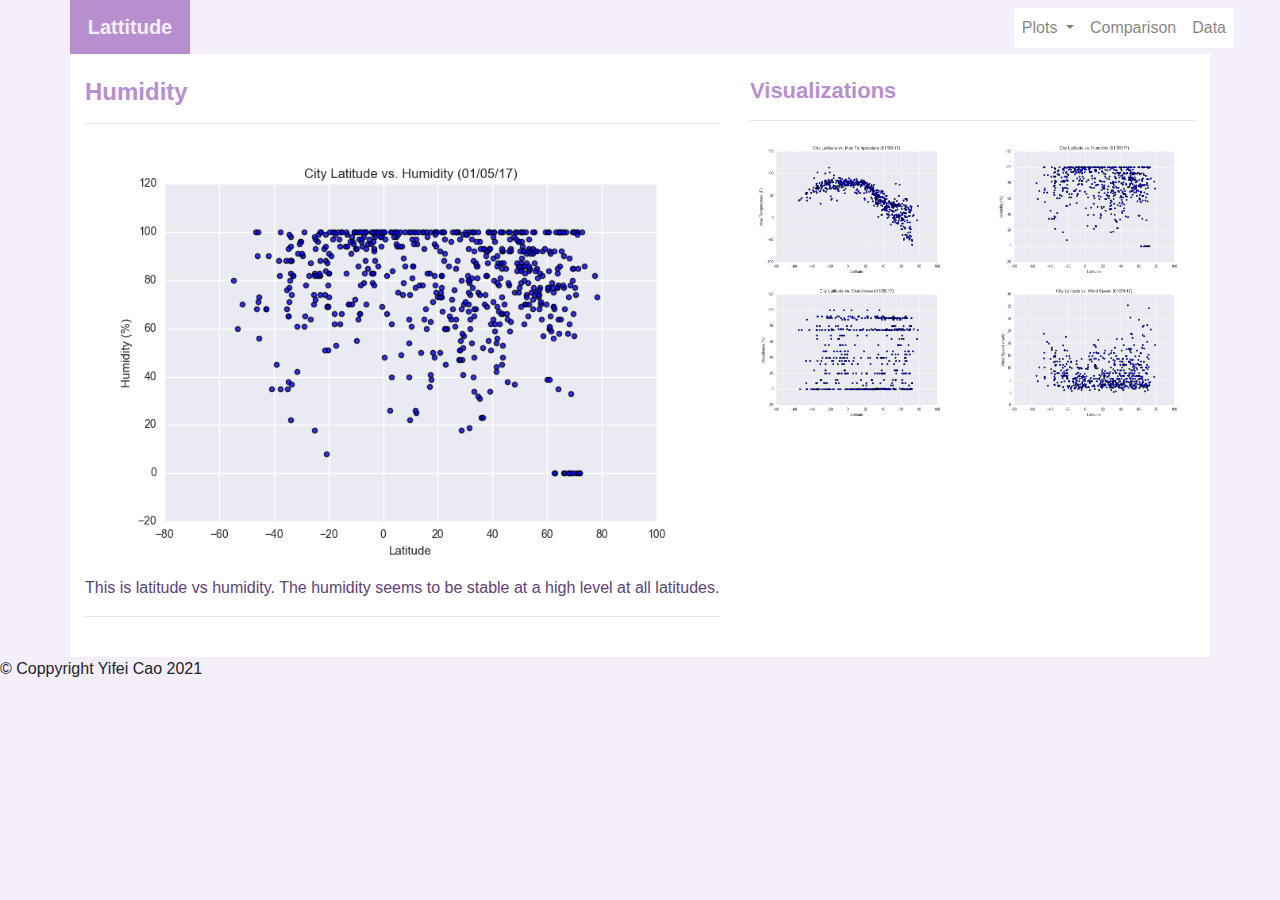
<file: humidity.html>
<!DOCTYPE html>

<html lang="en-us">
    <head>
        <meta charset="UTF-8">
        <title>Web-Visualization by Yifei Cao</title>
        <link rel="stylesheet" href="https://stackpath.bootstrapcdn.com/bootstrap/4.3.1/css/bootstrap.min.css"
        integrity="sha384-ggOyR0iXCbMQv3Xipma34MD+dH/1fQ784/j6cY/iJTQUOhcWr7x9JvoRxT2MZw1T" crossorigin="anonymous">
        
        <script src="https://code.jquery.com/jquery-3.3.1.slim.min.js"
        integrity="sha384-q8i/X+965DzO0rT7abK41JStQIAqVgRVzpbzo5smXKp4YfRvH+8abtTE1Pi6jizo"
        crossorigin="anonymous"></script>
        <script src="https://cdnjs.cloudflare.com/ajax/libs/popper.js/1.14.7/umd/popper.min.js"
        integrity="sha384-UO2eT0CpHqdSJQ6hJty5KVphtPhzWj9WO1clHTMGa3JDZwrnQq4sF86dIHNDz0W1"
        crossorigin="anonymous"></script>
        <script src="https://stackpath.bootstrapcdn.com/bootstrap/4.3.1/js/bootstrap.min.js"
        integrity="sha384-JjSmVgyd0p3pXB1rRibZUAYoIIy6OrQ6VrjIEaFf/nJGzIxFDsf4x0xIM+B07jRM"
        crossorigin="anonymous"></script>

        <link rel="stylesheet" href="style.css">
    </head>

    <body>
        <!--header-->
        <div class="container">
            <div class="row">
              <div class="botton">
                <a href="index.html"><strong>Lattitude</strong></a>
              </div>
              <div class="menu">
        
        
                <nav class="navbar navbar-expand-lg navbar-light bg-transparent">
                  <button class="navbar-toggler" type="button" data-toggle="collapse" data-target="#navbarSupportedContent"
                    aria-controls="navbarSupportedContent" aria-expanded="false" aria-label="Toggle navigation">
                    <span class="navbar-toggler-icon"></span>
                  </button>
        
                  <div class="collapse navbar-collapse" id="navbarSupportedContent">
                    <ul class="navbar-nav mr-auto">
                      <li class="nav-item dropdown">
                        <a class="nav-link dropdown-toggle" href="#" id="navbarDropdown" role="button" data-toggle="dropdown" aria-haspopup="true" aria-expanded="false">
                          Plots
                        </a>
                        <div class="dropdown-menu" aria-labelledby="navbarDropdown">
                          <a class="dropdown-item" href="max_temperature.html">Max Temperature</a>
                          <a class="dropdown-item" href="humidity.html">Humidity</a>
                          <a class="dropdown-item" href="cloudiness.html">Cloudiness</a>
                          <a class="dropdown-item" href="wind_speed.html">Wind Speed</a>
                        </div>
                      </li>
                      <li class="nav-item">
                        <a class="nav-link" href="comparison.html">Comparison</a>
                      </li>
                      <li class="nav-item">
                        <a class="nav-link" href="data.html">Data</a>
                      </li>
                    </ul>
                  </div>
                </nav>
        
        
              </div>
            </div>
          </div>
          <!--content-->
          <div class="container">
            <div class="row">
              <!-- left side -->
              <div class="col-12 col-md-7 body">
                <br>
                <h1>Humidity</h1>
                <hr>
                <a href="humidity.html"><img src="Resources/assets/images/Fig2.png" alt="Latitude vs. Humidity"></a>
                <p>
                This is latitude vs humidity. The humidity seems to be stable at a high level at all latitudes.
                </p>
                <hr>
                <br>
              </div>
              <!-- rigth section -->
              <div class="col-12 col-md-5 body">
                <br>
                <h2>Visualizations</h2>
                <hr>
                <div class='row'>
                  <div class="col-3 col-md-6">
                    <a href="max_temperature.html"><img src="Resources/assets/images/Fig1.png" alt="Latitude vs. Temperature" id="imgsel"></a>
                  </div>
                  <div class="col-3 col-md-6">
                    <a href="humidity.html"><img src="Resources/assets/images/Fig2.png" alt="Latitude vs. Humidity"></a>
                  </div>
                  <div class="col-3 col-md-6">
                    <a href="cloudiness.html"><img src="Resources/assets/images/Fig3.png" alt="Latitude vs. Cloudiness"></a>
                  </div>
                  <div class="col-3 col-md-6">
                    <a href="wind_speed.html"><img src="Resources/assets/images/Fig4.png" alt="Latitude vs. Wind Speed"></a>
                  </div>
                </div>
              </div>
            </div>
          </div>
          <!--footer-->
          <footer>
            <div class="footer">© Coppyright Yifei Cao 2021</div>
          </footer>
    </body>
</html>
</file>
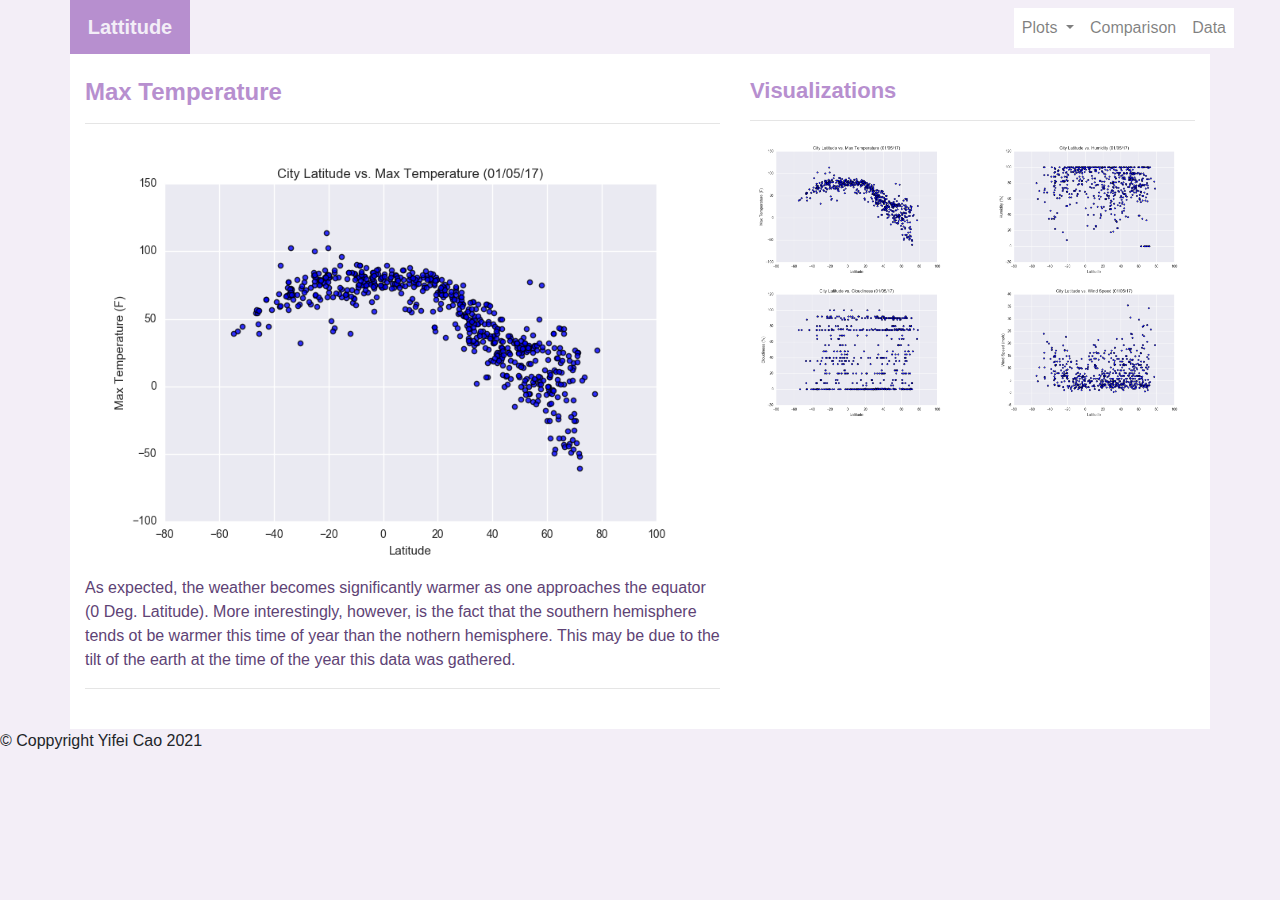
<file: max_temperature.html>
<!DOCTYPE html>

<html lang="en-us">
    <head>
        <meta charset="UTF-8">
        <title>Web-Visualization by Yifei Cao</title>
        <link rel="stylesheet" href="https://stackpath.bootstrapcdn.com/bootstrap/4.3.1/css/bootstrap.min.css"
        integrity="sha384-ggOyR0iXCbMQv3Xipma34MD+dH/1fQ784/j6cY/iJTQUOhcWr7x9JvoRxT2MZw1T" crossorigin="anonymous">
        
        <script src="https://code.jquery.com/jquery-3.3.1.slim.min.js"
        integrity="sha384-q8i/X+965DzO0rT7abK41JStQIAqVgRVzpbzo5smXKp4YfRvH+8abtTE1Pi6jizo"
        crossorigin="anonymous"></script>
        <script src="https://cdnjs.cloudflare.com/ajax/libs/popper.js/1.14.7/umd/popper.min.js"
        integrity="sha384-UO2eT0CpHqdSJQ6hJty5KVphtPhzWj9WO1clHTMGa3JDZwrnQq4sF86dIHNDz0W1"
        crossorigin="anonymous"></script>
        <script src="https://stackpath.bootstrapcdn.com/bootstrap/4.3.1/js/bootstrap.min.js"
        integrity="sha384-JjSmVgyd0p3pXB1rRibZUAYoIIy6OrQ6VrjIEaFf/nJGzIxFDsf4x0xIM+B07jRM"
        crossorigin="anonymous"></script>

        <link rel="stylesheet" href="style.css">
    </head>

    <body>
        <!--header-->
        <div class="container">
            <div class="row">
              <div class="botton">
                <a href="index.html"><strong>Lattitude</strong></a>
              </div>
              <div class="menu">
        
        
                <nav class="navbar navbar-expand-lg navbar-light bg-transparent">
                  <button class="navbar-toggler" type="button" data-toggle="collapse" data-target="#navbarSupportedContent"
                    aria-controls="navbarSupportedContent" aria-expanded="false" aria-label="Toggle navigation">
                    <span class="navbar-toggler-icon"></span>
                  </button>
        
                  <div class="collapse navbar-collapse" id="navbarSupportedContent">
                    <ul class="navbar-nav mr-auto">
                      <li class="nav-item dropdown">
                        <a class="nav-link dropdown-toggle" href="#" id="navbarDropdown" role="button" data-toggle="dropdown" aria-haspopup="true" aria-expanded="false">
                          Plots
                        </a>
                        <div class="dropdown-menu" aria-labelledby="navbarDropdown">
                          <a class="dropdown-item" href="max_temperature.html">Max Temperature</a>
                          <a class="dropdown-item" href="humidity.html">Humidity</a>
                          <a class="dropdown-item" href="cloudiness.html">Cloudiness</a>
                          <a class="dropdown-item" href="wind_speed.html">Wind Speed</a>
                        </div>
                      </li>
                      <li class="nav-item">
                        <a class="nav-link" href="comparison.html">Comparison</a>
                      </li>
                      <li class="nav-item">
                        <a class="nav-link" href="data.html">Data</a>
                      </li>
                    </ul>
                  </div>
                </nav>
        
        
              </div>
            </div>
          </div>
          <!--content-->
          <div class="container">
            <div class="row">
              <!-- left side -->
              <div class="col-12 col-md-7 body">
                <br>
                <h1>Max Temperature</h1>
                <hr>
                <a href="max_temperature.html"><img src="Resources/assets/images/Fig1.png" alt="Latitude vs. Temperature"></a>
                <p>
                As expected, the weather becomes significantly warmer as one approaches the equator (0 Deg. Latitude). More interestingly, however, is the fact that the southern hemisphere tends ot be warmer this time of year than the nothern hemisphere. This may be due to the tilt of the earth at the time of the year this data was gathered.
                </p>
                <hr>
                <br>
              </div>
              <!-- rigth section -->
              <div class="col-12 col-md-5 body">
                <br>
                <h2>Visualizations</h2>
                <hr>
                <div class='row'>
                  <div class="col-3 col-md-6">
                    <a href="max_temperature.html"><img src="Resources/assets/images/Fig1.png" alt="Latitude vs. Temperature" id="imgsel"></a>
                  </div>
                  <div class="col-3 col-md-6">
                    <a href="humidity.html"><img src="Resources/assets/images/Fig2.png" alt="Latitude vs. Humidity"></a>
                  </div>
                  <div class="col-3 col-md-6">
                    <a href="cloudiness.html"><img src="Resources/assets/images/Fig3.png" alt="Latitude vs. Cloudiness"></a>
                  </div>
                  <div class="col-3 col-md-6">
                    <a href="wind_speed.html"><img src="Resources/assets/images/Fig4.png" alt="Latitude vs. Wind Speed"></a>
                  </div>
                </div>
              </div>
            </div>
          </div>
          <!--footer-->
          <footer>
            <div class="footer">© Coppyright Yifei Cao 2021</div>
          </footer>
    </body>
</html>
</file>
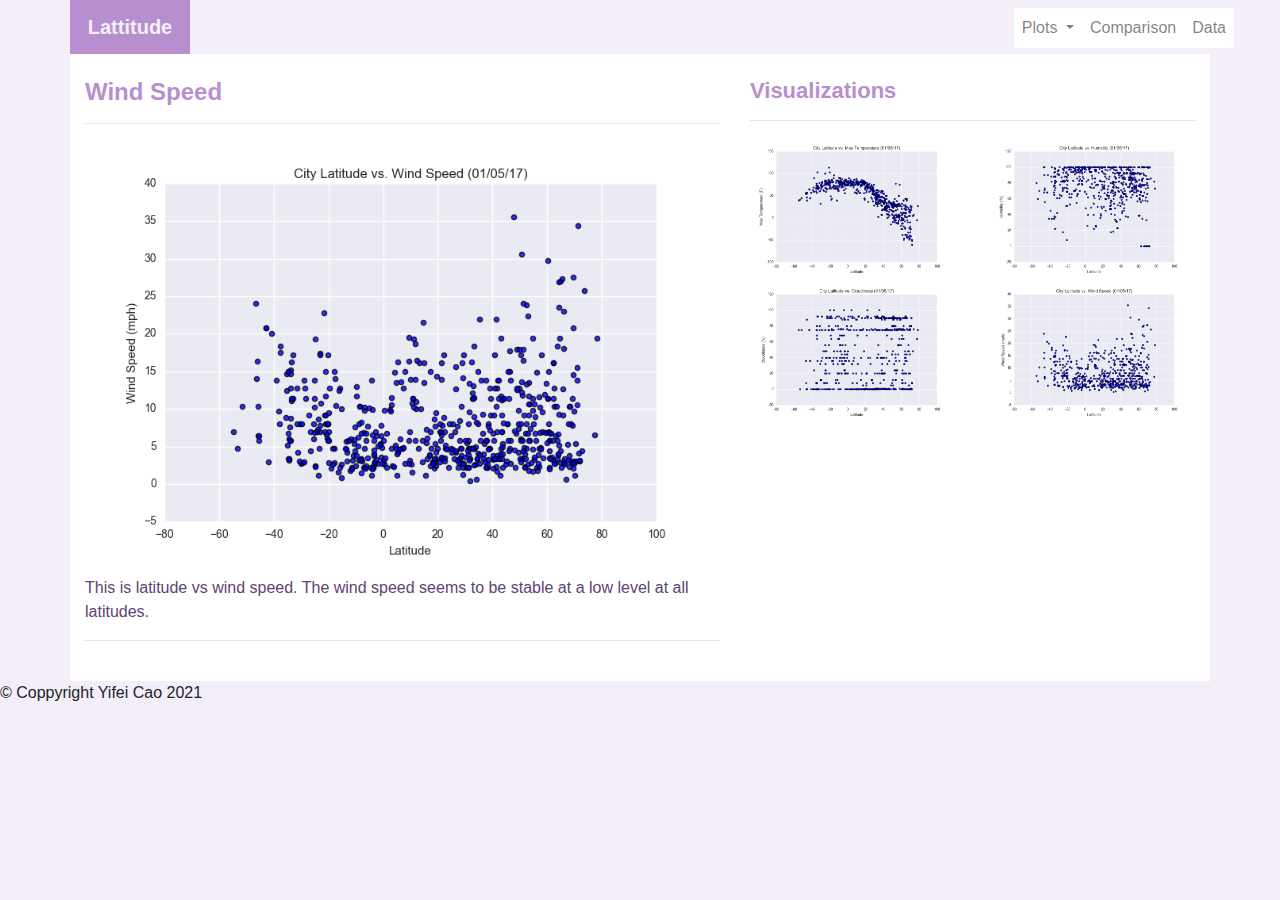
<file: wind_speed.html>
<!DOCTYPE html>

<html lang="en-us">
    <head>
        <meta charset="UTF-8">
        <title>Web-Visualization by Yifei Cao</title>
        <link rel="stylesheet" href="https://stackpath.bootstrapcdn.com/bootstrap/4.3.1/css/bootstrap.min.css"
        integrity="sha384-ggOyR0iXCbMQv3Xipma34MD+dH/1fQ784/j6cY/iJTQUOhcWr7x9JvoRxT2MZw1T" crossorigin="anonymous">
        
        <script src="https://code.jquery.com/jquery-3.3.1.slim.min.js"
        integrity="sha384-q8i/X+965DzO0rT7abK41JStQIAqVgRVzpbzo5smXKp4YfRvH+8abtTE1Pi6jizo"
        crossorigin="anonymous"></script>
        <script src="https://cdnjs.cloudflare.com/ajax/libs/popper.js/1.14.7/umd/popper.min.js"
        integrity="sha384-UO2eT0CpHqdSJQ6hJty5KVphtPhzWj9WO1clHTMGa3JDZwrnQq4sF86dIHNDz0W1"
        crossorigin="anonymous"></script>
        <script src="https://stackpath.bootstrapcdn.com/bootstrap/4.3.1/js/bootstrap.min.js"
        integrity="sha384-JjSmVgyd0p3pXB1rRibZUAYoIIy6OrQ6VrjIEaFf/nJGzIxFDsf4x0xIM+B07jRM"
        crossorigin="anonymous"></script>

        <link rel="stylesheet" href="style.css">
    </head>

    <body>
        <!--header-->
        <div class="container">
            <div class="row">
              <div class="botton">
                <a href="index.html"><strong>Lattitude</strong></a>
              </div>
              <div class="menu">
        
        
                <nav class="navbar navbar-expand-lg navbar-light bg-transparent">
                  <button class="navbar-toggler" type="button" data-toggle="collapse" data-target="#navbarSupportedContent"
                    aria-controls="navbarSupportedContent" aria-expanded="false" aria-label="Toggle navigation">
                    <span class="navbar-toggler-icon"></span>
                  </button>
        
                  <div class="collapse navbar-collapse" id="navbarSupportedContent">
                    <ul class="navbar-nav mr-auto">
                      <li class="nav-item dropdown">
                        <a class="nav-link dropdown-toggle" href="#" id="navbarDropdown" role="button" data-toggle="dropdown" aria-haspopup="true" aria-expanded="false">
                          Plots
                        </a>
                        <div class="dropdown-menu" aria-labelledby="navbarDropdown">
                          <a class="dropdown-item" href="max_temperature.html">Max Temperature</a>
                          <a class="dropdown-item" href="humidity.html">Humidity</a>
                          <a class="dropdown-item" href="cloudiness.html">Cloudiness</a>
                          <a class="dropdown-item" href="wind_speed.html">Wind Speed</a>
                        </div>
                      </li>
                      <li class="nav-item">
                        <a class="nav-link" href="comparison.html">Comparison</a>
                      </li>
                      <li class="nav-item">
                        <a class="nav-link" href="data.html">Data</a>
                      </li>
                    </ul>
                  </div>
                </nav>
        
        
              </div>
            </div>
          </div>
          <!--content-->
          <div class="container">
            <div class="row">
              <!-- left side -->
              <div class="col-12 col-md-7 body">
                <br>
                <h1>Wind Speed</h1>
                <hr>
                <a href="wind_speed.html"><img src="Resources/assets/images/Fig4.png" alt="Latitude vs. Wind Speed"></a>
                <p>
                This is latitude vs wind speed. The wind speed seems to be stable at a low level at all latitudes.
                </p>
                <hr>
                <br>
              </div>
              <!-- rigth section -->
              <div class="col-12 col-md-5 body">
                <br>
                <h2>Visualizations</h2>
                <hr>
                <div class='row'>
                  <div class="col-3 col-md-6">
                    <a href="max_temperature.html"><img src="Resources/assets/images/Fig1.png" alt="Latitude vs. Temperature" id="imgsel"></a>
                  </div>
                  <div class="col-3 col-md-6">
                    <a href="humidity.html"><img src="Resources/assets/images/Fig2.png" alt="Latitude vs. Humidity"></a>
                  </div>
                  <div class="col-3 col-md-6">
                    <a href="cloudiness.html"><img src="Resources/assets/images/Fig3.png" alt="Latitude vs. Cloudiness"></a>
                  </div>
                  <div class="col-3 col-md-6">
                    <a href="wind_speed.html"><img src="Resources/assets/images/Fig4.png" alt="Latitude vs. Wind Speed"></a>
                  </div>
                </div>
              </div>
            </div>
          </div>
          <!--footer-->
          <footer>
            <div class="footer">© Coppyright Yifei Cao 2021</div>
          </footer>
    </body>
</html>
</file>
<file: style.css>
.botton{
    background-color: rgb(243, 238, 247);
    z-index:2;
  }
  
.botton a{
    background: rgb(183, 143, 207);
    color: rgb(243, 238, 247);
    font-family: Arial, Helvetica, sans-serif;
    font-size: 20px;
    text-align: center;
    display: block;
    width: 120px;
    padding: 12px;
  }
  
.menu{
    background-color: rgb(243, 238, 247);
    z-index:2;
  }
  
.body{
    background-color: white;
    z-index:1;
  }

.navbar{
    position: absolute;
    right: 30px;
}

.navbar a{
  background-color:white;
}

img {
    width: 100%;
  }
  
h1{
    font-family: Arial, Helvetica, sans-serif;
    color: rgb(183, 143, 207);
    font-size: 24px;
    font-weight: bold;
    text-align:left;
  }
  
h2{
    font-family: Arial, Helvetica, sans-serif;
    color: rgb(183, 143, 207);
    font-size: 22px;
    font-weight: bold;
    text-align:left;
  }
  
h3{
    font-family: Arial, Helvetica, sans-serif;
    color: rgb(183, 143, 207);
    font-size: 16px;
    font-weight: bold;
    text-align: center;
  }
  
  p{
    color: rgb(94, 67, 117);
    text-align:left;
  }
  
  body {
    width: 100%;
    min-height:100%;
    background-color: rgb(243, 238, 247);
  }
  
  .table{
    text-align:center;
    background-color: white;
    width:auto;
  }
</file>
